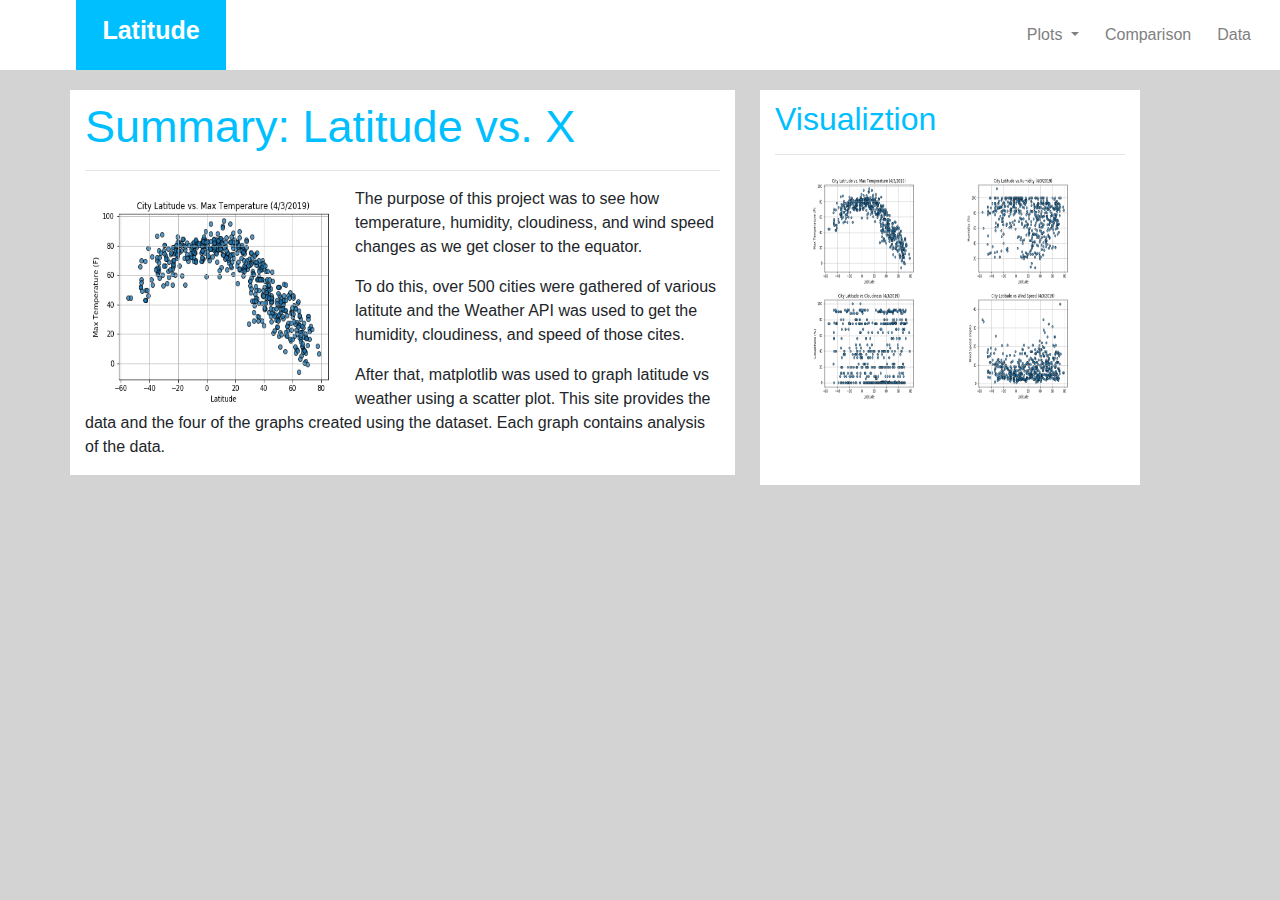
<file: index.html>
<!DOCTYPE html>
<html>
	<head>
		<meta charset="UTF-8">
		<title>Landing Page</title>
		<link rel="stylesheet" href="https://stackpath.bootstrapcdn.com/bootstrap/4.3.1/css/bootstrap.min.css" integrity="sha384-ggOyR0iXCbMQv3Xipma34MD+dH/1fQ784/j6cY/iJTQUOhcWr7x9JvoRxT2MZw1T" crossorigin="anonymous">
		<link rel="stylesheet" href="style.css">
	</head>

	<body>
		<nav class="navbar navbar-light" style="background-color: #fff;">
			<div class="box" style="cursor: pointer;" onclick="window.location='index.html';"> Latitude</div> 
			<div class="navbar-brand"></div>

			<div class="btn-group"  role="group" aria-label="Button group with nested dropdown">
  				<div class="btn-group" role="group">
    				<button id="btnGroupDrop1" type="button" class="btn btn-secondary dropdown-toggle" data-toggle="dropdown" aria-haspopup="true" aria-expanded="false">
     				 	Plots
   				 	</button>
   					 <div class="dropdown-menu" aria-labelledby="btnGroupDrop1">
      					<a class="dropdown-item" href="temperature.html">Max Temperature</a>
                <a class="dropdown-item" href="humidity.html">Humidity</a>
                <a class="dropdown-item" href="cloudiness.html">Cloudiness</a>
      					<a class="dropdown-item" href="wind_speed.html">Wind Speed</a>
    				</div>
  				</div>

  				<a href="comparison.html"> <button type="button" class="btn btn-secondary">Comparison</button> </a>  
  				<a href="data.html"> <button type="button" class="btn btn-secondary">Data</button> </a>
			</div>
		</nav>



		<div class="container">
      <div class="row" style="margin-top: 20px">
        <div class="col-md-7 col-sm-12" style="background-color: white ; margin-right: 25px; margin-bottom: 10px">

          <h1 style="color: deepskyblue; font-size: 45px; margin-top: 10px">Summary: Latitude vs. X</h1>
          <hr>
          <img class="mainImage" src="images/lat_vs_temperature.png" alt="Latitude vs Temperature">
          <p>
            The purpose of this project was to see how temperature, humidity, cloudiness, and wind speed changes as we get closer to the equator.
          </p>
          <p>
            To do this, over 500 cities were gathered of various latitute and the Weather API was used to get the humidity, cloudiness, and speed of those cites.
          </p>
          <p>
            After that, matplotlib was used to graph latitude vs weather using a scatter plot. This site provides the data and the four of the graphs created using the dataset. Each graph contains analysis of the data.
          </p>
        </div>

        <div class="col-md-4  col-sm-12" style="background-color: white">
          <h2 style="color: deepskyblue; margin-top: 10px">Visualiztion</h2>
          <hr>
          <a href="temperature.html"> <img class="sideImage" src="images/lat_vs_temperature.png" alt="Latitude vs Temperature"> </a>
          <a href="humidity.html"> <img class="sideImage" src="images/lat_vs_humidity.png" alt="Latitude vs Humidity"> </a>
          <a href="cloudiness.html"> <img class="sideImage" src="images/lat_vs_cloudiness.png" alt="Latitude vs Cloudiness"> </a>
          <a href="wind_speed.html"> <img class="sideImage" src="images/lat_vs_wind_speed.png" alt="Latitude vs Wind Speed"> </a>
        </div>
      </div>
    </div>


		<script src="https://code.jquery.com/jquery-3.2.1.slim.min.js" integrity="sha384-KJ3o2DKtIkvYIK3UENzmM7KCkRr/rE9/Qpg6aAZGJwFDMVNA/GpGFF93hXpG5KkN" crossorigin="anonymous"></script>
  		<script src="https://cdnjs.cloudflare.com/ajax/libs/popper.js/1.11.0/umd/popper.min.js" integrity="sha384-b/U6ypiBEHpOf/4+1nzFpr53nxSS+GLCkfwBdFNTxtclqqenISfwAzpKaMNFNmj4" crossorigin="anonymous"></script>
  	<script src="https://maxcdn.bootstrapcdn.com/bootstrap/4.0.0-beta/js/bootstrap.min.js" integrity="sha384-h0AbiXch4ZDo7tp9hKZ4TsHbi047NrKGLO3SEJAg45jXxnGIfYzk4Si90RDIqNm1" crossorigin="anonymous"></script>
	</body>
</html>
</file>
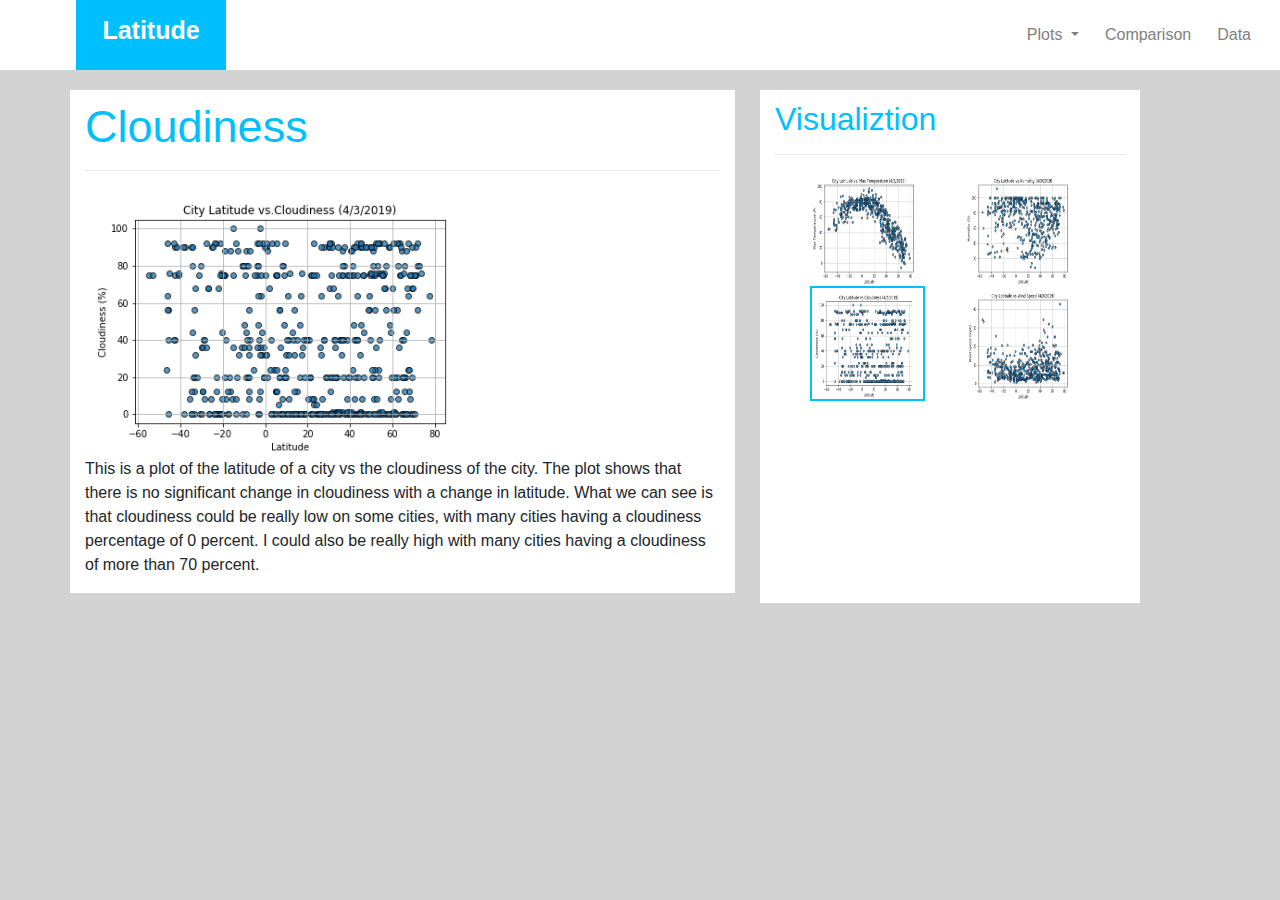
<file: cloudiness.html>
<!DOCTYPE html>
<html>
	<head>
		<meta charset="UTF-8">
		<title>Cloudiness</title>
		<link rel="stylesheet" href="https://stackpath.bootstrapcdn.com/bootstrap/4.3.1/css/bootstrap.min.css" integrity="sha384-ggOyR0iXCbMQv3Xipma34MD+dH/1fQ784/j6cY/iJTQUOhcWr7x9JvoRxT2MZw1T" crossorigin="anonymous">
		<link rel="stylesheet" href="style.css">
	</head>

	<body>
		<nav class="navbar navbar-light" style="background-color: #fff;">
			<div class="box" style="cursor: pointer;" onclick="window.location='index.html';"> Latitude </div>
			<div class="navbar-brand"></div>

			<div class="btn-group"  role="group" aria-label="Button group with nested dropdown">
  				<div class="btn-group" role="group">
    				<button id="btnGroupDrop1" type="button" class="btn btn-secondary dropdown-toggle" data-toggle="dropdown" aria-haspopup="true" aria-expanded="false">
     				 	Plots
   				 	</button>
   					 <div class="dropdown-menu" aria-labelledby="btnGroupDrop1">
      					<a class="dropdown-item" href="temperature.html">Max Temperature</a>
                <a class="dropdown-item" href="humidity.html">Humidity</a>
                <a class="dropdown-item" href="cloudiness.html">Cloudiness</a>
      					<a class="dropdown-item" href="wind_speed.html">Wind Speed</a>
    				</div>
  				</div>

  				<a href="comparison.html"> <button type="button" class="btn btn-secondary">Comparison</button> </a>
  				<a href="data.html"> <button type="button" class="btn btn-secondary">Data</button> </a>
			</div>
		</nav>



		<div class="container">
      <div class="row" style="margin-top: 20px">
        <div class="col-md-7 col-sm-12" style="background-color: white ; margin-right: 25px; margin-bottom: 10px">

          <h1 style="color: deepskyblue; font-size: 45px; margin-top: 10px">Cloudiness</h1>
          <hr>
          <img class="image-visual" src="images/lat_vs_cloudiness.png" alt="Cloudiness">
          <p>
            This is a plot of the latitude of a city vs the cloudiness of the city. The plot shows that there is no significant change in cloudiness with a change in latitude. What we can see is that cloudiness could be really low on some cities, with many cities having a cloudiness percentage of 0 percent. I could also be really high with many cities having a cloudiness of more than 70 percent.
          </p>
        </div>

        <div class="col-md-4  col-sm-12" style="background-color: white">
          <h2 style="color: deepskyblue; margin-top: 10px">Visualiztion</h2>
          <hr>
            <a href="temperature.html"> <img class="sideImage" src="images/lat_vs_temperature.png" alt="temperature"> </a>
            <a href="humidity.html"> <img class="sideImage" src="images/lat_vs_humidity.png" alt="humidity"> </a>
            <a href="cloudiness.html"> <img class="sideImage" src="images/lat_vs_cloudiness.png" style="border: 2px solid deepskyblue" alt="Cloudiness"> </a>
            <a href="wind_speed.html"> <img class="sideImage" src="images/lat_vs_wind_speed.png" alt="wind speed"> </a>
        </div>
      </div>
    </div>


		<script src="https://code.jquery.com/jquery-3.2.1.slim.min.js" integrity="sha384-KJ3o2DKtIkvYIK3UENzmM7KCkRr/rE9/Qpg6aAZGJwFDMVNA/GpGFF93hXpG5KkN" crossorigin="anonymous"></script>
  		<script src="https://cdnjs.cloudflare.com/ajax/libs/popper.js/1.11.0/umd/popper.min.js" integrity="sha384-b/U6ypiBEHpOf/4+1nzFpr53nxSS+GLCkfwBdFNTxtclqqenISfwAzpKaMNFNmj4" crossorigin="anonymous"></script>
  	<script src="https://maxcdn.bootstrapcdn.com/bootstrap/4.0.0-beta/js/bootstrap.min.js" integrity="sha384-h0AbiXch4ZDo7tp9hKZ4TsHbi047NrKGLO3SEJAg45jXxnGIfYzk4Si90RDIqNm1" crossorigin="anonymous"></script>
	</body>
</html>
</file>
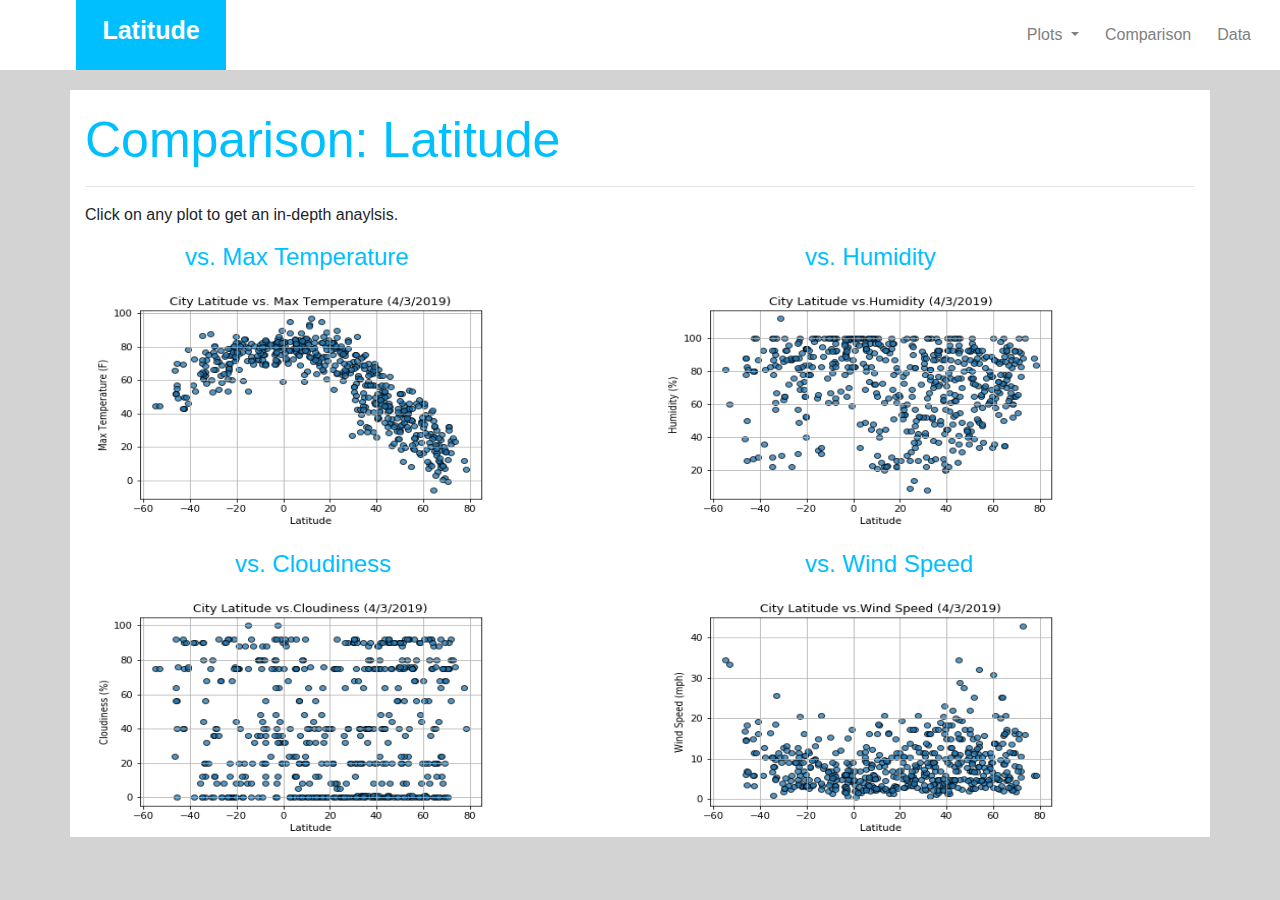
<file: comparison.html>
<!DOCTYPE html>
<html>
	<head>
		<meta charset="UTF-8">
		<title>Comparison</title>
		<link rel="stylesheet" href="https://stackpath.bootstrapcdn.com/bootstrap/4.3.1/css/bootstrap.min.css" integrity="sha384-ggOyR0iXCbMQv3Xipma34MD+dH/1fQ784/j6cY/iJTQUOhcWr7x9JvoRxT2MZw1T" crossorigin="anonymous">
		<link rel="stylesheet" href="style.css">
	</head>

	<body>
		<nav class="navbar navbar-light" style="background-color: #fff;">
			<div class="box" style="cursor: pointer;" onclick="window.location='index.html';">Latitude</div>
			<div class="navbar-brand"></div>

			<div class="btn-group"  role="group" aria-label="Button group with nested dropdown">
  				<div class="btn-group" role="group">
    				<button id="btnGroupDrop1" type="button" class="btn btn-secondary dropdown-toggle" data-toggle="dropdown" aria-haspopup="true" aria-expanded="false">
     				 	Plots
   				 	</button>
   					 <div class="dropdown-menu" aria-labelledby="btnGroupDrop1">
      					<a class="dropdown-item" href="temperature.html">Max Temperature</a>
                <a class="dropdown-item" href="humidity.html">Humidity</a>
                <a class="dropdown-item" href="cloudiness.html">Cloudiness</a>
      					<a class="dropdown-item" href="wind_speed.html">Wind Speed</a>
    				</div>
  				</div>

  				<a href="comparison.html"> <button type="button" class="btn btn-secondary">Comparison</button> </a>
  				 <a href="data.html"> <button type="button" class="btn btn-secondary">Data</button> </a>
			</div>
		</nav>



		<div class="container d-none d-sm-none d-md-block">
      <div class="row" style="margin-top: 20px">
        <div class="col-md-12" style="background-color: white">
          <h1 style="color: deepskyblue; margin-top: 20px; font-size: 50px"> Comparison: Latitude</h1>
          <hr>
          <p>Click on any plot to get an in-depth anaylsis.</p>
        </div>
      </div>

      <div class="row" style="background-color: white">
        <div class="col-md-6"> 
          <h4 style="color: deepskyblue; margin-left: 100px"> vs. Max Temperature </h4>
          <a href="temperature.html"> <img class="compImage" src="images/lat_vs_temperature.png" alt="Temperature"> </a>
        </div>

        <div class="col-md-6"> 
          <h4 style="color: deepskyblue; margin-left: 150px"> vs. Humidity </h4>
          <a href="humidity.html"> <img class="compImage" src="images/lat_vs_humidity.png" alt="Humidity"> </a>
        </div>
      </div>

      <div class="row" style="background-color: white">
        <div class="col-md-6" style="margin-top: 20px"> 
          <h4 style="color: deepskyblue; margin-left: 150px"> vs. Cloudiness </h4>
          <a href="cloudiness.html"> <img class="compImage" src="images/lat_vs_cloudiness.png" alt="Cloudiness"> </a>
        </div>

        <div class="col-md-6" style="margin-top: 20px"> 
          <h4 style="color: deepskyblue; margin-left: 150px"> vs. Wind Speed </h4>
          <a href="wind_speed.html"> <img class="compImage" src="images/lat_vs_wind_speed.png" alt="Wind Speed"> </a>
        </div>
      </div>
    </div>

    <div class="container d-sm-block d-md-none">
      <div class="row" style="margin-top: 20px">
        <div class="col-md-12" style="background-color: white">
          <h1 style="color: deepskyblue; margin-top: 20px; font-size: 40px; text-align: center"> Comparison: Latitude</h1>
          <hr>
          <p>Click on any plot to get an in-depth anaylsis.</p>
        </div>
      </div>

      <div class="row">
        <div class="col-md-12" style="background-color: white">
          <h4 style="color: deepskyblue; text-align: center"> vs. Max Temperature </h4>
          <a href="temperature.html"> <img class="comp-image-small" src="images/lat_vs_temperature.png" alt="Temperature"> </a>
          <hr>
        </div>
      </div>

      <div class="row">
        <div class="col-md-12" style="background-color: white">
          <h4 style="color: deepskyblue; text-align: center"> vs. Max Humidity </h4>
          <a href="humidity.html"> <img class="comp-image-small" src="images/lat_vs_humidity.png" alt="Humidity"> </a>
          <hr>
        </div>
      </div>

      <div class="row">
        <div class="col-md-12" style="background-color: white">
          <h4 style="color: deepskyblue; text-align: center"> vs. Cloudiness </h4>
          <a href="cloudiness.html"> <img class="comp-image-small" src="images/lat_vs_cloudiness.png" alt="Cloudiness"> </a>
          <hr>
        </div>
      </div>

      <div class="row">
        <div class="col-md-12" style="background-color: white">
          <h4 style="color: deepskyblue; text-align: center"> vs. Wind Speed </h4>
          <a href="wind_speed.html"> <img class="comp-image-small" src="images/lat_vs_wind_speed.png" alt="wind speed"> </a>
          <hr>
        </div>
      </div>
    </div> 

		<script src="https://code.jquery.com/jquery-3.2.1.slim.min.js" integrity="sha384-KJ3o2DKtIkvYIK3UENzmM7KCkRr/rE9/Qpg6aAZGJwFDMVNA/GpGFF93hXpG5KkN" crossorigin="anonymous"></script>
  		<script src="https://cdnjs.cloudflare.com/ajax/libs/popper.js/1.11.0/umd/popper.min.js" integrity="sha384-b/U6ypiBEHpOf/4+1nzFpr53nxSS+GLCkfwBdFNTxtclqqenISfwAzpKaMNFNmj4" crossorigin="anonymous"></script>
  	<script src="https://maxcdn.bootstrapcdn.com/bootstrap/4.0.0-beta/js/bootstrap.min.js" integrity="sha384-h0AbiXch4ZDo7tp9hKZ4TsHbi047NrKGLO3SEJAg45jXxnGIfYzk4Si90RDIqNm1" crossorigin="anonymous"></script>
	</body>
</html>
</file>
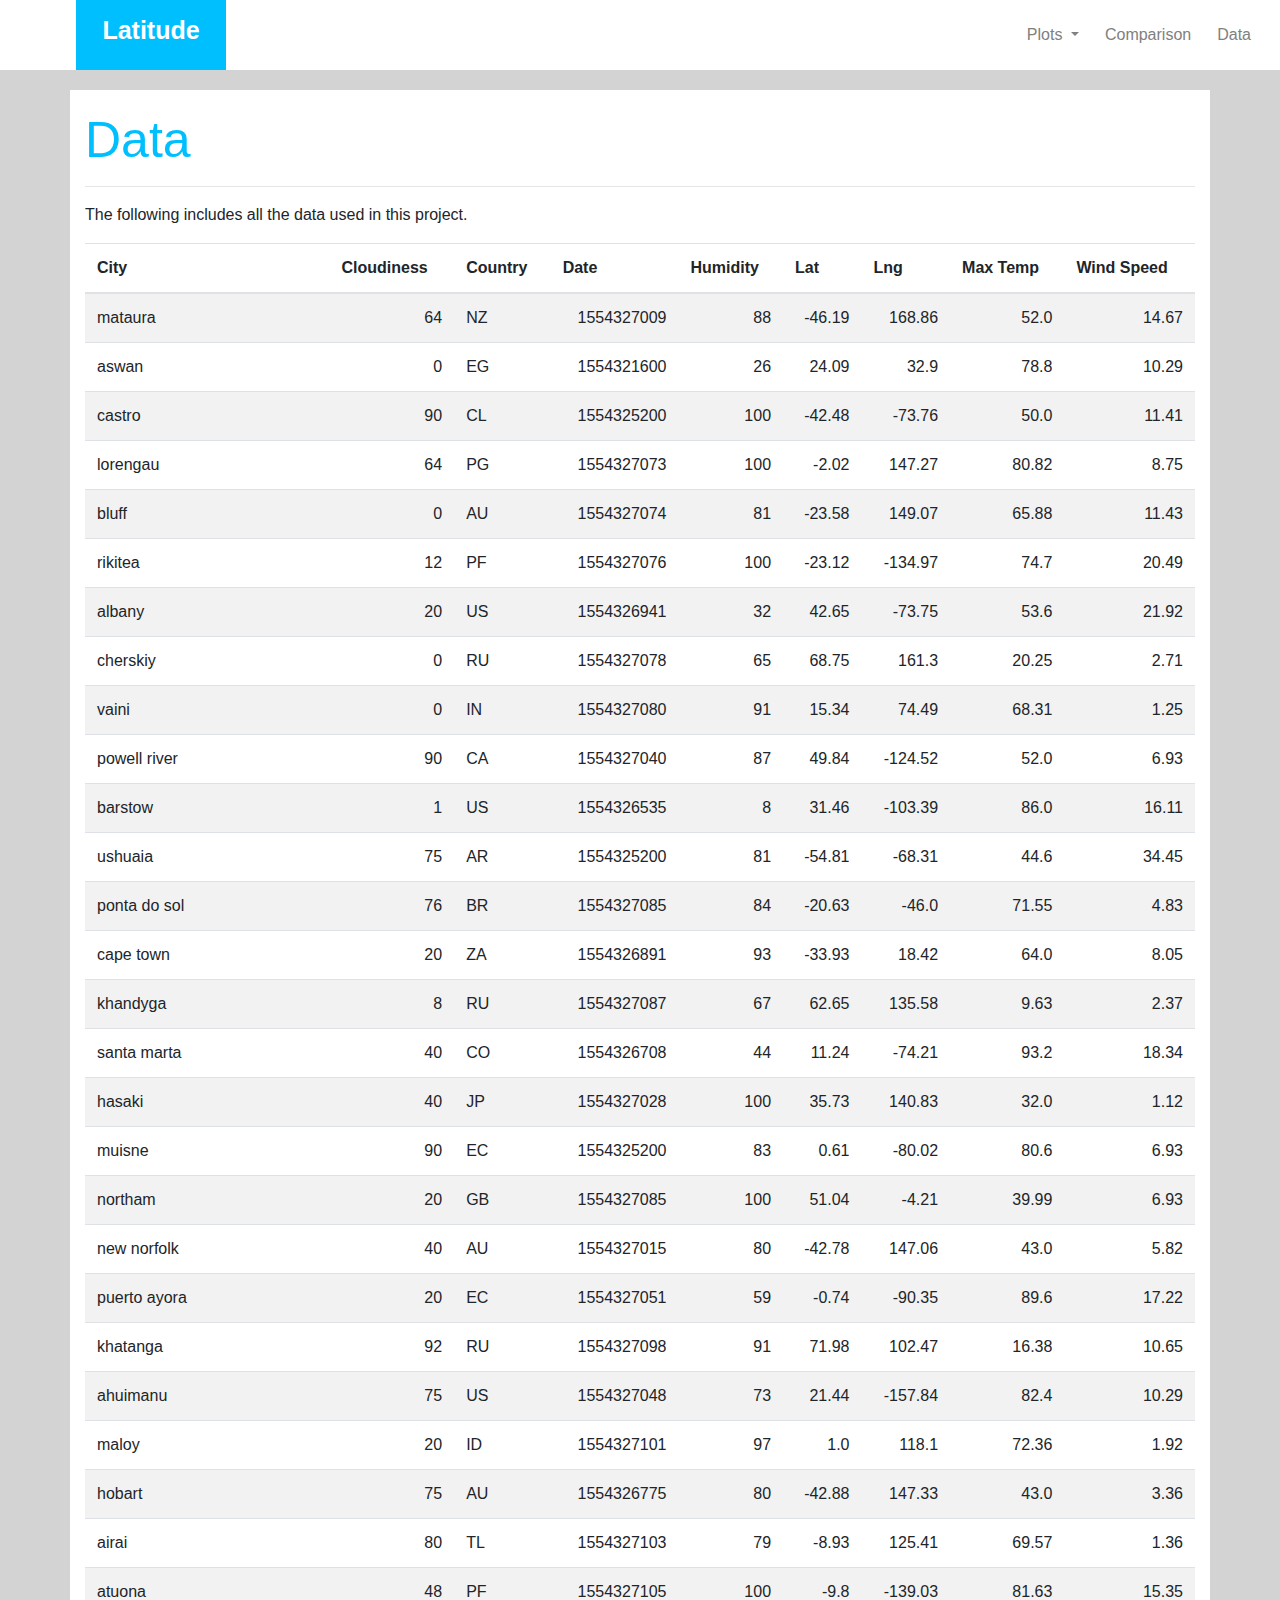
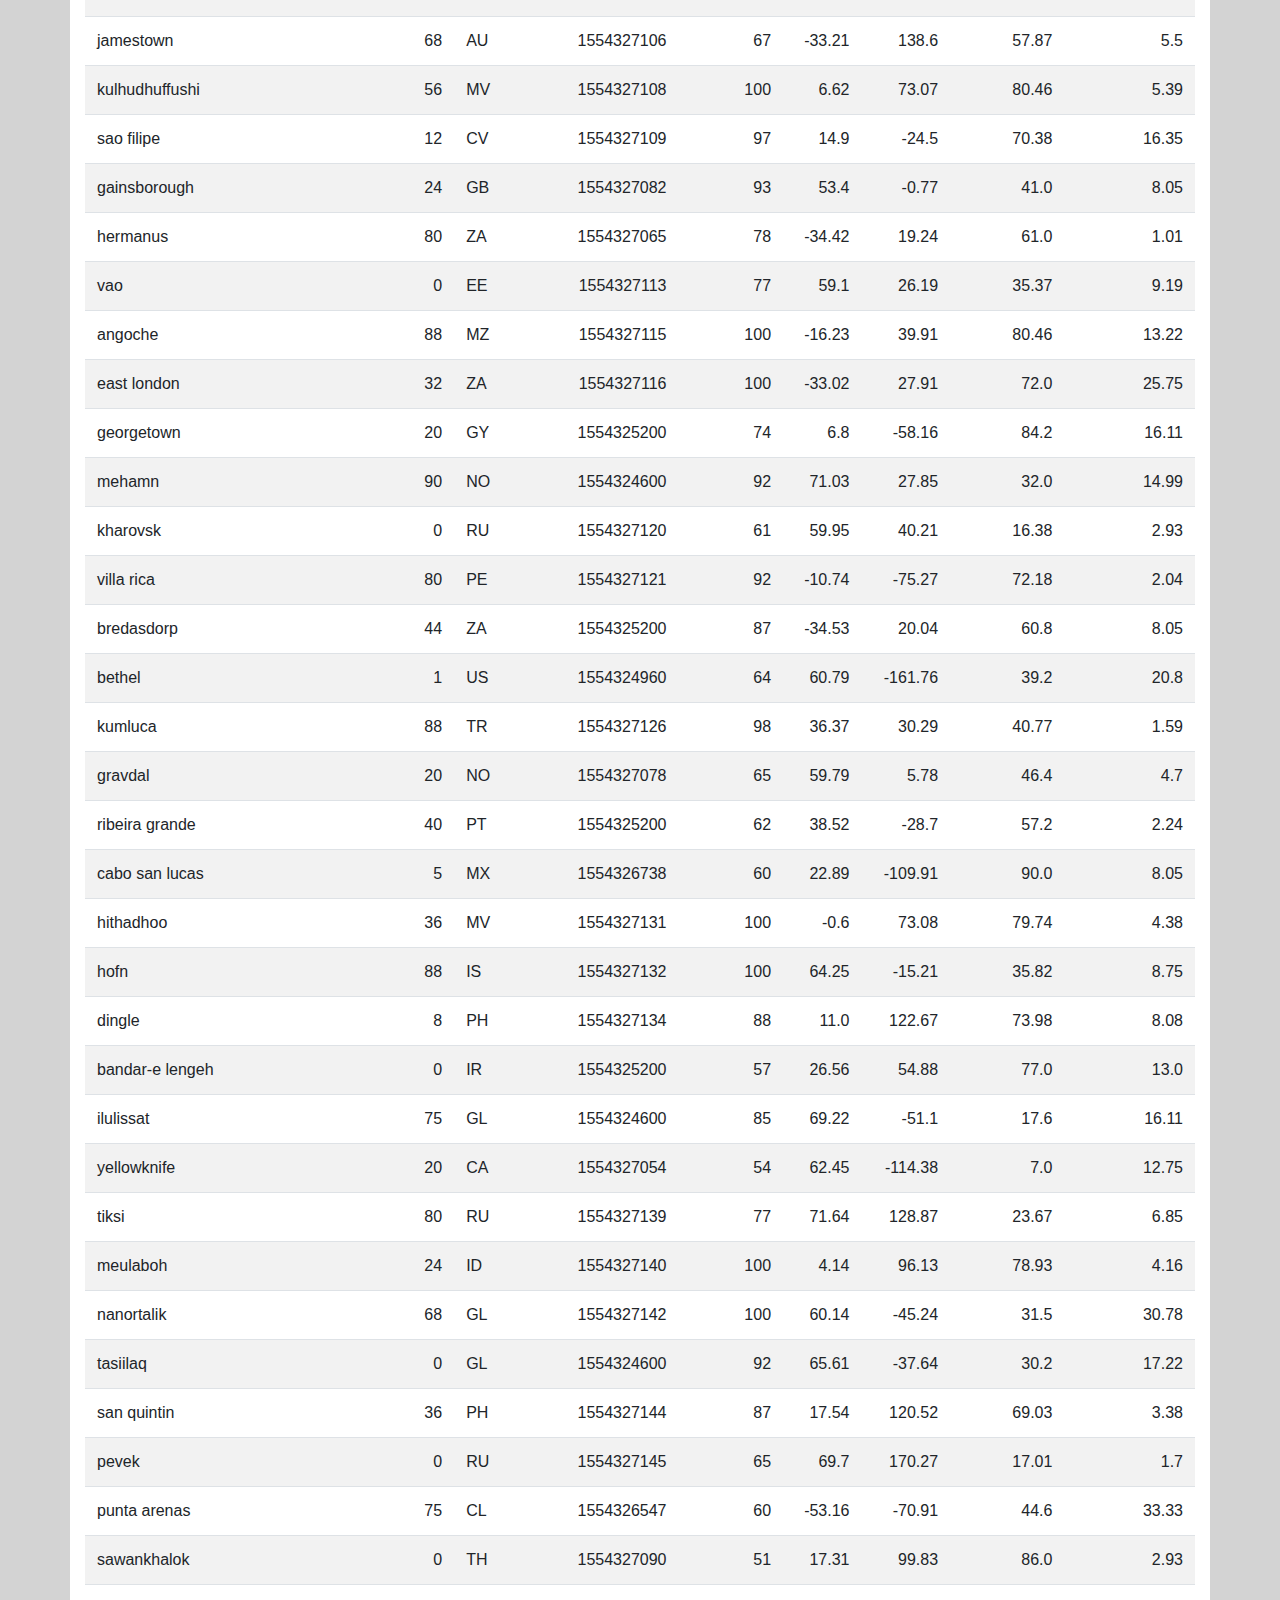
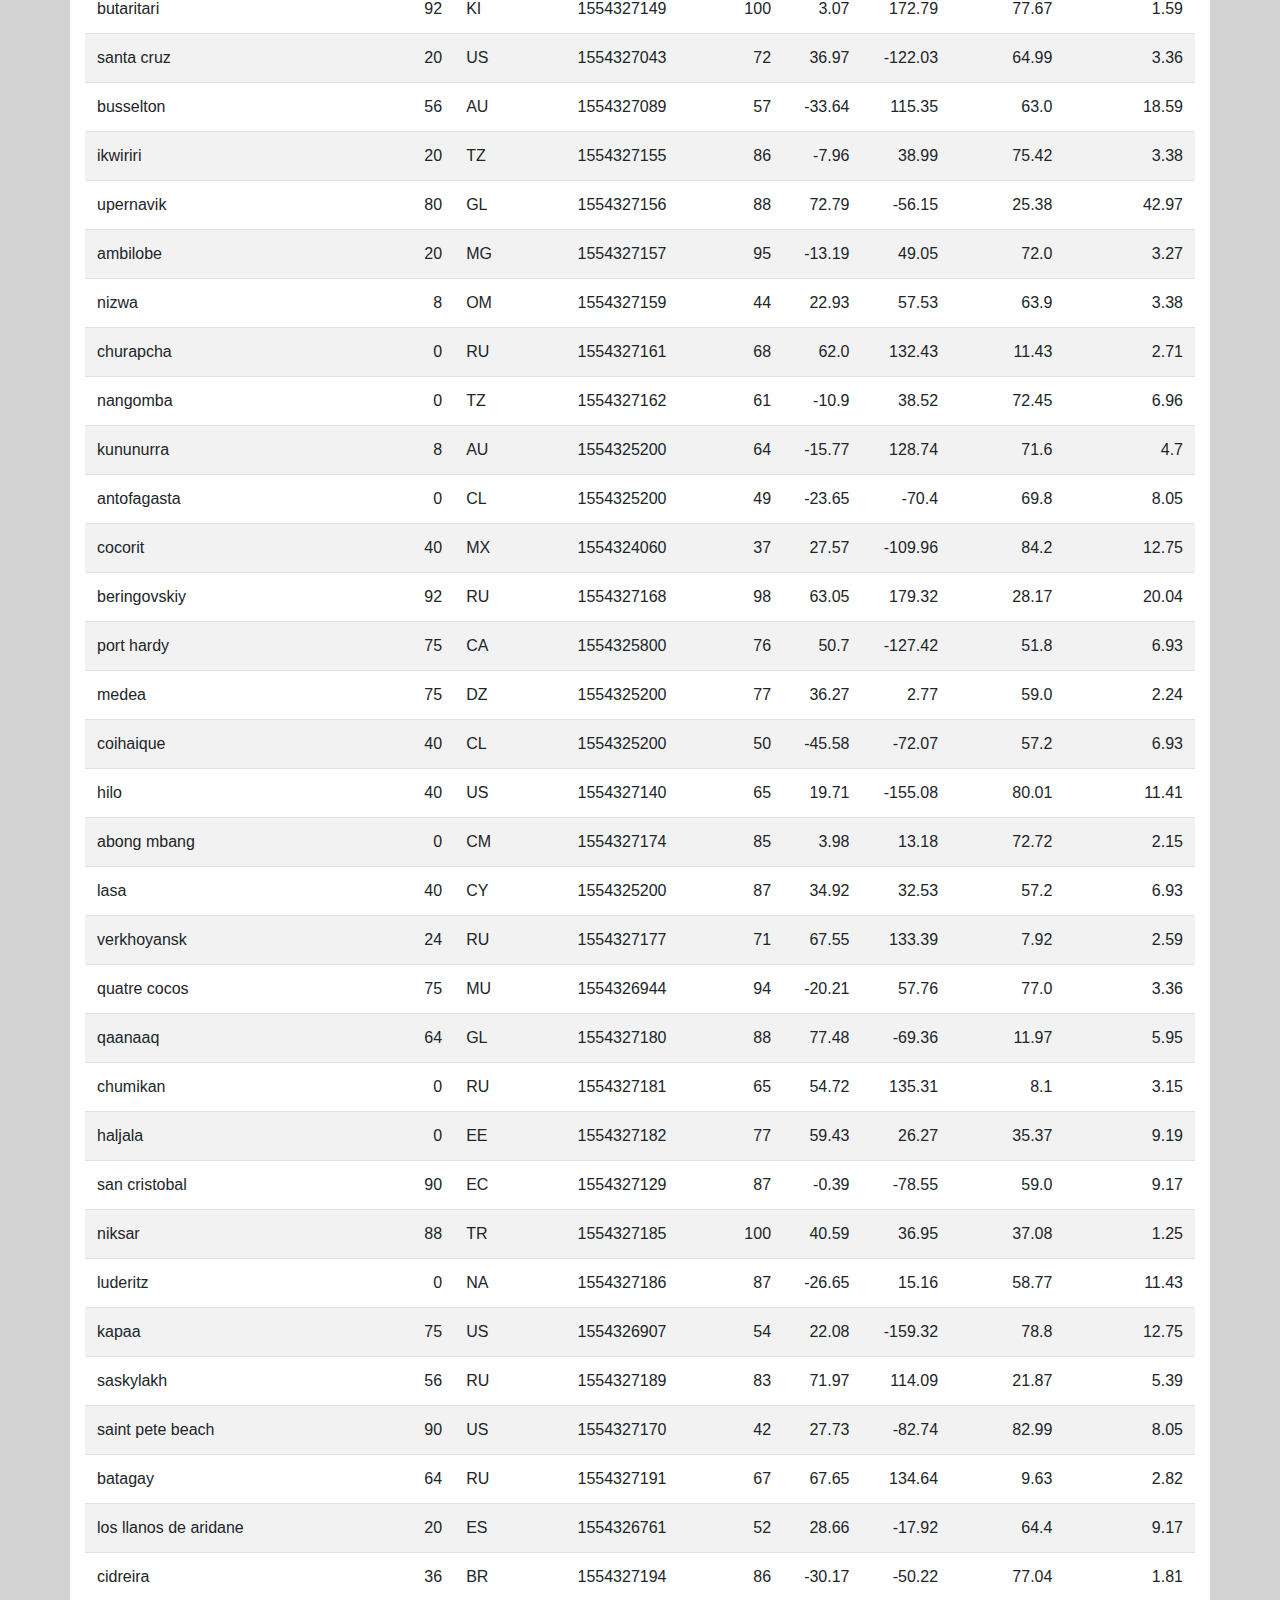
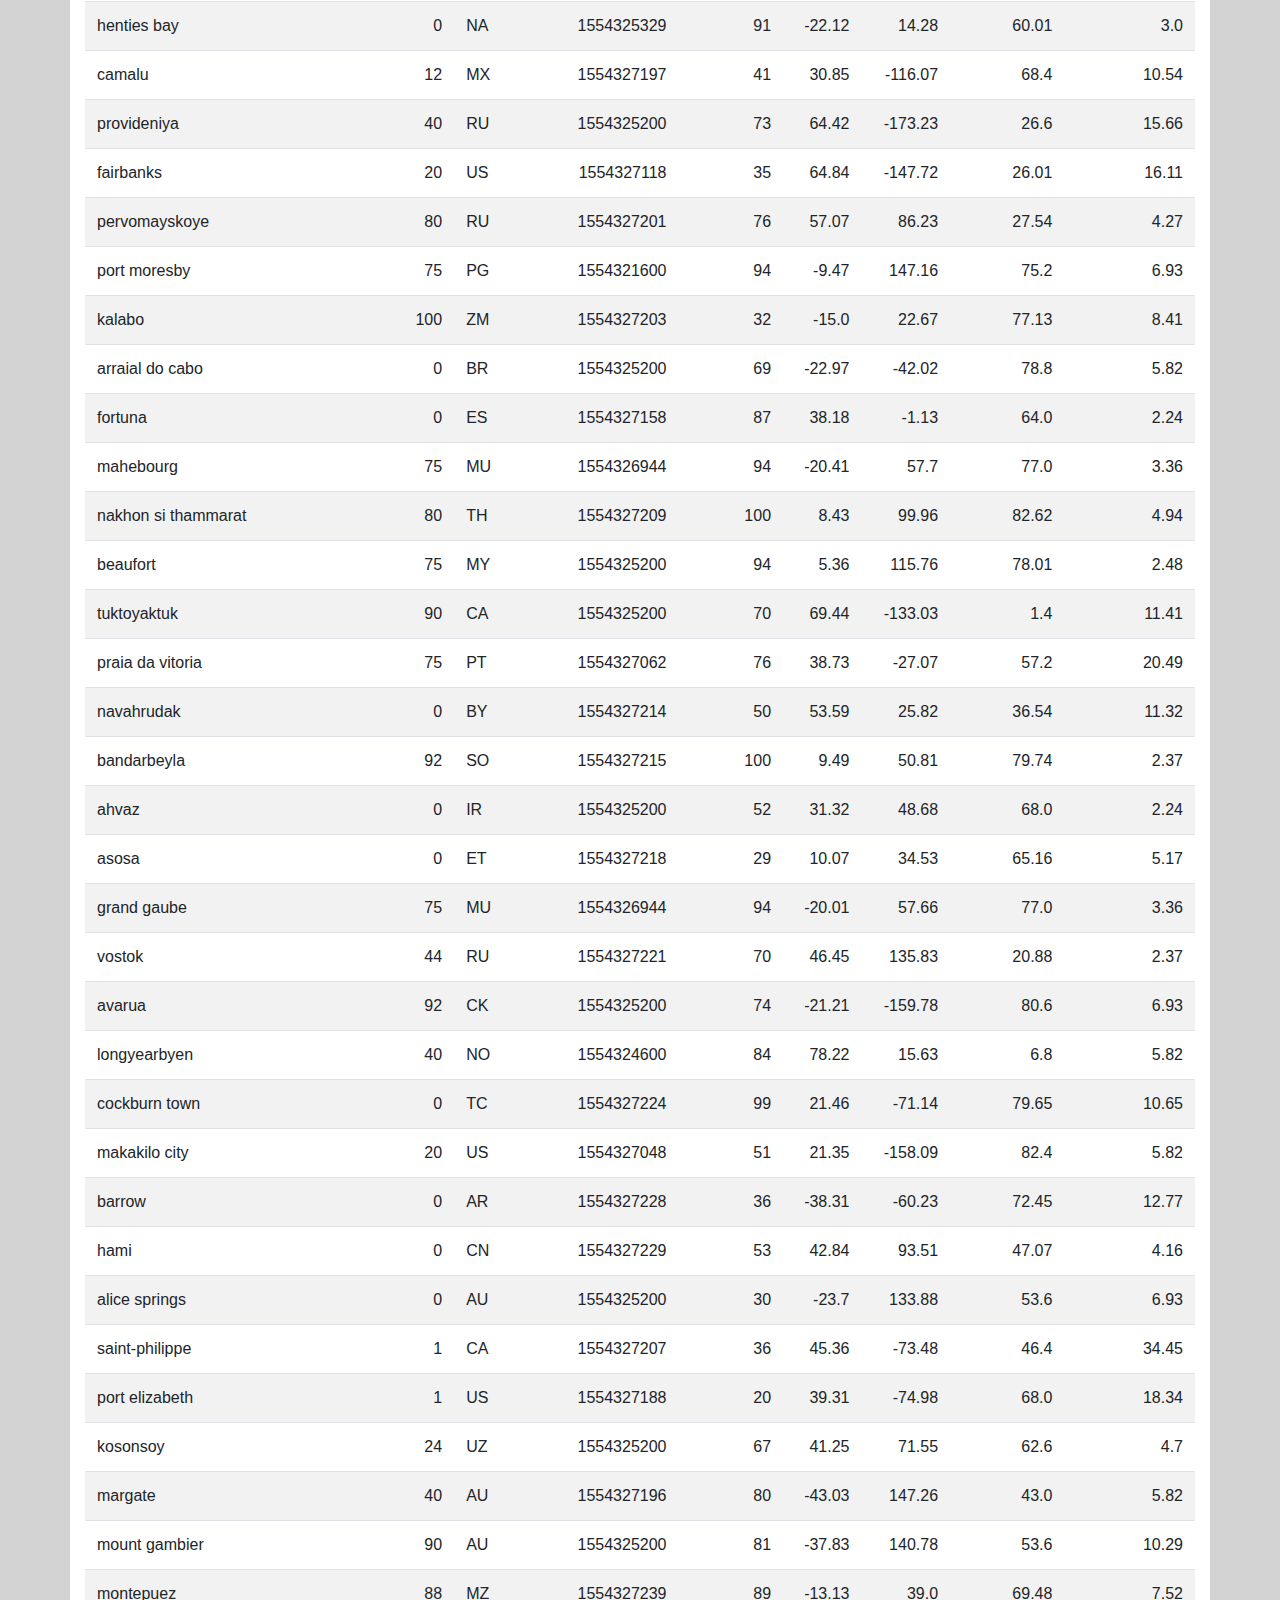
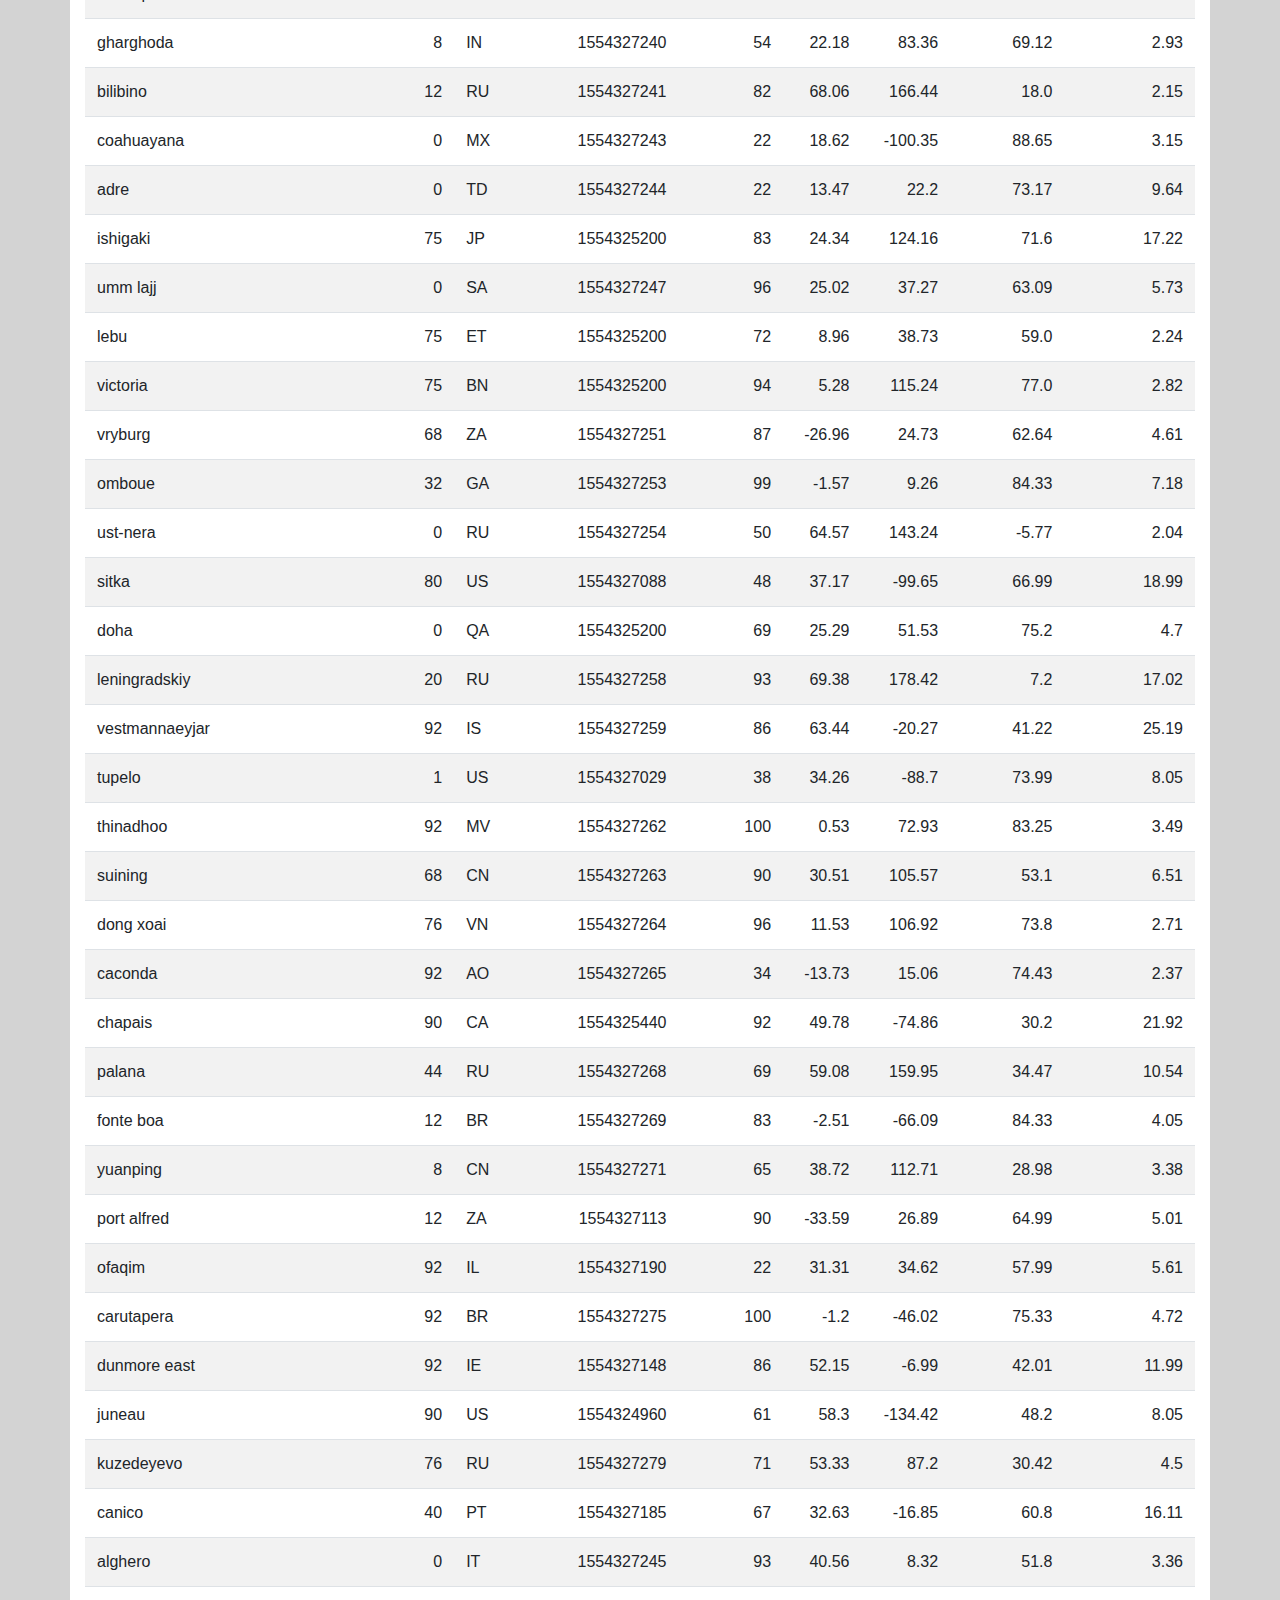
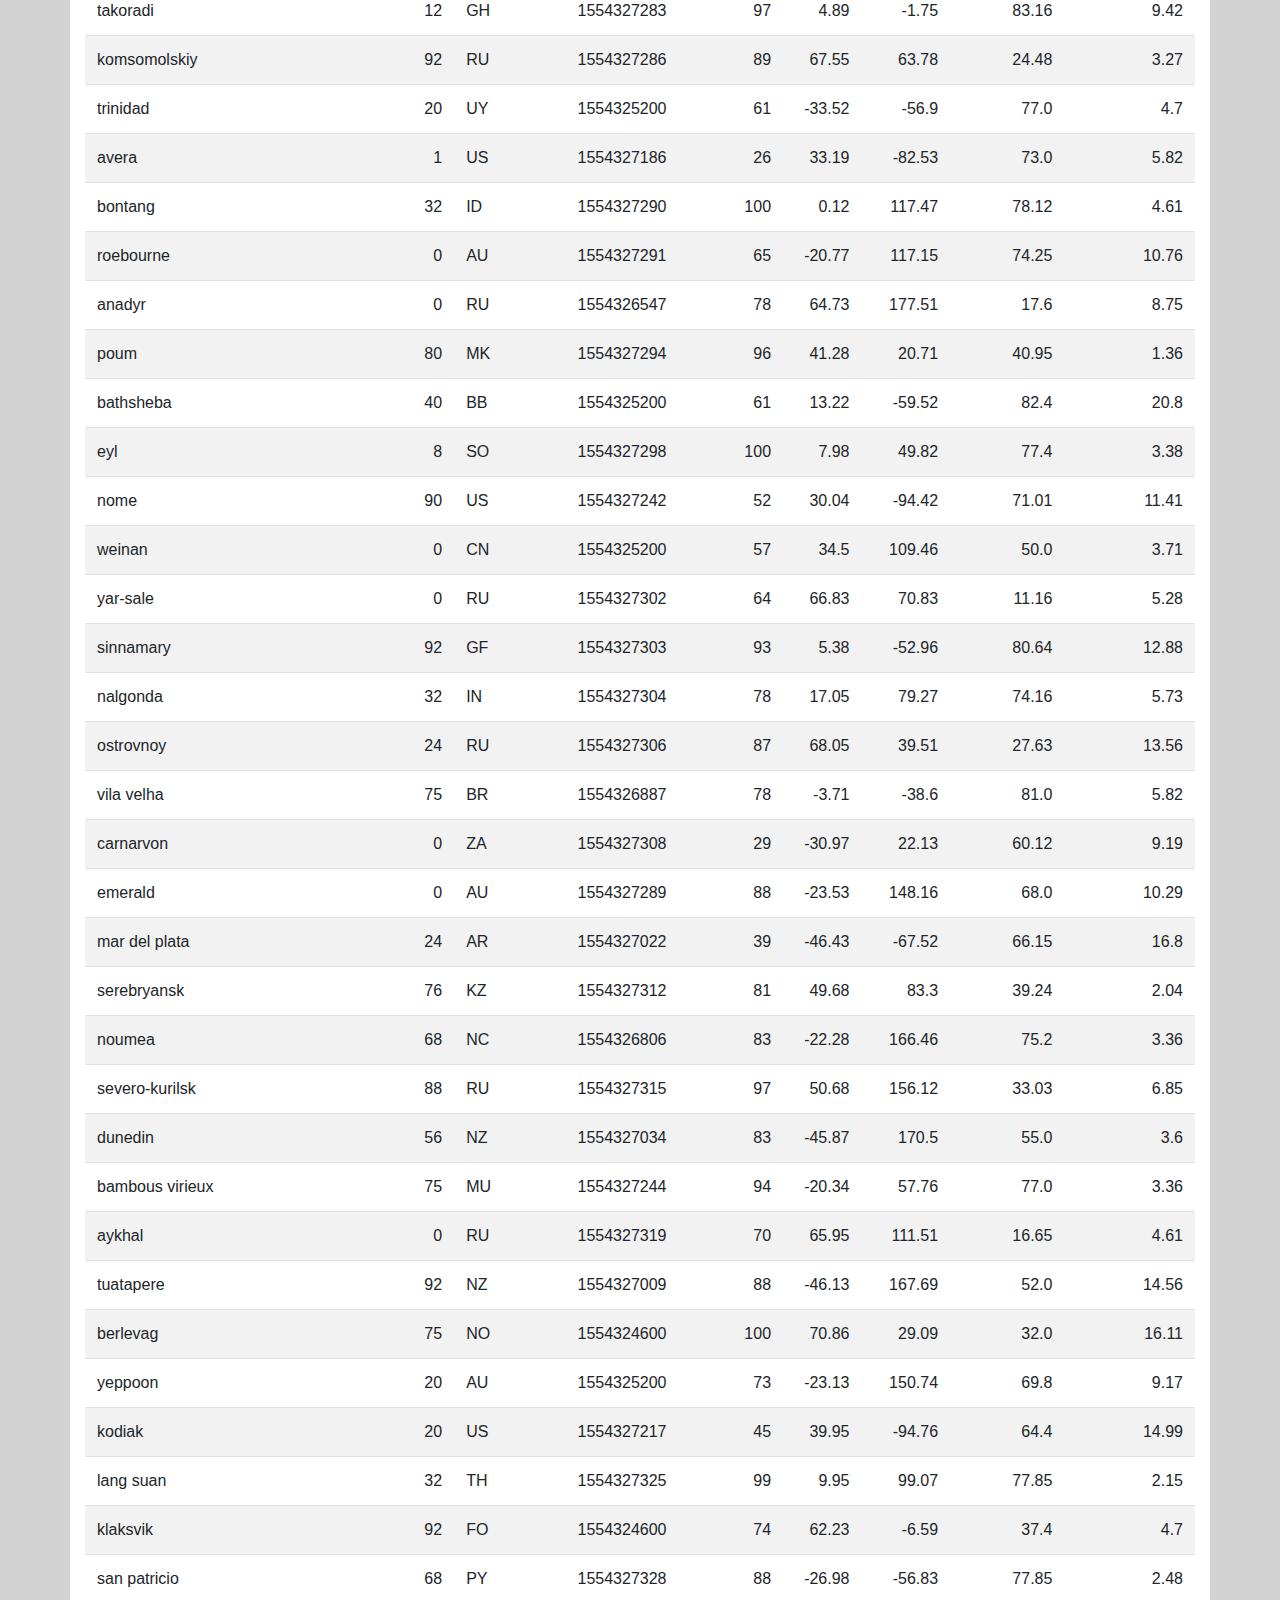
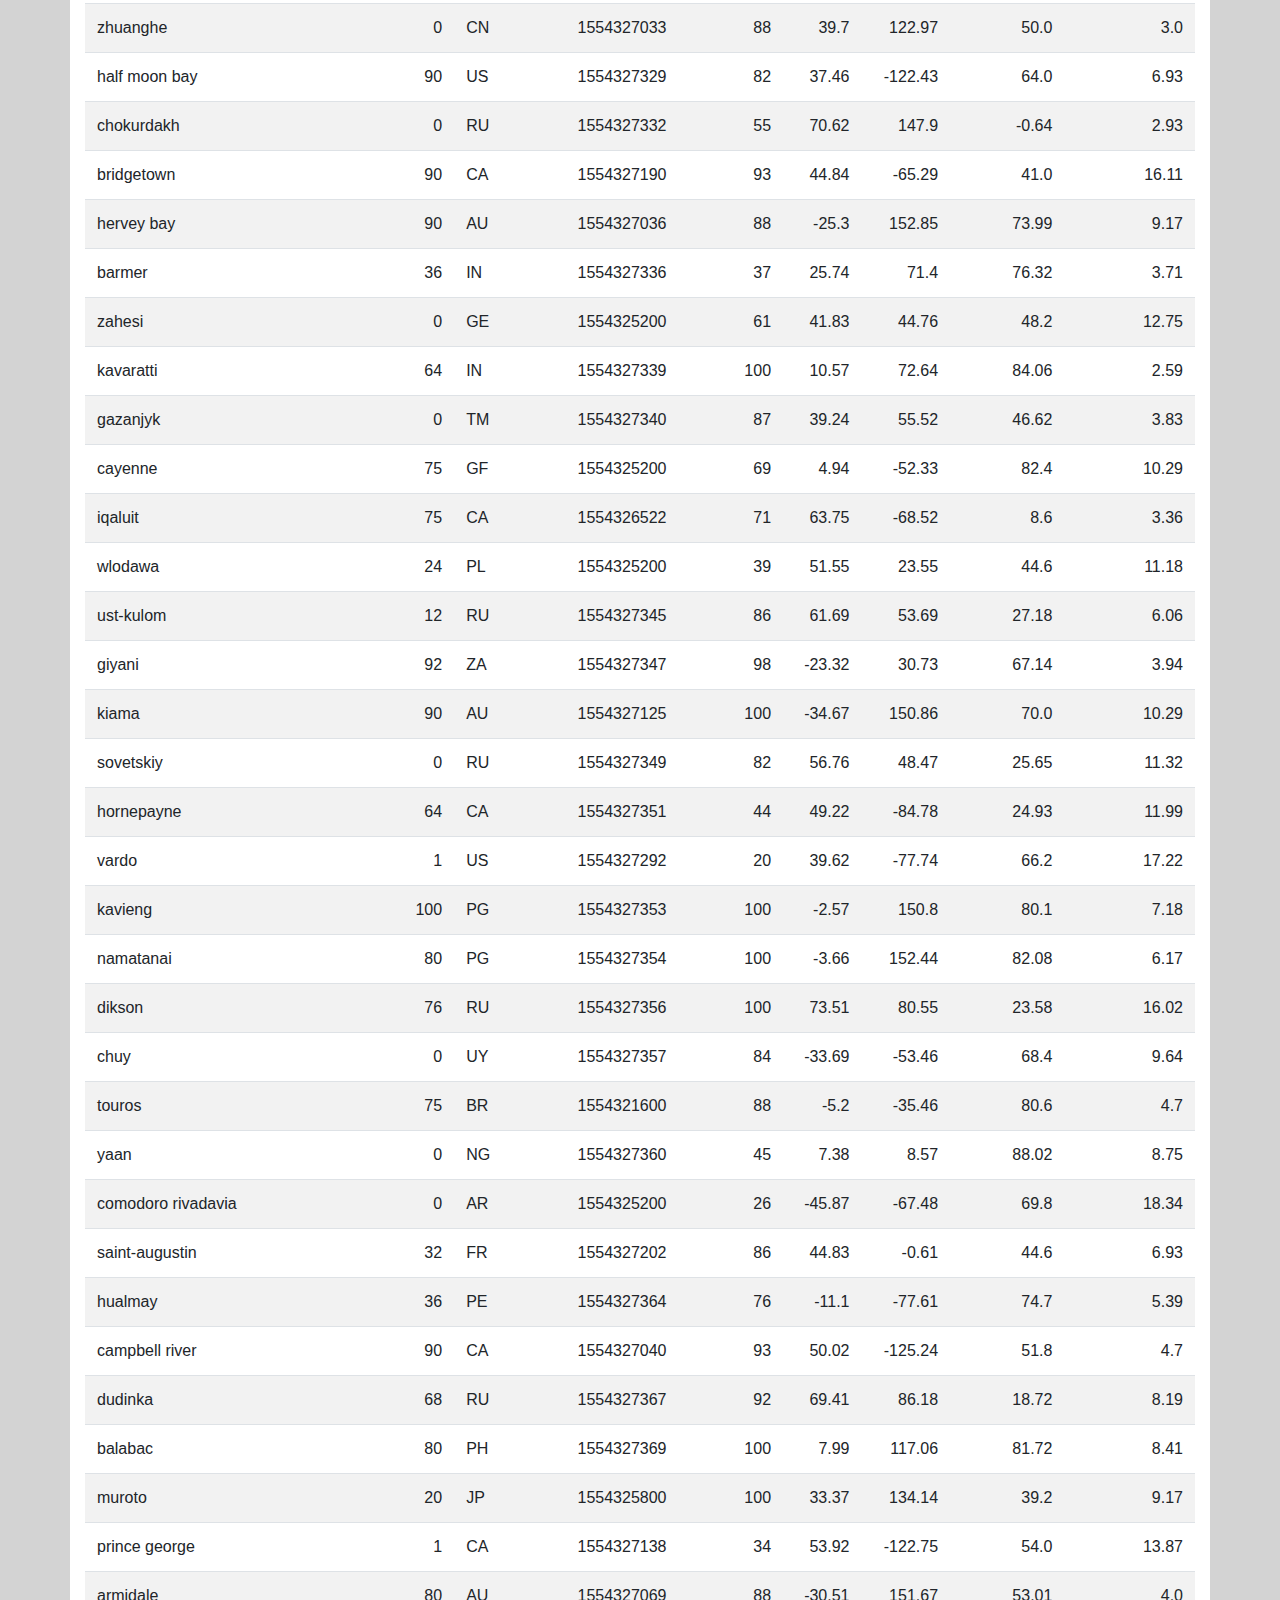
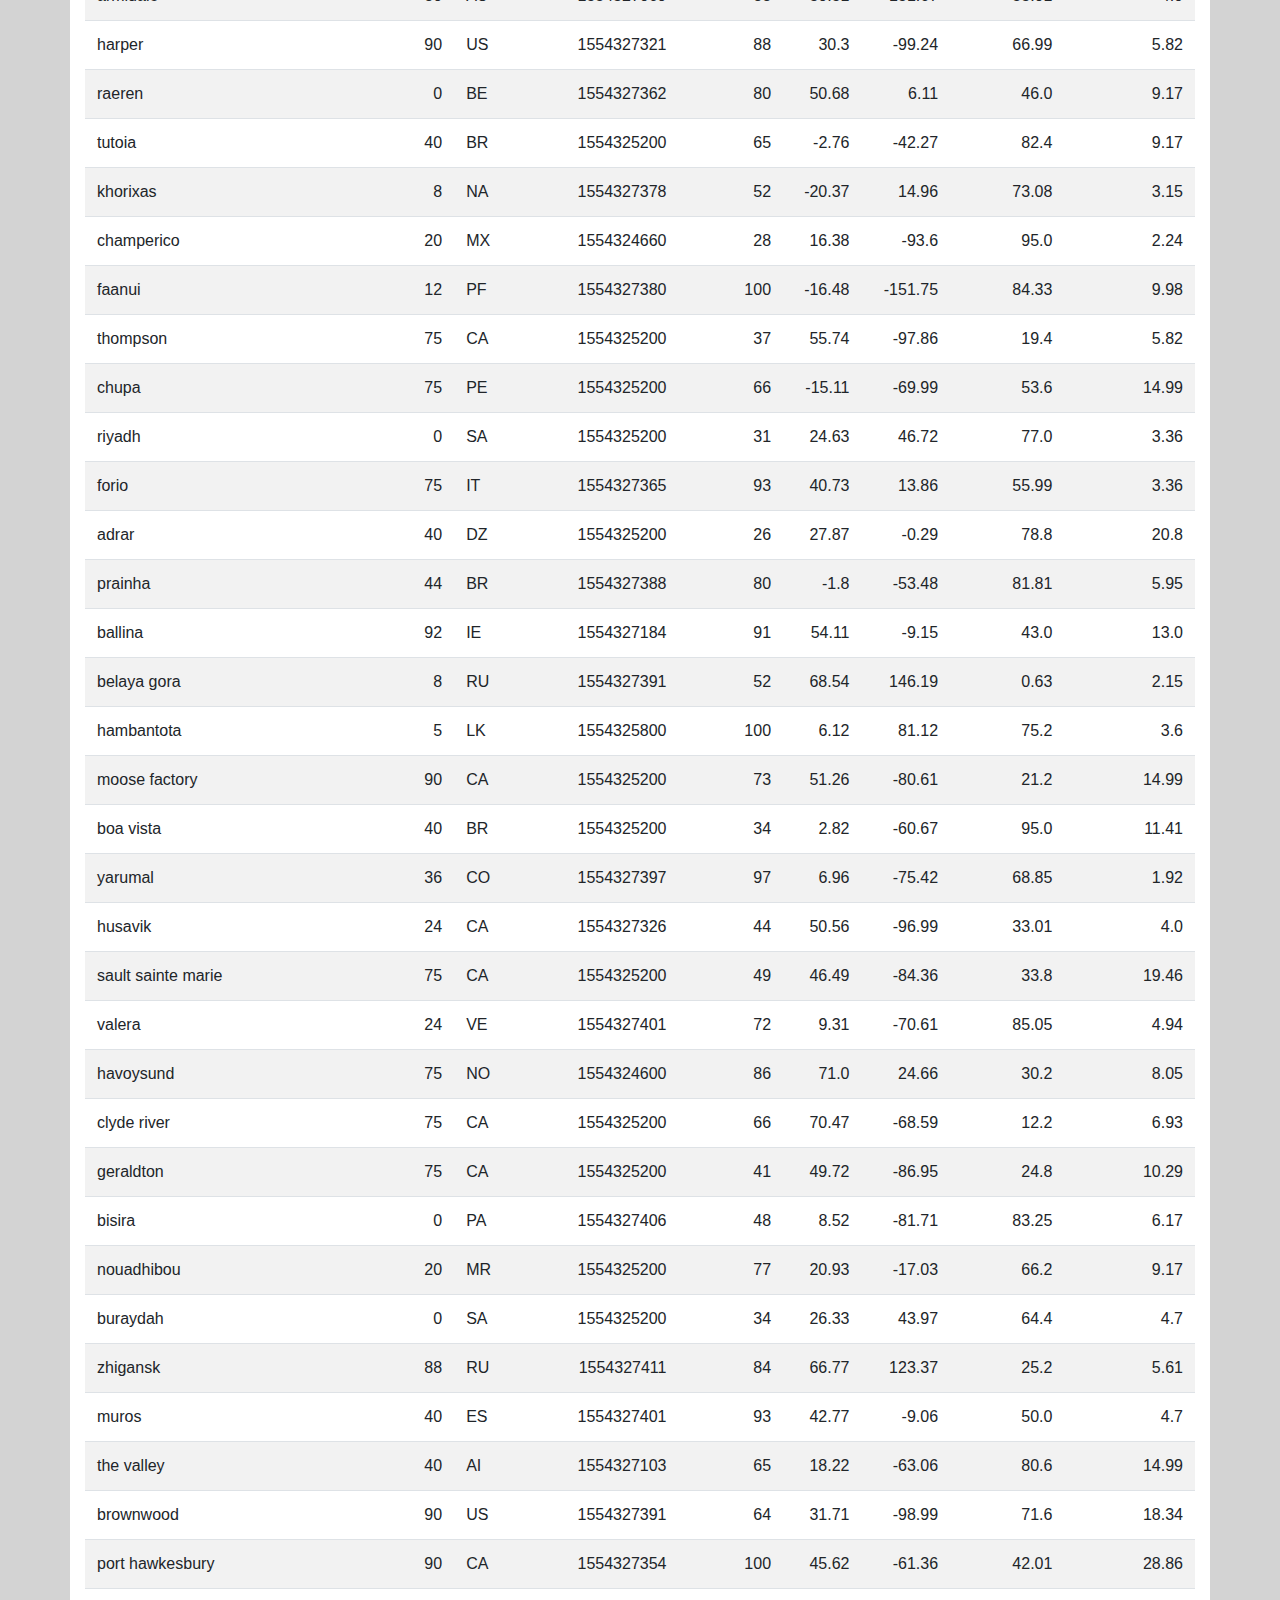
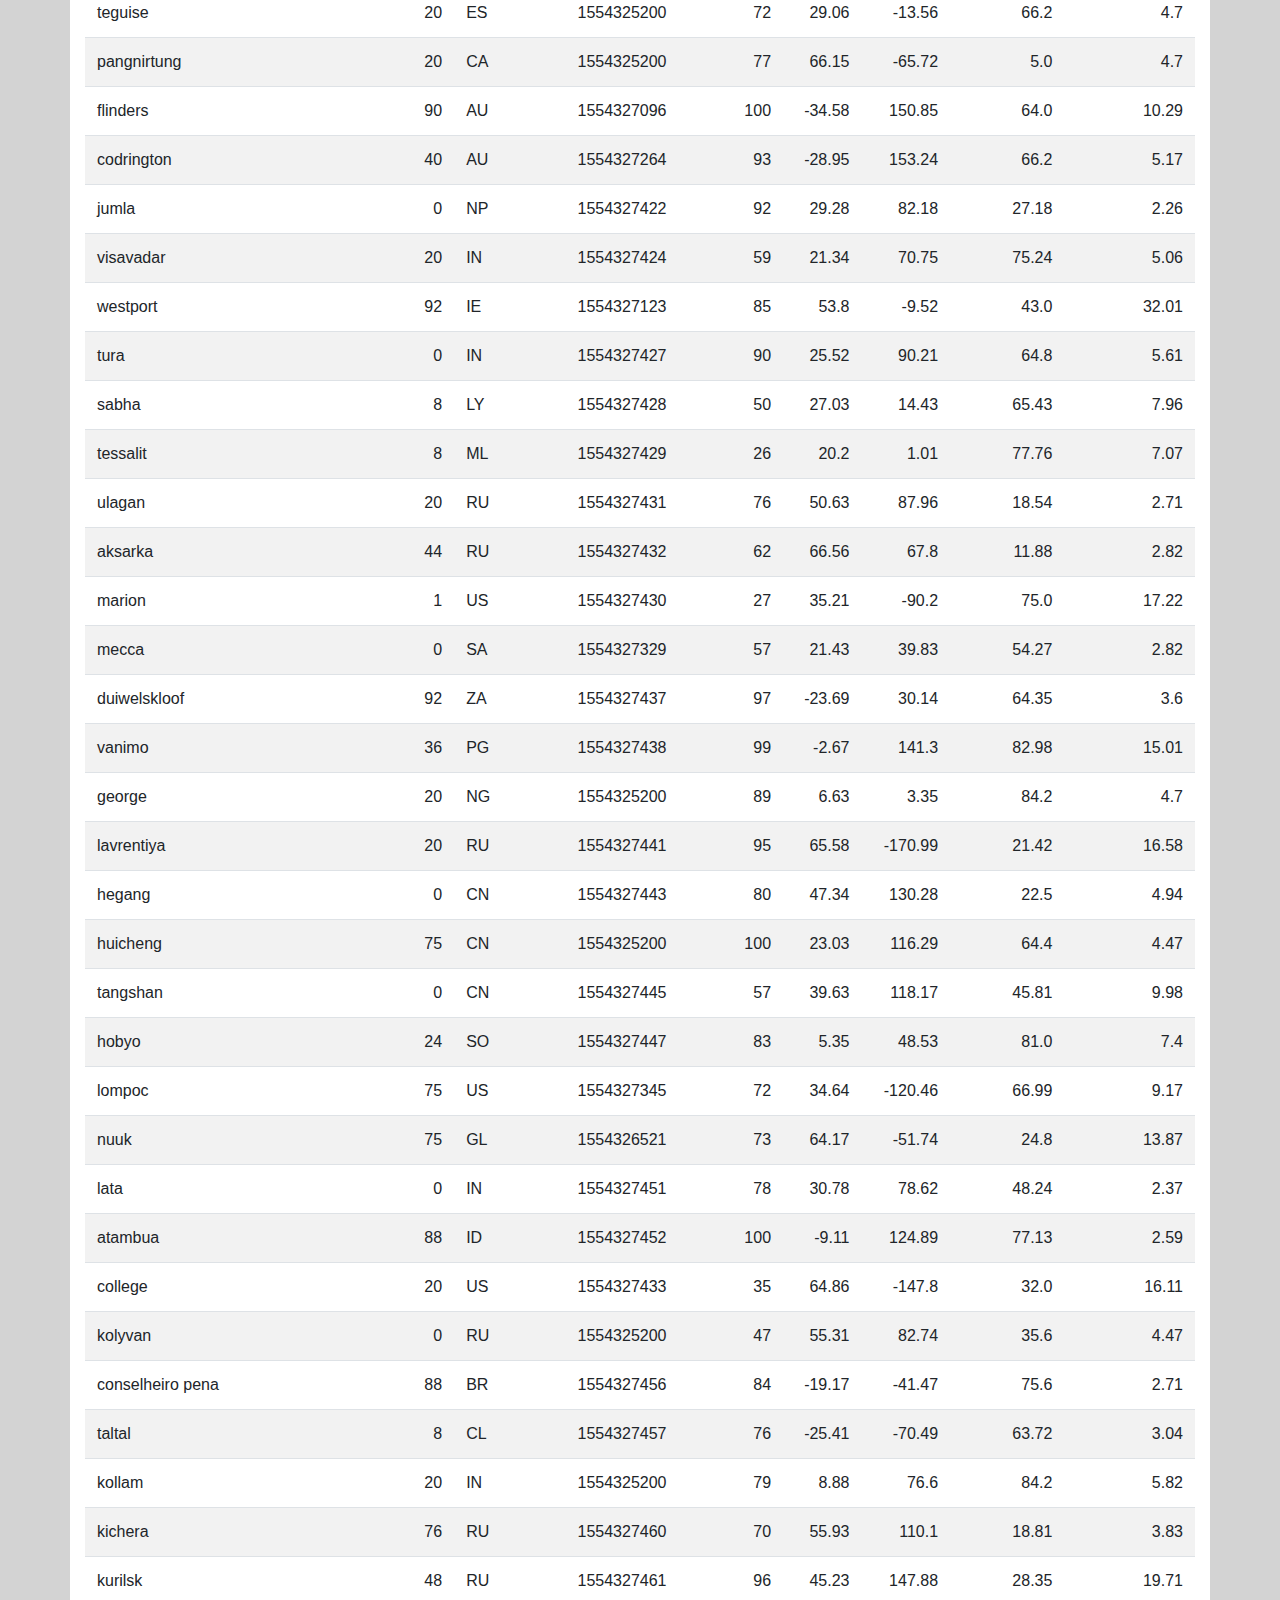
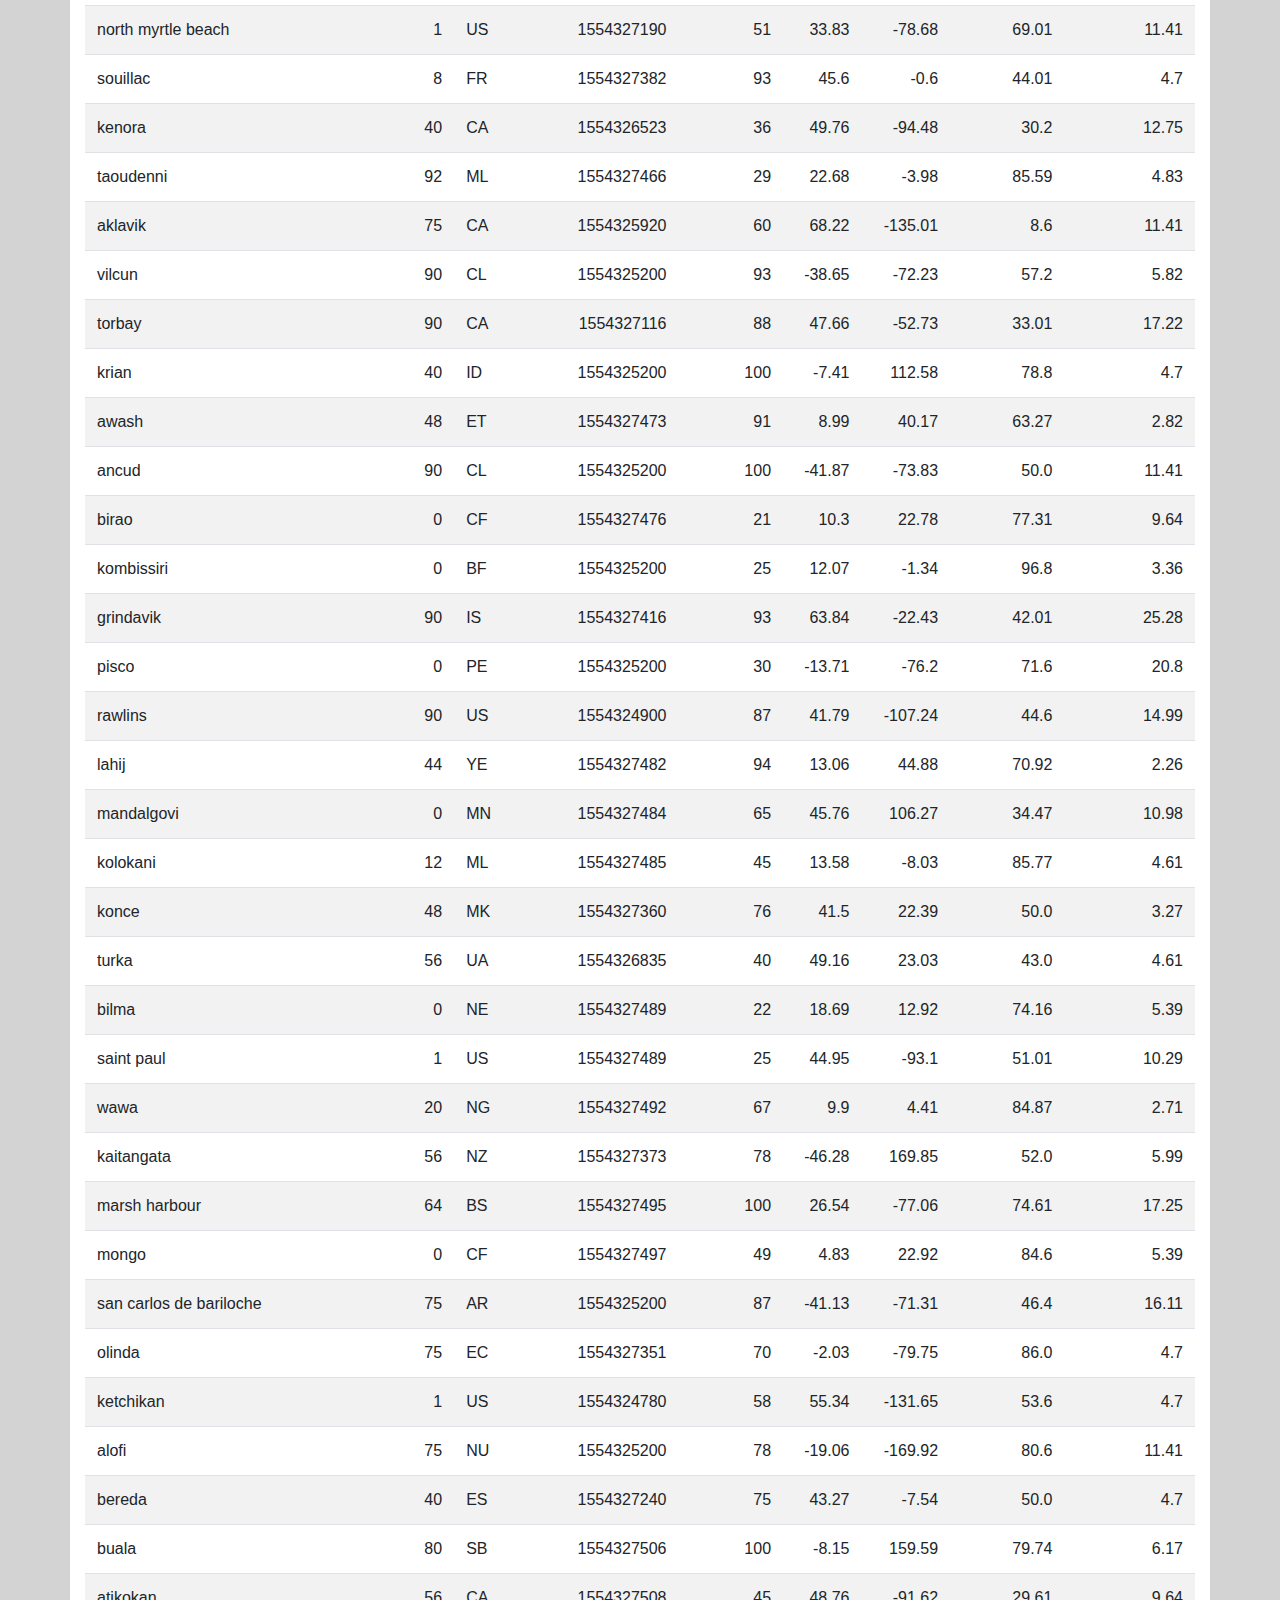
<file: data.html>
<!DOCTYPE html>
<html>
	<head>
		<meta charset="UTF-8">
		<title>Data</title>
		<link rel="stylesheet" href="https://stackpath.bootstrapcdn.com/bootstrap/4.3.1/css/bootstrap.min.css" integrity="sha384-ggOyR0iXCbMQv3Xipma34MD+dH/1fQ784/j6cY/iJTQUOhcWr7x9JvoRxT2MZw1T" crossorigin="anonymous">
		<link rel="stylesheet" href="style.css">
	</head>

	<body>
		<nav class="navbar navbar-light" style="background-color: #fff;">
			<div class="box" style="cursor: pointer;" onclick="window.location='index.html';">Latitude</div>
			<div class="navbar-brand"></div>

			<div class="btn-group"  role="group" aria-label="Button group with nested dropdown">
  				<div class="btn-group" role="group">
    				<button id="btnGroupDrop1" type="button" class="btn btn-secondary dropdown-toggle" data-toggle="dropdown" aria-haspopup="true" aria-expanded="false">
     				 	Plots
   				 	</button>
   					 <div class="dropdown-menu" aria-labelledby="btnGroupDrop1">
      					<a class="dropdown-item" href="temperature.html">Max Temperature</a>
                <a class="dropdown-item" href="humidity.html">Humidity</a>
                <a class="dropdown-item" href="cloudiness.html">Cloudiness</a>
      					<a class="dropdown-item" href="wind_speed.html">Wind Speed</a>
    				</div>
  				</div>

  				<a href="comparison.html"> <button type="button" class="btn btn-secondary">Comparison</button> </a>
  				<a href="data.html"> <button type="button" class="btn btn-secondary">Data</button> </a>
			</div>
		</nav>



		<div class="container">
      <div class="row" style="margin-top: 20px">
        <div class="col-md-12" style="background-color: white">
          <h1 style="color: deepskyblue; margin-top: 20px; font-size: 50px"> Data</h1>
          <hr>
          <p>The following includes all the data used in this project.</p>
        </div>
      </div>

      <div class="row">
        <div class="col-md-12" style="background-color: white">
          <table class="table table-striped">
<thead><tr><th title="Field #1">City</th>
<th title="Field #2">Cloudiness</th>
<th title="Field #3">Country</th>
<th title="Field #4">Date</th>
<th title="Field #5">Humidity</th>
<th title="Field #6">Lat</th>
<th title="Field #7">Lng</th>
<th title="Field #8">Max Temp</th>
<th title="Field #9">Wind Speed</th>
</tr></thead>
<tbody><tr>
<td>mataura</td>
<td align="right">64</td>
<td>NZ</td>
<td align="right">1554327009</td>
<td align="right">88</td>
<td align="right">-46.19</td>
<td align="right">168.86</td>
<td align="right">52.0</td>
<td align="right">14.67</td>
</tr>
<tr>
<td>aswan</td>
<td align="right">0</td>
<td>EG</td>
<td align="right">1554321600</td>
<td align="right">26</td>
<td align="right">24.09</td>
<td align="right">32.9</td>
<td align="right">78.8</td>
<td align="right">10.29</td>
</tr>
<tr>
<td>castro</td>
<td align="right">90</td>
<td>CL</td>
<td align="right">1554325200</td>
<td align="right">100</td>
<td align="right">-42.48</td>
<td align="right">-73.76</td>
<td align="right">50.0</td>
<td align="right">11.41</td>
</tr>
<tr>
<td>lorengau</td>
<td align="right">64</td>
<td>PG</td>
<td align="right">1554327073</td>
<td align="right">100</td>
<td align="right">-2.02</td>
<td align="right">147.27</td>
<td align="right">80.82</td>
<td align="right">8.75</td>
</tr>
<tr>
<td>bluff</td>
<td align="right">0</td>
<td>AU</td>
<td align="right">1554327074</td>
<td align="right">81</td>
<td align="right">-23.58</td>
<td align="right">149.07</td>
<td align="right">65.88</td>
<td align="right">11.43</td>
</tr>
<tr>
<td>rikitea</td>
<td align="right">12</td>
<td>PF</td>
<td align="right">1554327076</td>
<td align="right">100</td>
<td align="right">-23.12</td>
<td align="right">-134.97</td>
<td align="right">74.7</td>
<td align="right">20.49</td>
</tr>
<tr>
<td>albany</td>
<td align="right">20</td>
<td>US</td>
<td align="right">1554326941</td>
<td align="right">32</td>
<td align="right">42.65</td>
<td align="right">-73.75</td>
<td align="right">53.6</td>
<td align="right">21.92</td>
</tr>
<tr>
<td>cherskiy</td>
<td align="right">0</td>
<td>RU</td>
<td align="right">1554327078</td>
<td align="right">65</td>
<td align="right">68.75</td>
<td align="right">161.3</td>
<td align="right">20.25</td>
<td align="right">2.71</td>
</tr>
<tr>
<td>vaini</td>
<td align="right">0</td>
<td>IN</td>
<td align="right">1554327080</td>
<td align="right">91</td>
<td align="right">15.34</td>
<td align="right">74.49</td>
<td align="right">68.31</td>
<td align="right">1.25</td>
</tr>
<tr>
<td>powell river</td>
<td align="right">90</td>
<td>CA</td>
<td align="right">1554327040</td>
<td align="right">87</td>
<td align="right">49.84</td>
<td align="right">-124.52</td>
<td align="right">52.0</td>
<td align="right">6.93</td>
</tr>
<tr>
<td>barstow</td>
<td align="right">1</td>
<td>US</td>
<td align="right">1554326535</td>
<td align="right">8</td>
<td align="right">31.46</td>
<td align="right">-103.39</td>
<td align="right">86.0</td>
<td align="right">16.11</td>
</tr>
<tr>
<td>ushuaia</td>
<td align="right">75</td>
<td>AR</td>
<td align="right">1554325200</td>
<td align="right">81</td>
<td align="right">-54.81</td>
<td align="right">-68.31</td>
<td align="right">44.6</td>
<td align="right">34.45</td>
</tr>
<tr>
<td>ponta do sol</td>
<td align="right">76</td>
<td>BR</td>
<td align="right">1554327085</td>
<td align="right">84</td>
<td align="right">-20.63</td>
<td align="right">-46.0</td>
<td align="right">71.55</td>
<td align="right">4.83</td>
</tr>
<tr>
<td>cape town</td>
<td align="right">20</td>
<td>ZA</td>
<td align="right">1554326891</td>
<td align="right">93</td>
<td align="right">-33.93</td>
<td align="right">18.42</td>
<td align="right">64.0</td>
<td align="right">8.05</td>
</tr>
<tr>
<td>khandyga</td>
<td align="right">8</td>
<td>RU</td>
<td align="right">1554327087</td>
<td align="right">67</td>
<td align="right">62.65</td>
<td align="right">135.58</td>
<td align="right">9.63</td>
<td align="right">2.37</td>
</tr>
<tr>
<td>santa marta</td>
<td align="right">40</td>
<td>CO</td>
<td align="right">1554326708</td>
<td align="right">44</td>
<td align="right">11.24</td>
<td align="right">-74.21</td>
<td align="right">93.2</td>
<td align="right">18.34</td>
</tr>
<tr>
<td>hasaki</td>
<td align="right">40</td>
<td>JP</td>
<td align="right">1554327028</td>
<td align="right">100</td>
<td align="right">35.73</td>
<td align="right">140.83</td>
<td align="right">32.0</td>
<td align="right">1.12</td>
</tr>
<tr>
<td>muisne</td>
<td align="right">90</td>
<td>EC</td>
<td align="right">1554325200</td>
<td align="right">83</td>
<td align="right">0.61</td>
<td align="right">-80.02</td>
<td align="right">80.6</td>
<td align="right">6.93</td>
</tr>
<tr>
<td>northam</td>
<td align="right">20</td>
<td>GB</td>
<td align="right">1554327085</td>
<td align="right">100</td>
<td align="right">51.04</td>
<td align="right">-4.21</td>
<td align="right">39.99</td>
<td align="right">6.93</td>
</tr>
<tr>
<td>new norfolk</td>
<td align="right">40</td>
<td>AU</td>
<td align="right">1554327015</td>
<td align="right">80</td>
<td align="right">-42.78</td>
<td align="right">147.06</td>
<td align="right">43.0</td>
<td align="right">5.82</td>
</tr>
<tr>
<td>puerto ayora</td>
<td align="right">20</td>
<td>EC</td>
<td align="right">1554327051</td>
<td align="right">59</td>
<td align="right">-0.74</td>
<td align="right">-90.35</td>
<td align="right">89.6</td>
<td align="right">17.22</td>
</tr>
<tr>
<td>khatanga</td>
<td align="right">92</td>
<td>RU</td>
<td align="right">1554327098</td>
<td align="right">91</td>
<td align="right">71.98</td>
<td align="right">102.47</td>
<td align="right">16.38</td>
<td align="right">10.65</td>
</tr>
<tr>
<td>ahuimanu</td>
<td align="right">75</td>
<td>US</td>
<td align="right">1554327048</td>
<td align="right">73</td>
<td align="right">21.44</td>
<td align="right">-157.84</td>
<td align="right">82.4</td>
<td align="right">10.29</td>
</tr>
<tr>
<td>maloy</td>
<td align="right">20</td>
<td>ID</td>
<td align="right">1554327101</td>
<td align="right">97</td>
<td align="right">1.0</td>
<td align="right">118.1</td>
<td align="right">72.36</td>
<td align="right">1.92</td>
</tr>
<tr>
<td>hobart</td>
<td align="right">75</td>
<td>AU</td>
<td align="right">1554326775</td>
<td align="right">80</td>
<td align="right">-42.88</td>
<td align="right">147.33</td>
<td align="right">43.0</td>
<td align="right">3.36</td>
</tr>
<tr>
<td>airai</td>
<td align="right">80</td>
<td>TL</td>
<td align="right">1554327103</td>
<td align="right">79</td>
<td align="right">-8.93</td>
<td align="right">125.41</td>
<td align="right">69.57</td>
<td align="right">1.36</td>
</tr>
<tr>
<td>atuona</td>
<td align="right">48</td>
<td>PF</td>
<td align="right">1554327105</td>
<td align="right">100</td>
<td align="right">-9.8</td>
<td align="right">-139.03</td>
<td align="right">81.63</td>
<td align="right">15.35</td>
</tr>
<tr>
<td>jamestown</td>
<td align="right">68</td>
<td>AU</td>
<td align="right">1554327106</td>
<td align="right">67</td>
<td align="right">-33.21</td>
<td align="right">138.6</td>
<td align="right">57.87</td>
<td align="right">5.5</td>
</tr>
<tr>
<td>kulhudhuffushi</td>
<td align="right">56</td>
<td>MV</td>
<td align="right">1554327108</td>
<td align="right">100</td>
<td align="right">6.62</td>
<td align="right">73.07</td>
<td align="right">80.46</td>
<td align="right">5.39</td>
</tr>
<tr>
<td>sao filipe</td>
<td align="right">12</td>
<td>CV</td>
<td align="right">1554327109</td>
<td align="right">97</td>
<td align="right">14.9</td>
<td align="right">-24.5</td>
<td align="right">70.38</td>
<td align="right">16.35</td>
</tr>
<tr>
<td>gainsborough</td>
<td align="right">24</td>
<td>GB</td>
<td align="right">1554327082</td>
<td align="right">93</td>
<td align="right">53.4</td>
<td align="right">-0.77</td>
<td align="right">41.0</td>
<td align="right">8.05</td>
</tr>
<tr>
<td>hermanus</td>
<td align="right">80</td>
<td>ZA</td>
<td align="right">1554327065</td>
<td align="right">78</td>
<td align="right">-34.42</td>
<td align="right">19.24</td>
<td align="right">61.0</td>
<td align="right">1.01</td>
</tr>
<tr>
<td>vao</td>
<td align="right">0</td>
<td>EE</td>
<td align="right">1554327113</td>
<td align="right">77</td>
<td align="right">59.1</td>
<td align="right">26.19</td>
<td align="right">35.37</td>
<td align="right">9.19</td>
</tr>
<tr>
<td>angoche</td>
<td align="right">88</td>
<td>MZ</td>
<td align="right">1554327115</td>
<td align="right">100</td>
<td align="right">-16.23</td>
<td align="right">39.91</td>
<td align="right">80.46</td>
<td align="right">13.22</td>
</tr>
<tr>
<td>east london</td>
<td align="right">32</td>
<td>ZA</td>
<td align="right">1554327116</td>
<td align="right">100</td>
<td align="right">-33.02</td>
<td align="right">27.91</td>
<td align="right">72.0</td>
<td align="right">25.75</td>
</tr>
<tr>
<td>georgetown</td>
<td align="right">20</td>
<td>GY</td>
<td align="right">1554325200</td>
<td align="right">74</td>
<td align="right">6.8</td>
<td align="right">-58.16</td>
<td align="right">84.2</td>
<td align="right">16.11</td>
</tr>
<tr>
<td>mehamn</td>
<td align="right">90</td>
<td>NO</td>
<td align="right">1554324600</td>
<td align="right">92</td>
<td align="right">71.03</td>
<td align="right">27.85</td>
<td align="right">32.0</td>
<td align="right">14.99</td>
</tr>
<tr>
<td>kharovsk</td>
<td align="right">0</td>
<td>RU</td>
<td align="right">1554327120</td>
<td align="right">61</td>
<td align="right">59.95</td>
<td align="right">40.21</td>
<td align="right">16.38</td>
<td align="right">2.93</td>
</tr>
<tr>
<td>villa rica</td>
<td align="right">80</td>
<td>PE</td>
<td align="right">1554327121</td>
<td align="right">92</td>
<td align="right">-10.74</td>
<td align="right">-75.27</td>
<td align="right">72.18</td>
<td align="right">2.04</td>
</tr>
<tr>
<td>bredasdorp</td>
<td align="right">44</td>
<td>ZA</td>
<td align="right">1554325200</td>
<td align="right">87</td>
<td align="right">-34.53</td>
<td align="right">20.04</td>
<td align="right">60.8</td>
<td align="right">8.05</td>
</tr>
<tr>
<td>bethel</td>
<td align="right">1</td>
<td>US</td>
<td align="right">1554324960</td>
<td align="right">64</td>
<td align="right">60.79</td>
<td align="right">-161.76</td>
<td align="right">39.2</td>
<td align="right">20.8</td>
</tr>
<tr>
<td>kumluca</td>
<td align="right">88</td>
<td>TR</td>
<td align="right">1554327126</td>
<td align="right">98</td>
<td align="right">36.37</td>
<td align="right">30.29</td>
<td align="right">40.77</td>
<td align="right">1.59</td>
</tr>
<tr>
<td>gravdal</td>
<td align="right">20</td>
<td>NO</td>
<td align="right">1554327078</td>
<td align="right">65</td>
<td align="right">59.79</td>
<td align="right">5.78</td>
<td align="right">46.4</td>
<td align="right">4.7</td>
</tr>
<tr>
<td>ribeira grande</td>
<td align="right">40</td>
<td>PT</td>
<td align="right">1554325200</td>
<td align="right">62</td>
<td align="right">38.52</td>
<td align="right">-28.7</td>
<td align="right">57.2</td>
<td align="right">2.24</td>
</tr>
<tr>
<td>cabo san lucas</td>
<td align="right">5</td>
<td>MX</td>
<td align="right">1554326738</td>
<td align="right">60</td>
<td align="right">22.89</td>
<td align="right">-109.91</td>
<td align="right">90.0</td>
<td align="right">8.05</td>
</tr>
<tr>
<td>hithadhoo</td>
<td align="right">36</td>
<td>MV</td>
<td align="right">1554327131</td>
<td align="right">100</td>
<td align="right">-0.6</td>
<td align="right">73.08</td>
<td align="right">79.74</td>
<td align="right">4.38</td>
</tr>
<tr>
<td>hofn</td>
<td align="right">88</td>
<td>IS</td>
<td align="right">1554327132</td>
<td align="right">100</td>
<td align="right">64.25</td>
<td align="right">-15.21</td>
<td align="right">35.82</td>
<td align="right">8.75</td>
</tr>
<tr>
<td>dingle</td>
<td align="right">8</td>
<td>PH</td>
<td align="right">1554327134</td>
<td align="right">88</td>
<td align="right">11.0</td>
<td align="right">122.67</td>
<td align="right">73.98</td>
<td align="right">8.08</td>
</tr>
<tr>
<td>bandar-e lengeh</td>
<td align="right">0</td>
<td>IR</td>
<td align="right">1554325200</td>
<td align="right">57</td>
<td align="right">26.56</td>
<td align="right">54.88</td>
<td align="right">77.0</td>
<td align="right">13.0</td>
</tr>
<tr>
<td>ilulissat</td>
<td align="right">75</td>
<td>GL</td>
<td align="right">1554324600</td>
<td align="right">85</td>
<td align="right">69.22</td>
<td align="right">-51.1</td>
<td align="right">17.6</td>
<td align="right">16.11</td>
</tr>
<tr>
<td>yellowknife</td>
<td align="right">20</td>
<td>CA</td>
<td align="right">1554327054</td>
<td align="right">54</td>
<td align="right">62.45</td>
<td align="right">-114.38</td>
<td align="right">7.0</td>
<td align="right">12.75</td>
</tr>
<tr>
<td>tiksi</td>
<td align="right">80</td>
<td>RU</td>
<td align="right">1554327139</td>
<td align="right">77</td>
<td align="right">71.64</td>
<td align="right">128.87</td>
<td align="right">23.67</td>
<td align="right">6.85</td>
</tr>
<tr>
<td>meulaboh</td>
<td align="right">24</td>
<td>ID</td>
<td align="right">1554327140</td>
<td align="right">100</td>
<td align="right">4.14</td>
<td align="right">96.13</td>
<td align="right">78.93</td>
<td align="right">4.16</td>
</tr>
<tr>
<td>nanortalik</td>
<td align="right">68</td>
<td>GL</td>
<td align="right">1554327142</td>
<td align="right">100</td>
<td align="right">60.14</td>
<td align="right">-45.24</td>
<td align="right">31.5</td>
<td align="right">30.78</td>
</tr>
<tr>
<td>tasiilaq</td>
<td align="right">0</td>
<td>GL</td>
<td align="right">1554324600</td>
<td align="right">92</td>
<td align="right">65.61</td>
<td align="right">-37.64</td>
<td align="right">30.2</td>
<td align="right">17.22</td>
</tr>
<tr>
<td>san quintin</td>
<td align="right">36</td>
<td>PH</td>
<td align="right">1554327144</td>
<td align="right">87</td>
<td align="right">17.54</td>
<td align="right">120.52</td>
<td align="right">69.03</td>
<td align="right">3.38</td>
</tr>
<tr>
<td>pevek</td>
<td align="right">0</td>
<td>RU</td>
<td align="right">1554327145</td>
<td align="right">65</td>
<td align="right">69.7</td>
<td align="right">170.27</td>
<td align="right">17.01</td>
<td align="right">1.7</td>
</tr>
<tr>
<td>punta arenas</td>
<td align="right">75</td>
<td>CL</td>
<td align="right">1554326547</td>
<td align="right">60</td>
<td align="right">-53.16</td>
<td align="right">-70.91</td>
<td align="right">44.6</td>
<td align="right">33.33</td>
</tr>
<tr>
<td>sawankhalok</td>
<td align="right">0</td>
<td>TH</td>
<td align="right">1554327090</td>
<td align="right">51</td>
<td align="right">17.31</td>
<td align="right">99.83</td>
<td align="right">86.0</td>
<td align="right">2.93</td>
</tr>
<tr>
<td>butaritari</td>
<td align="right">92</td>
<td>KI</td>
<td align="right">1554327149</td>
<td align="right">100</td>
<td align="right">3.07</td>
<td align="right">172.79</td>
<td align="right">77.67</td>
<td align="right">1.59</td>
</tr>
<tr>
<td>santa cruz</td>
<td align="right">20</td>
<td>US</td>
<td align="right">1554327043</td>
<td align="right">72</td>
<td align="right">36.97</td>
<td align="right">-122.03</td>
<td align="right">64.99</td>
<td align="right">3.36</td>
</tr>
<tr>
<td>busselton</td>
<td align="right">56</td>
<td>AU</td>
<td align="right">1554327089</td>
<td align="right">57</td>
<td align="right">-33.64</td>
<td align="right">115.35</td>
<td align="right">63.0</td>
<td align="right">18.59</td>
</tr>
<tr>
<td>ikwiriri</td>
<td align="right">20</td>
<td>TZ</td>
<td align="right">1554327155</td>
<td align="right">86</td>
<td align="right">-7.96</td>
<td align="right">38.99</td>
<td align="right">75.42</td>
<td align="right">3.38</td>
</tr>
<tr>
<td>upernavik</td>
<td align="right">80</td>
<td>GL</td>
<td align="right">1554327156</td>
<td align="right">88</td>
<td align="right">72.79</td>
<td align="right">-56.15</td>
<td align="right">25.38</td>
<td align="right">42.97</td>
</tr>
<tr>
<td>ambilobe</td>
<td align="right">20</td>
<td>MG</td>
<td align="right">1554327157</td>
<td align="right">95</td>
<td align="right">-13.19</td>
<td align="right">49.05</td>
<td align="right">72.0</td>
<td align="right">3.27</td>
</tr>
<tr>
<td>nizwa</td>
<td align="right">8</td>
<td>OM</td>
<td align="right">1554327159</td>
<td align="right">44</td>
<td align="right">22.93</td>
<td align="right">57.53</td>
<td align="right">63.9</td>
<td align="right">3.38</td>
</tr>
<tr>
<td>churapcha</td>
<td align="right">0</td>
<td>RU</td>
<td align="right">1554327161</td>
<td align="right">68</td>
<td align="right">62.0</td>
<td align="right">132.43</td>
<td align="right">11.43</td>
<td align="right">2.71</td>
</tr>
<tr>
<td>nangomba</td>
<td align="right">0</td>
<td>TZ</td>
<td align="right">1554327162</td>
<td align="right">61</td>
<td align="right">-10.9</td>
<td align="right">38.52</td>
<td align="right">72.45</td>
<td align="right">6.96</td>
</tr>
<tr>
<td>kununurra</td>
<td align="right">8</td>
<td>AU</td>
<td align="right">1554325200</td>
<td align="right">64</td>
<td align="right">-15.77</td>
<td align="right">128.74</td>
<td align="right">71.6</td>
<td align="right">4.7</td>
</tr>
<tr>
<td>antofagasta</td>
<td align="right">0</td>
<td>CL</td>
<td align="right">1554325200</td>
<td align="right">49</td>
<td align="right">-23.65</td>
<td align="right">-70.4</td>
<td align="right">69.8</td>
<td align="right">8.05</td>
</tr>
<tr>
<td>cocorit</td>
<td align="right">40</td>
<td>MX</td>
<td align="right">1554324060</td>
<td align="right">37</td>
<td align="right">27.57</td>
<td align="right">-109.96</td>
<td align="right">84.2</td>
<td align="right">12.75</td>
</tr>
<tr>
<td>beringovskiy</td>
<td align="right">92</td>
<td>RU</td>
<td align="right">1554327168</td>
<td align="right">98</td>
<td align="right">63.05</td>
<td align="right">179.32</td>
<td align="right">28.17</td>
<td align="right">20.04</td>
</tr>
<tr>
<td>port hardy</td>
<td align="right">75</td>
<td>CA</td>
<td align="right">1554325800</td>
<td align="right">76</td>
<td align="right">50.7</td>
<td align="right">-127.42</td>
<td align="right">51.8</td>
<td align="right">6.93</td>
</tr>
<tr>
<td>medea</td>
<td align="right">75</td>
<td>DZ</td>
<td align="right">1554325200</td>
<td align="right">77</td>
<td align="right">36.27</td>
<td align="right">2.77</td>
<td align="right">59.0</td>
<td align="right">2.24</td>
</tr>
<tr>
<td>coihaique</td>
<td align="right">40</td>
<td>CL</td>
<td align="right">1554325200</td>
<td align="right">50</td>
<td align="right">-45.58</td>
<td align="right">-72.07</td>
<td align="right">57.2</td>
<td align="right">6.93</td>
</tr>
<tr>
<td>hilo</td>
<td align="right">40</td>
<td>US</td>
<td align="right">1554327140</td>
<td align="right">65</td>
<td align="right">19.71</td>
<td align="right">-155.08</td>
<td align="right">80.01</td>
<td align="right">11.41</td>
</tr>
<tr>
<td>abong mbang</td>
<td align="right">0</td>
<td>CM</td>
<td align="right">1554327174</td>
<td align="right">85</td>
<td align="right">3.98</td>
<td align="right">13.18</td>
<td align="right">72.72</td>
<td align="right">2.15</td>
</tr>
<tr>
<td>lasa</td>
<td align="right">40</td>
<td>CY</td>
<td align="right">1554325200</td>
<td align="right">87</td>
<td align="right">34.92</td>
<td align="right">32.53</td>
<td align="right">57.2</td>
<td align="right">6.93</td>
</tr>
<tr>
<td>verkhoyansk</td>
<td align="right">24</td>
<td>RU</td>
<td align="right">1554327177</td>
<td align="right">71</td>
<td align="right">67.55</td>
<td align="right">133.39</td>
<td align="right">7.92</td>
<td align="right">2.59</td>
</tr>
<tr>
<td>quatre cocos</td>
<td align="right">75</td>
<td>MU</td>
<td align="right">1554326944</td>
<td align="right">94</td>
<td align="right">-20.21</td>
<td align="right">57.76</td>
<td align="right">77.0</td>
<td align="right">3.36</td>
</tr>
<tr>
<td>qaanaaq</td>
<td align="right">64</td>
<td>GL</td>
<td align="right">1554327180</td>
<td align="right">88</td>
<td align="right">77.48</td>
<td align="right">-69.36</td>
<td align="right">11.97</td>
<td align="right">5.95</td>
</tr>
<tr>
<td>chumikan</td>
<td align="right">0</td>
<td>RU</td>
<td align="right">1554327181</td>
<td align="right">65</td>
<td align="right">54.72</td>
<td align="right">135.31</td>
<td align="right">8.1</td>
<td align="right">3.15</td>
</tr>
<tr>
<td>haljala</td>
<td align="right">0</td>
<td>EE</td>
<td align="right">1554327182</td>
<td align="right">77</td>
<td align="right">59.43</td>
<td align="right">26.27</td>
<td align="right">35.37</td>
<td align="right">9.19</td>
</tr>
<tr>
<td>san cristobal</td>
<td align="right">90</td>
<td>EC</td>
<td align="right">1554327129</td>
<td align="right">87</td>
<td align="right">-0.39</td>
<td align="right">-78.55</td>
<td align="right">59.0</td>
<td align="right">9.17</td>
</tr>
<tr>
<td>niksar</td>
<td align="right">88</td>
<td>TR</td>
<td align="right">1554327185</td>
<td align="right">100</td>
<td align="right">40.59</td>
<td align="right">36.95</td>
<td align="right">37.08</td>
<td align="right">1.25</td>
</tr>
<tr>
<td>luderitz</td>
<td align="right">0</td>
<td>NA</td>
<td align="right">1554327186</td>
<td align="right">87</td>
<td align="right">-26.65</td>
<td align="right">15.16</td>
<td align="right">58.77</td>
<td align="right">11.43</td>
</tr>
<tr>
<td>kapaa</td>
<td align="right">75</td>
<td>US</td>
<td align="right">1554326907</td>
<td align="right">54</td>
<td align="right">22.08</td>
<td align="right">-159.32</td>
<td align="right">78.8</td>
<td align="right">12.75</td>
</tr>
<tr>
<td>saskylakh</td>
<td align="right">56</td>
<td>RU</td>
<td align="right">1554327189</td>
<td align="right">83</td>
<td align="right">71.97</td>
<td align="right">114.09</td>
<td align="right">21.87</td>
<td align="right">5.39</td>
</tr>
<tr>
<td>saint pete beach</td>
<td align="right">90</td>
<td>US</td>
<td align="right">1554327170</td>
<td align="right">42</td>
<td align="right">27.73</td>
<td align="right">-82.74</td>
<td align="right">82.99</td>
<td align="right">8.05</td>
</tr>
<tr>
<td>batagay</td>
<td align="right">64</td>
<td>RU</td>
<td align="right">1554327191</td>
<td align="right">67</td>
<td align="right">67.65</td>
<td align="right">134.64</td>
<td align="right">9.63</td>
<td align="right">2.82</td>
</tr>
<tr>
<td>los llanos de aridane</td>
<td align="right">20</td>
<td>ES</td>
<td align="right">1554326761</td>
<td align="right">52</td>
<td align="right">28.66</td>
<td align="right">-17.92</td>
<td align="right">64.4</td>
<td align="right">9.17</td>
</tr>
<tr>
<td>cidreira</td>
<td align="right">36</td>
<td>BR</td>
<td align="right">1554327194</td>
<td align="right">86</td>
<td align="right">-30.17</td>
<td align="right">-50.22</td>
<td align="right">77.04</td>
<td align="right">1.81</td>
</tr>
<tr>
<td>henties bay</td>
<td align="right">0</td>
<td>NA</td>
<td align="right">1554325329</td>
<td align="right">91</td>
<td align="right">-22.12</td>
<td align="right">14.28</td>
<td align="right">60.01</td>
<td align="right">3.0</td>
</tr>
<tr>
<td>camalu</td>
<td align="right">12</td>
<td>MX</td>
<td align="right">1554327197</td>
<td align="right">41</td>
<td align="right">30.85</td>
<td align="right">-116.07</td>
<td align="right">68.4</td>
<td align="right">10.54</td>
</tr>
<tr>
<td>provideniya</td>
<td align="right">40</td>
<td>RU</td>
<td align="right">1554325200</td>
<td align="right">73</td>
<td align="right">64.42</td>
<td align="right">-173.23</td>
<td align="right">26.6</td>
<td align="right">15.66</td>
</tr>
<tr>
<td>fairbanks</td>
<td align="right">20</td>
<td>US</td>
<td align="right">1554327118</td>
<td align="right">35</td>
<td align="right">64.84</td>
<td align="right">-147.72</td>
<td align="right">26.01</td>
<td align="right">16.11</td>
</tr>
<tr>
<td>pervomayskoye</td>
<td align="right">80</td>
<td>RU</td>
<td align="right">1554327201</td>
<td align="right">76</td>
<td align="right">57.07</td>
<td align="right">86.23</td>
<td align="right">27.54</td>
<td align="right">4.27</td>
</tr>
<tr>
<td>port moresby</td>
<td align="right">75</td>
<td>PG</td>
<td align="right">1554321600</td>
<td align="right">94</td>
<td align="right">-9.47</td>
<td align="right">147.16</td>
<td align="right">75.2</td>
<td align="right">6.93</td>
</tr>
<tr>
<td>kalabo</td>
<td align="right">100</td>
<td>ZM</td>
<td align="right">1554327203</td>
<td align="right">32</td>
<td align="right">-15.0</td>
<td align="right">22.67</td>
<td align="right">77.13</td>
<td align="right">8.41</td>
</tr>
<tr>
<td>arraial do cabo</td>
<td align="right">0</td>
<td>BR</td>
<td align="right">1554325200</td>
<td align="right">69</td>
<td align="right">-22.97</td>
<td align="right">-42.02</td>
<td align="right">78.8</td>
<td align="right">5.82</td>
</tr>
<tr>
<td>fortuna</td>
<td align="right">0</td>
<td>ES</td>
<td align="right">1554327158</td>
<td align="right">87</td>
<td align="right">38.18</td>
<td align="right">-1.13</td>
<td align="right">64.0</td>
<td align="right">2.24</td>
</tr>
<tr>
<td>mahebourg</td>
<td align="right">75</td>
<td>MU</td>
<td align="right">1554326944</td>
<td align="right">94</td>
<td align="right">-20.41</td>
<td align="right">57.7</td>
<td align="right">77.0</td>
<td align="right">3.36</td>
</tr>
<tr>
<td>nakhon si thammarat</td>
<td align="right">80</td>
<td>TH</td>
<td align="right">1554327209</td>
<td align="right">100</td>
<td align="right">8.43</td>
<td align="right">99.96</td>
<td align="right">82.62</td>
<td align="right">4.94</td>
</tr>
<tr>
<td>beaufort</td>
<td align="right">75</td>
<td>MY</td>
<td align="right">1554325200</td>
<td align="right">94</td>
<td align="right">5.36</td>
<td align="right">115.76</td>
<td align="right">78.01</td>
<td align="right">2.48</td>
</tr>
<tr>
<td>tuktoyaktuk</td>
<td align="right">90</td>
<td>CA</td>
<td align="right">1554325200</td>
<td align="right">70</td>
<td align="right">69.44</td>
<td align="right">-133.03</td>
<td align="right">1.4</td>
<td align="right">11.41</td>
</tr>
<tr>
<td>praia da vitoria</td>
<td align="right">75</td>
<td>PT</td>
<td align="right">1554327062</td>
<td align="right">76</td>
<td align="right">38.73</td>
<td align="right">-27.07</td>
<td align="right">57.2</td>
<td align="right">20.49</td>
</tr>
<tr>
<td>navahrudak</td>
<td align="right">0</td>
<td>BY</td>
<td align="right">1554327214</td>
<td align="right">50</td>
<td align="right">53.59</td>
<td align="right">25.82</td>
<td align="right">36.54</td>
<td align="right">11.32</td>
</tr>
<tr>
<td>bandarbeyla</td>
<td align="right">92</td>
<td>SO</td>
<td align="right">1554327215</td>
<td align="right">100</td>
<td align="right">9.49</td>
<td align="right">50.81</td>
<td align="right">79.74</td>
<td align="right">2.37</td>
</tr>
<tr>
<td>ahvaz</td>
<td align="right">0</td>
<td>IR</td>
<td align="right">1554325200</td>
<td align="right">52</td>
<td align="right">31.32</td>
<td align="right">48.68</td>
<td align="right">68.0</td>
<td align="right">2.24</td>
</tr>
<tr>
<td>asosa</td>
<td align="right">0</td>
<td>ET</td>
<td align="right">1554327218</td>
<td align="right">29</td>
<td align="right">10.07</td>
<td align="right">34.53</td>
<td align="right">65.16</td>
<td align="right">5.17</td>
</tr>
<tr>
<td>grand gaube</td>
<td align="right">75</td>
<td>MU</td>
<td align="right">1554326944</td>
<td align="right">94</td>
<td align="right">-20.01</td>
<td align="right">57.66</td>
<td align="right">77.0</td>
<td align="right">3.36</td>
</tr>
<tr>
<td>vostok</td>
<td align="right">44</td>
<td>RU</td>
<td align="right">1554327221</td>
<td align="right">70</td>
<td align="right">46.45</td>
<td align="right">135.83</td>
<td align="right">20.88</td>
<td align="right">2.37</td>
</tr>
<tr>
<td>avarua</td>
<td align="right">92</td>
<td>CK</td>
<td align="right">1554325200</td>
<td align="right">74</td>
<td align="right">-21.21</td>
<td align="right">-159.78</td>
<td align="right">80.6</td>
<td align="right">6.93</td>
</tr>
<tr>
<td>longyearbyen</td>
<td align="right">40</td>
<td>NO</td>
<td align="right">1554324600</td>
<td align="right">84</td>
<td align="right">78.22</td>
<td align="right">15.63</td>
<td align="right">6.8</td>
<td align="right">5.82</td>
</tr>
<tr>
<td>cockburn town</td>
<td align="right">0</td>
<td>TC</td>
<td align="right">1554327224</td>
<td align="right">99</td>
<td align="right">21.46</td>
<td align="right">-71.14</td>
<td align="right">79.65</td>
<td align="right">10.65</td>
</tr>
<tr>
<td>makakilo city</td>
<td align="right">20</td>
<td>US</td>
<td align="right">1554327048</td>
<td align="right">51</td>
<td align="right">21.35</td>
<td align="right">-158.09</td>
<td align="right">82.4</td>
<td align="right">5.82</td>
</tr>
<tr>
<td>barrow</td>
<td align="right">0</td>
<td>AR</td>
<td align="right">1554327228</td>
<td align="right">36</td>
<td align="right">-38.31</td>
<td align="right">-60.23</td>
<td align="right">72.45</td>
<td align="right">12.77</td>
</tr>
<tr>
<td>hami</td>
<td align="right">0</td>
<td>CN</td>
<td align="right">1554327229</td>
<td align="right">53</td>
<td align="right">42.84</td>
<td align="right">93.51</td>
<td align="right">47.07</td>
<td align="right">4.16</td>
</tr>
<tr>
<td>alice springs</td>
<td align="right">0</td>
<td>AU</td>
<td align="right">1554325200</td>
<td align="right">30</td>
<td align="right">-23.7</td>
<td align="right">133.88</td>
<td align="right">53.6</td>
<td align="right">6.93</td>
</tr>
<tr>
<td>saint-philippe</td>
<td align="right">1</td>
<td>CA</td>
<td align="right">1554327207</td>
<td align="right">36</td>
<td align="right">45.36</td>
<td align="right">-73.48</td>
<td align="right">46.4</td>
<td align="right">34.45</td>
</tr>
<tr>
<td>port elizabeth</td>
<td align="right">1</td>
<td>US</td>
<td align="right">1554327188</td>
<td align="right">20</td>
<td align="right">39.31</td>
<td align="right">-74.98</td>
<td align="right">68.0</td>
<td align="right">18.34</td>
</tr>
<tr>
<td>kosonsoy</td>
<td align="right">24</td>
<td>UZ</td>
<td align="right">1554325200</td>
<td align="right">67</td>
<td align="right">41.25</td>
<td align="right">71.55</td>
<td align="right">62.6</td>
<td align="right">4.7</td>
</tr>
<tr>
<td>margate</td>
<td align="right">40</td>
<td>AU</td>
<td align="right">1554327196</td>
<td align="right">80</td>
<td align="right">-43.03</td>
<td align="right">147.26</td>
<td align="right">43.0</td>
<td align="right">5.82</td>
</tr>
<tr>
<td>mount gambier</td>
<td align="right">90</td>
<td>AU</td>
<td align="right">1554325200</td>
<td align="right">81</td>
<td align="right">-37.83</td>
<td align="right">140.78</td>
<td align="right">53.6</td>
<td align="right">10.29</td>
</tr>
<tr>
<td>montepuez</td>
<td align="right">88</td>
<td>MZ</td>
<td align="right">1554327239</td>
<td align="right">89</td>
<td align="right">-13.13</td>
<td align="right">39.0</td>
<td align="right">69.48</td>
<td align="right">7.52</td>
</tr>
<tr>
<td>gharghoda</td>
<td align="right">8</td>
<td>IN</td>
<td align="right">1554327240</td>
<td align="right">54</td>
<td align="right">22.18</td>
<td align="right">83.36</td>
<td align="right">69.12</td>
<td align="right">2.93</td>
</tr>
<tr>
<td>bilibino</td>
<td align="right">12</td>
<td>RU</td>
<td align="right">1554327241</td>
<td align="right">82</td>
<td align="right">68.06</td>
<td align="right">166.44</td>
<td align="right">18.0</td>
<td align="right">2.15</td>
</tr>
<tr>
<td>coahuayana</td>
<td align="right">0</td>
<td>MX</td>
<td align="right">1554327243</td>
<td align="right">22</td>
<td align="right">18.62</td>
<td align="right">-100.35</td>
<td align="right">88.65</td>
<td align="right">3.15</td>
</tr>
<tr>
<td>adre</td>
<td align="right">0</td>
<td>TD</td>
<td align="right">1554327244</td>
<td align="right">22</td>
<td align="right">13.47</td>
<td align="right">22.2</td>
<td align="right">73.17</td>
<td align="right">9.64</td>
</tr>
<tr>
<td>ishigaki</td>
<td align="right">75</td>
<td>JP</td>
<td align="right">1554325200</td>
<td align="right">83</td>
<td align="right">24.34</td>
<td align="right">124.16</td>
<td align="right">71.6</td>
<td align="right">17.22</td>
</tr>
<tr>
<td>umm lajj</td>
<td align="right">0</td>
<td>SA</td>
<td align="right">1554327247</td>
<td align="right">96</td>
<td align="right">25.02</td>
<td align="right">37.27</td>
<td align="right">63.09</td>
<td align="right">5.73</td>
</tr>
<tr>
<td>lebu</td>
<td align="right">75</td>
<td>ET</td>
<td align="right">1554325200</td>
<td align="right">72</td>
<td align="right">8.96</td>
<td align="right">38.73</td>
<td align="right">59.0</td>
<td align="right">2.24</td>
</tr>
<tr>
<td>victoria</td>
<td align="right">75</td>
<td>BN</td>
<td align="right">1554325200</td>
<td align="right">94</td>
<td align="right">5.28</td>
<td align="right">115.24</td>
<td align="right">77.0</td>
<td align="right">2.82</td>
</tr>
<tr>
<td>vryburg</td>
<td align="right">68</td>
<td>ZA</td>
<td align="right">1554327251</td>
<td align="right">87</td>
<td align="right">-26.96</td>
<td align="right">24.73</td>
<td align="right">62.64</td>
<td align="right">4.61</td>
</tr>
<tr>
<td>omboue</td>
<td align="right">32</td>
<td>GA</td>
<td align="right">1554327253</td>
<td align="right">99</td>
<td align="right">-1.57</td>
<td align="right">9.26</td>
<td align="right">84.33</td>
<td align="right">7.18</td>
</tr>
<tr>
<td>ust-nera</td>
<td align="right">0</td>
<td>RU</td>
<td align="right">1554327254</td>
<td align="right">50</td>
<td align="right">64.57</td>
<td align="right">143.24</td>
<td align="right">-5.77</td>
<td align="right">2.04</td>
</tr>
<tr>
<td>sitka</td>
<td align="right">80</td>
<td>US</td>
<td align="right">1554327088</td>
<td align="right">48</td>
<td align="right">37.17</td>
<td align="right">-99.65</td>
<td align="right">66.99</td>
<td align="right">18.99</td>
</tr>
<tr>
<td>doha</td>
<td align="right">0</td>
<td>QA</td>
<td align="right">1554325200</td>
<td align="right">69</td>
<td align="right">25.29</td>
<td align="right">51.53</td>
<td align="right">75.2</td>
<td align="right">4.7</td>
</tr>
<tr>
<td>leningradskiy</td>
<td align="right">20</td>
<td>RU</td>
<td align="right">1554327258</td>
<td align="right">93</td>
<td align="right">69.38</td>
<td align="right">178.42</td>
<td align="right">7.2</td>
<td align="right">17.02</td>
</tr>
<tr>
<td>vestmannaeyjar</td>
<td align="right">92</td>
<td>IS</td>
<td align="right">1554327259</td>
<td align="right">86</td>
<td align="right">63.44</td>
<td align="right">-20.27</td>
<td align="right">41.22</td>
<td align="right">25.19</td>
</tr>
<tr>
<td>tupelo</td>
<td align="right">1</td>
<td>US</td>
<td align="right">1554327029</td>
<td align="right">38</td>
<td align="right">34.26</td>
<td align="right">-88.7</td>
<td align="right">73.99</td>
<td align="right">8.05</td>
</tr>
<tr>
<td>thinadhoo</td>
<td align="right">92</td>
<td>MV</td>
<td align="right">1554327262</td>
<td align="right">100</td>
<td align="right">0.53</td>
<td align="right">72.93</td>
<td align="right">83.25</td>
<td align="right">3.49</td>
</tr>
<tr>
<td>suining</td>
<td align="right">68</td>
<td>CN</td>
<td align="right">1554327263</td>
<td align="right">90</td>
<td align="right">30.51</td>
<td align="right">105.57</td>
<td align="right">53.1</td>
<td align="right">6.51</td>
</tr>
<tr>
<td>dong xoai</td>
<td align="right">76</td>
<td>VN</td>
<td align="right">1554327264</td>
<td align="right">96</td>
<td align="right">11.53</td>
<td align="right">106.92</td>
<td align="right">73.8</td>
<td align="right">2.71</td>
</tr>
<tr>
<td>caconda</td>
<td align="right">92</td>
<td>AO</td>
<td align="right">1554327265</td>
<td align="right">34</td>
<td align="right">-13.73</td>
<td align="right">15.06</td>
<td align="right">74.43</td>
<td align="right">2.37</td>
</tr>
<tr>
<td>chapais</td>
<td align="right">90</td>
<td>CA</td>
<td align="right">1554325440</td>
<td align="right">92</td>
<td align="right">49.78</td>
<td align="right">-74.86</td>
<td align="right">30.2</td>
<td align="right">21.92</td>
</tr>
<tr>
<td>palana</td>
<td align="right">44</td>
<td>RU</td>
<td align="right">1554327268</td>
<td align="right">69</td>
<td align="right">59.08</td>
<td align="right">159.95</td>
<td align="right">34.47</td>
<td align="right">10.54</td>
</tr>
<tr>
<td>fonte boa</td>
<td align="right">12</td>
<td>BR</td>
<td align="right">1554327269</td>
<td align="right">83</td>
<td align="right">-2.51</td>
<td align="right">-66.09</td>
<td align="right">84.33</td>
<td align="right">4.05</td>
</tr>
<tr>
<td>yuanping</td>
<td align="right">8</td>
<td>CN</td>
<td align="right">1554327271</td>
<td align="right">65</td>
<td align="right">38.72</td>
<td align="right">112.71</td>
<td align="right">28.98</td>
<td align="right">3.38</td>
</tr>
<tr>
<td>port alfred</td>
<td align="right">12</td>
<td>ZA</td>
<td align="right">1554327113</td>
<td align="right">90</td>
<td align="right">-33.59</td>
<td align="right">26.89</td>
<td align="right">64.99</td>
<td align="right">5.01</td>
</tr>
<tr>
<td>ofaqim</td>
<td align="right">92</td>
<td>IL</td>
<td align="right">1554327190</td>
<td align="right">22</td>
<td align="right">31.31</td>
<td align="right">34.62</td>
<td align="right">57.99</td>
<td align="right">5.61</td>
</tr>
<tr>
<td>carutapera</td>
<td align="right">92</td>
<td>BR</td>
<td align="right">1554327275</td>
<td align="right">100</td>
<td align="right">-1.2</td>
<td align="right">-46.02</td>
<td align="right">75.33</td>
<td align="right">4.72</td>
</tr>
<tr>
<td>dunmore east</td>
<td align="right">92</td>
<td>IE</td>
<td align="right">1554327148</td>
<td align="right">86</td>
<td align="right">52.15</td>
<td align="right">-6.99</td>
<td align="right">42.01</td>
<td align="right">11.99</td>
</tr>
<tr>
<td>juneau</td>
<td align="right">90</td>
<td>US</td>
<td align="right">1554324960</td>
<td align="right">61</td>
<td align="right">58.3</td>
<td align="right">-134.42</td>
<td align="right">48.2</td>
<td align="right">8.05</td>
</tr>
<tr>
<td>kuzedeyevo</td>
<td align="right">76</td>
<td>RU</td>
<td align="right">1554327279</td>
<td align="right">71</td>
<td align="right">53.33</td>
<td align="right">87.2</td>
<td align="right">30.42</td>
<td align="right">4.5</td>
</tr>
<tr>
<td>canico</td>
<td align="right">40</td>
<td>PT</td>
<td align="right">1554327185</td>
<td align="right">67</td>
<td align="right">32.63</td>
<td align="right">-16.85</td>
<td align="right">60.8</td>
<td align="right">16.11</td>
</tr>
<tr>
<td>alghero</td>
<td align="right">0</td>
<td>IT</td>
<td align="right">1554327245</td>
<td align="right">93</td>
<td align="right">40.56</td>
<td align="right">8.32</td>
<td align="right">51.8</td>
<td align="right">3.36</td>
</tr>
<tr>
<td>takoradi</td>
<td align="right">12</td>
<td>GH</td>
<td align="right">1554327283</td>
<td align="right">97</td>
<td align="right">4.89</td>
<td align="right">-1.75</td>
<td align="right">83.16</td>
<td align="right">9.42</td>
</tr>
<tr>
<td>komsomolskiy</td>
<td align="right">92</td>
<td>RU</td>
<td align="right">1554327286</td>
<td align="right">89</td>
<td align="right">67.55</td>
<td align="right">63.78</td>
<td align="right">24.48</td>
<td align="right">3.27</td>
</tr>
<tr>
<td>trinidad</td>
<td align="right">20</td>
<td>UY</td>
<td align="right">1554325200</td>
<td align="right">61</td>
<td align="right">-33.52</td>
<td align="right">-56.9</td>
<td align="right">77.0</td>
<td align="right">4.7</td>
</tr>
<tr>
<td>avera</td>
<td align="right">1</td>
<td>US</td>
<td align="right">1554327186</td>
<td align="right">26</td>
<td align="right">33.19</td>
<td align="right">-82.53</td>
<td align="right">73.0</td>
<td align="right">5.82</td>
</tr>
<tr>
<td>bontang</td>
<td align="right">32</td>
<td>ID</td>
<td align="right">1554327290</td>
<td align="right">100</td>
<td align="right">0.12</td>
<td align="right">117.47</td>
<td align="right">78.12</td>
<td align="right">4.61</td>
</tr>
<tr>
<td>roebourne</td>
<td align="right">0</td>
<td>AU</td>
<td align="right">1554327291</td>
<td align="right">65</td>
<td align="right">-20.77</td>
<td align="right">117.15</td>
<td align="right">74.25</td>
<td align="right">10.76</td>
</tr>
<tr>
<td>anadyr</td>
<td align="right">0</td>
<td>RU</td>
<td align="right">1554326547</td>
<td align="right">78</td>
<td align="right">64.73</td>
<td align="right">177.51</td>
<td align="right">17.6</td>
<td align="right">8.75</td>
</tr>
<tr>
<td>poum</td>
<td align="right">80</td>
<td>MK</td>
<td align="right">1554327294</td>
<td align="right">96</td>
<td align="right">41.28</td>
<td align="right">20.71</td>
<td align="right">40.95</td>
<td align="right">1.36</td>
</tr>
<tr>
<td>bathsheba</td>
<td align="right">40</td>
<td>BB</td>
<td align="right">1554325200</td>
<td align="right">61</td>
<td align="right">13.22</td>
<td align="right">-59.52</td>
<td align="right">82.4</td>
<td align="right">20.8</td>
</tr>
<tr>
<td>eyl</td>
<td align="right">8</td>
<td>SO</td>
<td align="right">1554327298</td>
<td align="right">100</td>
<td align="right">7.98</td>
<td align="right">49.82</td>
<td align="right">77.4</td>
<td align="right">3.38</td>
</tr>
<tr>
<td>nome</td>
<td align="right">90</td>
<td>US</td>
<td align="right">1554327242</td>
<td align="right">52</td>
<td align="right">30.04</td>
<td align="right">-94.42</td>
<td align="right">71.01</td>
<td align="right">11.41</td>
</tr>
<tr>
<td>weinan</td>
<td align="right">0</td>
<td>CN</td>
<td align="right">1554325200</td>
<td align="right">57</td>
<td align="right">34.5</td>
<td align="right">109.46</td>
<td align="right">50.0</td>
<td align="right">3.71</td>
</tr>
<tr>
<td>yar-sale</td>
<td align="right">0</td>
<td>RU</td>
<td align="right">1554327302</td>
<td align="right">64</td>
<td align="right">66.83</td>
<td align="right">70.83</td>
<td align="right">11.16</td>
<td align="right">5.28</td>
</tr>
<tr>
<td>sinnamary</td>
<td align="right">92</td>
<td>GF</td>
<td align="right">1554327303</td>
<td align="right">93</td>
<td align="right">5.38</td>
<td align="right">-52.96</td>
<td align="right">80.64</td>
<td align="right">12.88</td>
</tr>
<tr>
<td>nalgonda</td>
<td align="right">32</td>
<td>IN</td>
<td align="right">1554327304</td>
<td align="right">78</td>
<td align="right">17.05</td>
<td align="right">79.27</td>
<td align="right">74.16</td>
<td align="right">5.73</td>
</tr>
<tr>
<td>ostrovnoy</td>
<td align="right">24</td>
<td>RU</td>
<td align="right">1554327306</td>
<td align="right">87</td>
<td align="right">68.05</td>
<td align="right">39.51</td>
<td align="right">27.63</td>
<td align="right">13.56</td>
</tr>
<tr>
<td>vila velha</td>
<td align="right">75</td>
<td>BR</td>
<td align="right">1554326887</td>
<td align="right">78</td>
<td align="right">-3.71</td>
<td align="right">-38.6</td>
<td align="right">81.0</td>
<td align="right">5.82</td>
</tr>
<tr>
<td>carnarvon</td>
<td align="right">0</td>
<td>ZA</td>
<td align="right">1554327308</td>
<td align="right">29</td>
<td align="right">-30.97</td>
<td align="right">22.13</td>
<td align="right">60.12</td>
<td align="right">9.19</td>
</tr>
<tr>
<td>emerald</td>
<td align="right">0</td>
<td>AU</td>
<td align="right">1554327289</td>
<td align="right">88</td>
<td align="right">-23.53</td>
<td align="right">148.16</td>
<td align="right">68.0</td>
<td align="right">10.29</td>
</tr>
<tr>
<td>mar del plata</td>
<td align="right">24</td>
<td>AR</td>
<td align="right">1554327022</td>
<td align="right">39</td>
<td align="right">-46.43</td>
<td align="right">-67.52</td>
<td align="right">66.15</td>
<td align="right">16.8</td>
</tr>
<tr>
<td>serebryansk</td>
<td align="right">76</td>
<td>KZ</td>
<td align="right">1554327312</td>
<td align="right">81</td>
<td align="right">49.68</td>
<td align="right">83.3</td>
<td align="right">39.24</td>
<td align="right">2.04</td>
</tr>
<tr>
<td>noumea</td>
<td align="right">68</td>
<td>NC</td>
<td align="right">1554326806</td>
<td align="right">83</td>
<td align="right">-22.28</td>
<td align="right">166.46</td>
<td align="right">75.2</td>
<td align="right">3.36</td>
</tr>
<tr>
<td>severo-kurilsk</td>
<td align="right">88</td>
<td>RU</td>
<td align="right">1554327315</td>
<td align="right">97</td>
<td align="right">50.68</td>
<td align="right">156.12</td>
<td align="right">33.03</td>
<td align="right">6.85</td>
</tr>
<tr>
<td>dunedin</td>
<td align="right">56</td>
<td>NZ</td>
<td align="right">1554327034</td>
<td align="right">83</td>
<td align="right">-45.87</td>
<td align="right">170.5</td>
<td align="right">55.0</td>
<td align="right">3.6</td>
</tr>
<tr>
<td>bambous virieux</td>
<td align="right">75</td>
<td>MU</td>
<td align="right">1554327244</td>
<td align="right">94</td>
<td align="right">-20.34</td>
<td align="right">57.76</td>
<td align="right">77.0</td>
<td align="right">3.36</td>
</tr>
<tr>
<td>aykhal</td>
<td align="right">0</td>
<td>RU</td>
<td align="right">1554327319</td>
<td align="right">70</td>
<td align="right">65.95</td>
<td align="right">111.51</td>
<td align="right">16.65</td>
<td align="right">4.61</td>
</tr>
<tr>
<td>tuatapere</td>
<td align="right">92</td>
<td>NZ</td>
<td align="right">1554327009</td>
<td align="right">88</td>
<td align="right">-46.13</td>
<td align="right">167.69</td>
<td align="right">52.0</td>
<td align="right">14.56</td>
</tr>
<tr>
<td>berlevag</td>
<td align="right">75</td>
<td>NO</td>
<td align="right">1554324600</td>
<td align="right">100</td>
<td align="right">70.86</td>
<td align="right">29.09</td>
<td align="right">32.0</td>
<td align="right">16.11</td>
</tr>
<tr>
<td>yeppoon</td>
<td align="right">20</td>
<td>AU</td>
<td align="right">1554325200</td>
<td align="right">73</td>
<td align="right">-23.13</td>
<td align="right">150.74</td>
<td align="right">69.8</td>
<td align="right">9.17</td>
</tr>
<tr>
<td>kodiak</td>
<td align="right">20</td>
<td>US</td>
<td align="right">1554327217</td>
<td align="right">45</td>
<td align="right">39.95</td>
<td align="right">-94.76</td>
<td align="right">64.4</td>
<td align="right">14.99</td>
</tr>
<tr>
<td>lang suan</td>
<td align="right">32</td>
<td>TH</td>
<td align="right">1554327325</td>
<td align="right">99</td>
<td align="right">9.95</td>
<td align="right">99.07</td>
<td align="right">77.85</td>
<td align="right">2.15</td>
</tr>
<tr>
<td>klaksvik</td>
<td align="right">92</td>
<td>FO</td>
<td align="right">1554324600</td>
<td align="right">74</td>
<td align="right">62.23</td>
<td align="right">-6.59</td>
<td align="right">37.4</td>
<td align="right">4.7</td>
</tr>
<tr>
<td>san patricio</td>
<td align="right">68</td>
<td>PY</td>
<td align="right">1554327328</td>
<td align="right">88</td>
<td align="right">-26.98</td>
<td align="right">-56.83</td>
<td align="right">77.85</td>
<td align="right">2.48</td>
</tr>
<tr>
<td>zhuanghe</td>
<td align="right">0</td>
<td>CN</td>
<td align="right">1554327033</td>
<td align="right">88</td>
<td align="right">39.7</td>
<td align="right">122.97</td>
<td align="right">50.0</td>
<td align="right">3.0</td>
</tr>
<tr>
<td>half moon bay</td>
<td align="right">90</td>
<td>US</td>
<td align="right">1554327329</td>
<td align="right">82</td>
<td align="right">37.46</td>
<td align="right">-122.43</td>
<td align="right">64.0</td>
<td align="right">6.93</td>
</tr>
<tr>
<td>chokurdakh</td>
<td align="right">0</td>
<td>RU</td>
<td align="right">1554327332</td>
<td align="right">55</td>
<td align="right">70.62</td>
<td align="right">147.9</td>
<td align="right">-0.64</td>
<td align="right">2.93</td>
</tr>
<tr>
<td>bridgetown</td>
<td align="right">90</td>
<td>CA</td>
<td align="right">1554327190</td>
<td align="right">93</td>
<td align="right">44.84</td>
<td align="right">-65.29</td>
<td align="right">41.0</td>
<td align="right">16.11</td>
</tr>
<tr>
<td>hervey bay</td>
<td align="right">90</td>
<td>AU</td>
<td align="right">1554327036</td>
<td align="right">88</td>
<td align="right">-25.3</td>
<td align="right">152.85</td>
<td align="right">73.99</td>
<td align="right">9.17</td>
</tr>
<tr>
<td>barmer</td>
<td align="right">36</td>
<td>IN</td>
<td align="right">1554327336</td>
<td align="right">37</td>
<td align="right">25.74</td>
<td align="right">71.4</td>
<td align="right">76.32</td>
<td align="right">3.71</td>
</tr>
<tr>
<td>zahesi</td>
<td align="right">0</td>
<td>GE</td>
<td align="right">1554325200</td>
<td align="right">61</td>
<td align="right">41.83</td>
<td align="right">44.76</td>
<td align="right">48.2</td>
<td align="right">12.75</td>
</tr>
<tr>
<td>kavaratti</td>
<td align="right">64</td>
<td>IN</td>
<td align="right">1554327339</td>
<td align="right">100</td>
<td align="right">10.57</td>
<td align="right">72.64</td>
<td align="right">84.06</td>
<td align="right">2.59</td>
</tr>
<tr>
<td>gazanjyk</td>
<td align="right">0</td>
<td>TM</td>
<td align="right">1554327340</td>
<td align="right">87</td>
<td align="right">39.24</td>
<td align="right">55.52</td>
<td align="right">46.62</td>
<td align="right">3.83</td>
</tr>
<tr>
<td>cayenne</td>
<td align="right">75</td>
<td>GF</td>
<td align="right">1554325200</td>
<td align="right">69</td>
<td align="right">4.94</td>
<td align="right">-52.33</td>
<td align="right">82.4</td>
<td align="right">10.29</td>
</tr>
<tr>
<td>iqaluit</td>
<td align="right">75</td>
<td>CA</td>
<td align="right">1554326522</td>
<td align="right">71</td>
<td align="right">63.75</td>
<td align="right">-68.52</td>
<td align="right">8.6</td>
<td align="right">3.36</td>
</tr>
<tr>
<td>wlodawa</td>
<td align="right">24</td>
<td>PL</td>
<td align="right">1554325200</td>
<td align="right">39</td>
<td align="right">51.55</td>
<td align="right">23.55</td>
<td align="right">44.6</td>
<td align="right">11.18</td>
</tr>
<tr>
<td>ust-kulom</td>
<td align="right">12</td>
<td>RU</td>
<td align="right">1554327345</td>
<td align="right">86</td>
<td align="right">61.69</td>
<td align="right">53.69</td>
<td align="right">27.18</td>
<td align="right">6.06</td>
</tr>
<tr>
<td>giyani</td>
<td align="right">92</td>
<td>ZA</td>
<td align="right">1554327347</td>
<td align="right">98</td>
<td align="right">-23.32</td>
<td align="right">30.73</td>
<td align="right">67.14</td>
<td align="right">3.94</td>
</tr>
<tr>
<td>kiama</td>
<td align="right">90</td>
<td>AU</td>
<td align="right">1554327125</td>
<td align="right">100</td>
<td align="right">-34.67</td>
<td align="right">150.86</td>
<td align="right">70.0</td>
<td align="right">10.29</td>
</tr>
<tr>
<td>sovetskiy</td>
<td align="right">0</td>
<td>RU</td>
<td align="right">1554327349</td>
<td align="right">82</td>
<td align="right">56.76</td>
<td align="right">48.47</td>
<td align="right">25.65</td>
<td align="right">11.32</td>
</tr>
<tr>
<td>hornepayne</td>
<td align="right">64</td>
<td>CA</td>
<td align="right">1554327351</td>
<td align="right">44</td>
<td align="right">49.22</td>
<td align="right">-84.78</td>
<td align="right">24.93</td>
<td align="right">11.99</td>
</tr>
<tr>
<td>vardo</td>
<td align="right">1</td>
<td>US</td>
<td align="right">1554327292</td>
<td align="right">20</td>
<td align="right">39.62</td>
<td align="right">-77.74</td>
<td align="right">66.2</td>
<td align="right">17.22</td>
</tr>
<tr>
<td>kavieng</td>
<td align="right">100</td>
<td>PG</td>
<td align="right">1554327353</td>
<td align="right">100</td>
<td align="right">-2.57</td>
<td align="right">150.8</td>
<td align="right">80.1</td>
<td align="right">7.18</td>
</tr>
<tr>
<td>namatanai</td>
<td align="right">80</td>
<td>PG</td>
<td align="right">1554327354</td>
<td align="right">100</td>
<td align="right">-3.66</td>
<td align="right">152.44</td>
<td align="right">82.08</td>
<td align="right">6.17</td>
</tr>
<tr>
<td>dikson</td>
<td align="right">76</td>
<td>RU</td>
<td align="right">1554327356</td>
<td align="right">100</td>
<td align="right">73.51</td>
<td align="right">80.55</td>
<td align="right">23.58</td>
<td align="right">16.02</td>
</tr>
<tr>
<td>chuy</td>
<td align="right">0</td>
<td>UY</td>
<td align="right">1554327357</td>
<td align="right">84</td>
<td align="right">-33.69</td>
<td align="right">-53.46</td>
<td align="right">68.4</td>
<td align="right">9.64</td>
</tr>
<tr>
<td>touros</td>
<td align="right">75</td>
<td>BR</td>
<td align="right">1554321600</td>
<td align="right">88</td>
<td align="right">-5.2</td>
<td align="right">-35.46</td>
<td align="right">80.6</td>
<td align="right">4.7</td>
</tr>
<tr>
<td>yaan</td>
<td align="right">0</td>
<td>NG</td>
<td align="right">1554327360</td>
<td align="right">45</td>
<td align="right">7.38</td>
<td align="right">8.57</td>
<td align="right">88.02</td>
<td align="right">8.75</td>
</tr>
<tr>
<td>comodoro rivadavia</td>
<td align="right">0</td>
<td>AR</td>
<td align="right">1554325200</td>
<td align="right">26</td>
<td align="right">-45.87</td>
<td align="right">-67.48</td>
<td align="right">69.8</td>
<td align="right">18.34</td>
</tr>
<tr>
<td>saint-augustin</td>
<td align="right">32</td>
<td>FR</td>
<td align="right">1554327202</td>
<td align="right">86</td>
<td align="right">44.83</td>
<td align="right">-0.61</td>
<td align="right">44.6</td>
<td align="right">6.93</td>
</tr>
<tr>
<td>hualmay</td>
<td align="right">36</td>
<td>PE</td>
<td align="right">1554327364</td>
<td align="right">76</td>
<td align="right">-11.1</td>
<td align="right">-77.61</td>
<td align="right">74.7</td>
<td align="right">5.39</td>
</tr>
<tr>
<td>campbell river</td>
<td align="right">90</td>
<td>CA</td>
<td align="right">1554327040</td>
<td align="right">93</td>
<td align="right">50.02</td>
<td align="right">-125.24</td>
<td align="right">51.8</td>
<td align="right">4.7</td>
</tr>
<tr>
<td>dudinka</td>
<td align="right">68</td>
<td>RU</td>
<td align="right">1554327367</td>
<td align="right">92</td>
<td align="right">69.41</td>
<td align="right">86.18</td>
<td align="right">18.72</td>
<td align="right">8.19</td>
</tr>
<tr>
<td>balabac</td>
<td align="right">80</td>
<td>PH</td>
<td align="right">1554327369</td>
<td align="right">100</td>
<td align="right">7.99</td>
<td align="right">117.06</td>
<td align="right">81.72</td>
<td align="right">8.41</td>
</tr>
<tr>
<td>muroto</td>
<td align="right">20</td>
<td>JP</td>
<td align="right">1554325800</td>
<td align="right">100</td>
<td align="right">33.37</td>
<td align="right">134.14</td>
<td align="right">39.2</td>
<td align="right">9.17</td>
</tr>
<tr>
<td>prince george</td>
<td align="right">1</td>
<td>CA</td>
<td align="right">1554327138</td>
<td align="right">34</td>
<td align="right">53.92</td>
<td align="right">-122.75</td>
<td align="right">54.0</td>
<td align="right">13.87</td>
</tr>
<tr>
<td>armidale</td>
<td align="right">80</td>
<td>AU</td>
<td align="right">1554327069</td>
<td align="right">88</td>
<td align="right">-30.51</td>
<td align="right">151.67</td>
<td align="right">53.01</td>
<td align="right">4.0</td>
</tr>
<tr>
<td>harper</td>
<td align="right">90</td>
<td>US</td>
<td align="right">1554327321</td>
<td align="right">88</td>
<td align="right">30.3</td>
<td align="right">-99.24</td>
<td align="right">66.99</td>
<td align="right">5.82</td>
</tr>
<tr>
<td>raeren</td>
<td align="right">0</td>
<td>BE</td>
<td align="right">1554327362</td>
<td align="right">80</td>
<td align="right">50.68</td>
<td align="right">6.11</td>
<td align="right">46.0</td>
<td align="right">9.17</td>
</tr>
<tr>
<td>tutoia</td>
<td align="right">40</td>
<td>BR</td>
<td align="right">1554325200</td>
<td align="right">65</td>
<td align="right">-2.76</td>
<td align="right">-42.27</td>
<td align="right">82.4</td>
<td align="right">9.17</td>
</tr>
<tr>
<td>khorixas</td>
<td align="right">8</td>
<td>NA</td>
<td align="right">1554327378</td>
<td align="right">52</td>
<td align="right">-20.37</td>
<td align="right">14.96</td>
<td align="right">73.08</td>
<td align="right">3.15</td>
</tr>
<tr>
<td>champerico</td>
<td align="right">20</td>
<td>MX</td>
<td align="right">1554324660</td>
<td align="right">28</td>
<td align="right">16.38</td>
<td align="right">-93.6</td>
<td align="right">95.0</td>
<td align="right">2.24</td>
</tr>
<tr>
<td>faanui</td>
<td align="right">12</td>
<td>PF</td>
<td align="right">1554327380</td>
<td align="right">100</td>
<td align="right">-16.48</td>
<td align="right">-151.75</td>
<td align="right">84.33</td>
<td align="right">9.98</td>
</tr>
<tr>
<td>thompson</td>
<td align="right">75</td>
<td>CA</td>
<td align="right">1554325200</td>
<td align="right">37</td>
<td align="right">55.74</td>
<td align="right">-97.86</td>
<td align="right">19.4</td>
<td align="right">5.82</td>
</tr>
<tr>
<td>chupa</td>
<td align="right">75</td>
<td>PE</td>
<td align="right">1554325200</td>
<td align="right">66</td>
<td align="right">-15.11</td>
<td align="right">-69.99</td>
<td align="right">53.6</td>
<td align="right">14.99</td>
</tr>
<tr>
<td>riyadh</td>
<td align="right">0</td>
<td>SA</td>
<td align="right">1554325200</td>
<td align="right">31</td>
<td align="right">24.63</td>
<td align="right">46.72</td>
<td align="right">77.0</td>
<td align="right">3.36</td>
</tr>
<tr>
<td>forio</td>
<td align="right">75</td>
<td>IT</td>
<td align="right">1554327365</td>
<td align="right">93</td>
<td align="right">40.73</td>
<td align="right">13.86</td>
<td align="right">55.99</td>
<td align="right">3.36</td>
</tr>
<tr>
<td>adrar</td>
<td align="right">40</td>
<td>DZ</td>
<td align="right">1554325200</td>
<td align="right">26</td>
<td align="right">27.87</td>
<td align="right">-0.29</td>
<td align="right">78.8</td>
<td align="right">20.8</td>
</tr>
<tr>
<td>prainha</td>
<td align="right">44</td>
<td>BR</td>
<td align="right">1554327388</td>
<td align="right">80</td>
<td align="right">-1.8</td>
<td align="right">-53.48</td>
<td align="right">81.81</td>
<td align="right">5.95</td>
</tr>
<tr>
<td>ballina</td>
<td align="right">92</td>
<td>IE</td>
<td align="right">1554327184</td>
<td align="right">91</td>
<td align="right">54.11</td>
<td align="right">-9.15</td>
<td align="right">43.0</td>
<td align="right">13.0</td>
</tr>
<tr>
<td>belaya gora</td>
<td align="right">8</td>
<td>RU</td>
<td align="right">1554327391</td>
<td align="right">52</td>
<td align="right">68.54</td>
<td align="right">146.19</td>
<td align="right">0.63</td>
<td align="right">2.15</td>
</tr>
<tr>
<td>hambantota</td>
<td align="right">5</td>
<td>LK</td>
<td align="right">1554325800</td>
<td align="right">100</td>
<td align="right">6.12</td>
<td align="right">81.12</td>
<td align="right">75.2</td>
<td align="right">3.6</td>
</tr>
<tr>
<td>moose factory</td>
<td align="right">90</td>
<td>CA</td>
<td align="right">1554325200</td>
<td align="right">73</td>
<td align="right">51.26</td>
<td align="right">-80.61</td>
<td align="right">21.2</td>
<td align="right">14.99</td>
</tr>
<tr>
<td>boa vista</td>
<td align="right">40</td>
<td>BR</td>
<td align="right">1554325200</td>
<td align="right">34</td>
<td align="right">2.82</td>
<td align="right">-60.67</td>
<td align="right">95.0</td>
<td align="right">11.41</td>
</tr>
<tr>
<td>yarumal</td>
<td align="right">36</td>
<td>CO</td>
<td align="right">1554327397</td>
<td align="right">97</td>
<td align="right">6.96</td>
<td align="right">-75.42</td>
<td align="right">68.85</td>
<td align="right">1.92</td>
</tr>
<tr>
<td>husavik</td>
<td align="right">24</td>
<td>CA</td>
<td align="right">1554327326</td>
<td align="right">44</td>
<td align="right">50.56</td>
<td align="right">-96.99</td>
<td align="right">33.01</td>
<td align="right">4.0</td>
</tr>
<tr>
<td>sault sainte marie</td>
<td align="right">75</td>
<td>CA</td>
<td align="right">1554325200</td>
<td align="right">49</td>
<td align="right">46.49</td>
<td align="right">-84.36</td>
<td align="right">33.8</td>
<td align="right">19.46</td>
</tr>
<tr>
<td>valera</td>
<td align="right">24</td>
<td>VE</td>
<td align="right">1554327401</td>
<td align="right">72</td>
<td align="right">9.31</td>
<td align="right">-70.61</td>
<td align="right">85.05</td>
<td align="right">4.94</td>
</tr>
<tr>
<td>havoysund</td>
<td align="right">75</td>
<td>NO</td>
<td align="right">1554324600</td>
<td align="right">86</td>
<td align="right">71.0</td>
<td align="right">24.66</td>
<td align="right">30.2</td>
<td align="right">8.05</td>
</tr>
<tr>
<td>clyde river</td>
<td align="right">75</td>
<td>CA</td>
<td align="right">1554325200</td>
<td align="right">66</td>
<td align="right">70.47</td>
<td align="right">-68.59</td>
<td align="right">12.2</td>
<td align="right">6.93</td>
</tr>
<tr>
<td>geraldton</td>
<td align="right">75</td>
<td>CA</td>
<td align="right">1554325200</td>
<td align="right">41</td>
<td align="right">49.72</td>
<td align="right">-86.95</td>
<td align="right">24.8</td>
<td align="right">10.29</td>
</tr>
<tr>
<td>bisira</td>
<td align="right">0</td>
<td>PA</td>
<td align="right">1554327406</td>
<td align="right">48</td>
<td align="right">8.52</td>
<td align="right">-81.71</td>
<td align="right">83.25</td>
<td align="right">6.17</td>
</tr>
<tr>
<td>nouadhibou</td>
<td align="right">20</td>
<td>MR</td>
<td align="right">1554325200</td>
<td align="right">77</td>
<td align="right">20.93</td>
<td align="right">-17.03</td>
<td align="right">66.2</td>
<td align="right">9.17</td>
</tr>
<tr>
<td>buraydah</td>
<td align="right">0</td>
<td>SA</td>
<td align="right">1554325200</td>
<td align="right">34</td>
<td align="right">26.33</td>
<td align="right">43.97</td>
<td align="right">64.4</td>
<td align="right">4.7</td>
</tr>
<tr>
<td>zhigansk</td>
<td align="right">88</td>
<td>RU</td>
<td align="right">1554327411</td>
<td align="right">84</td>
<td align="right">66.77</td>
<td align="right">123.37</td>
<td align="right">25.2</td>
<td align="right">5.61</td>
</tr>
<tr>
<td>muros</td>
<td align="right">40</td>
<td>ES</td>
<td align="right">1554327401</td>
<td align="right">93</td>
<td align="right">42.77</td>
<td align="right">-9.06</td>
<td align="right">50.0</td>
<td align="right">4.7</td>
</tr>
<tr>
<td>the valley</td>
<td align="right">40</td>
<td>AI</td>
<td align="right">1554327103</td>
<td align="right">65</td>
<td align="right">18.22</td>
<td align="right">-63.06</td>
<td align="right">80.6</td>
<td align="right">14.99</td>
</tr>
<tr>
<td>brownwood</td>
<td align="right">90</td>
<td>US</td>
<td align="right">1554327391</td>
<td align="right">64</td>
<td align="right">31.71</td>
<td align="right">-98.99</td>
<td align="right">71.6</td>
<td align="right">18.34</td>
</tr>
<tr>
<td>port hawkesbury</td>
<td align="right">90</td>
<td>CA</td>
<td align="right">1554327354</td>
<td align="right">100</td>
<td align="right">45.62</td>
<td align="right">-61.36</td>
<td align="right">42.01</td>
<td align="right">28.86</td>
</tr>
<tr>
<td>teguise</td>
<td align="right">20</td>
<td>ES</td>
<td align="right">1554325200</td>
<td align="right">72</td>
<td align="right">29.06</td>
<td align="right">-13.56</td>
<td align="right">66.2</td>
<td align="right">4.7</td>
</tr>
<tr>
<td>pangnirtung</td>
<td align="right">20</td>
<td>CA</td>
<td align="right">1554325200</td>
<td align="right">77</td>
<td align="right">66.15</td>
<td align="right">-65.72</td>
<td align="right">5.0</td>
<td align="right">4.7</td>
</tr>
<tr>
<td>flinders</td>
<td align="right">90</td>
<td>AU</td>
<td align="right">1554327096</td>
<td align="right">100</td>
<td align="right">-34.58</td>
<td align="right">150.85</td>
<td align="right">64.0</td>
<td align="right">10.29</td>
</tr>
<tr>
<td>codrington</td>
<td align="right">40</td>
<td>AU</td>
<td align="right">1554327264</td>
<td align="right">93</td>
<td align="right">-28.95</td>
<td align="right">153.24</td>
<td align="right">66.2</td>
<td align="right">5.17</td>
</tr>
<tr>
<td>jumla</td>
<td align="right">0</td>
<td>NP</td>
<td align="right">1554327422</td>
<td align="right">92</td>
<td align="right">29.28</td>
<td align="right">82.18</td>
<td align="right">27.18</td>
<td align="right">2.26</td>
</tr>
<tr>
<td>visavadar</td>
<td align="right">20</td>
<td>IN</td>
<td align="right">1554327424</td>
<td align="right">59</td>
<td align="right">21.34</td>
<td align="right">70.75</td>
<td align="right">75.24</td>
<td align="right">5.06</td>
</tr>
<tr>
<td>westport</td>
<td align="right">92</td>
<td>IE</td>
<td align="right">1554327123</td>
<td align="right">85</td>
<td align="right">53.8</td>
<td align="right">-9.52</td>
<td align="right">43.0</td>
<td align="right">32.01</td>
</tr>
<tr>
<td>tura</td>
<td align="right">0</td>
<td>IN</td>
<td align="right">1554327427</td>
<td align="right">90</td>
<td align="right">25.52</td>
<td align="right">90.21</td>
<td align="right">64.8</td>
<td align="right">5.61</td>
</tr>
<tr>
<td>sabha</td>
<td align="right">8</td>
<td>LY</td>
<td align="right">1554327428</td>
<td align="right">50</td>
<td align="right">27.03</td>
<td align="right">14.43</td>
<td align="right">65.43</td>
<td align="right">7.96</td>
</tr>
<tr>
<td>tessalit</td>
<td align="right">8</td>
<td>ML</td>
<td align="right">1554327429</td>
<td align="right">26</td>
<td align="right">20.2</td>
<td align="right">1.01</td>
<td align="right">77.76</td>
<td align="right">7.07</td>
</tr>
<tr>
<td>ulagan</td>
<td align="right">20</td>
<td>RU</td>
<td align="right">1554327431</td>
<td align="right">76</td>
<td align="right">50.63</td>
<td align="right">87.96</td>
<td align="right">18.54</td>
<td align="right">2.71</td>
</tr>
<tr>
<td>aksarka</td>
<td align="right">44</td>
<td>RU</td>
<td align="right">1554327432</td>
<td align="right">62</td>
<td align="right">66.56</td>
<td align="right">67.8</td>
<td align="right">11.88</td>
<td align="right">2.82</td>
</tr>
<tr>
<td>marion</td>
<td align="right">1</td>
<td>US</td>
<td align="right">1554327430</td>
<td align="right">27</td>
<td align="right">35.21</td>
<td align="right">-90.2</td>
<td align="right">75.0</td>
<td align="right">17.22</td>
</tr>
<tr>
<td>mecca</td>
<td align="right">0</td>
<td>SA</td>
<td align="right">1554327329</td>
<td align="right">57</td>
<td align="right">21.43</td>
<td align="right">39.83</td>
<td align="right">54.27</td>
<td align="right">2.82</td>
</tr>
<tr>
<td>duiwelskloof</td>
<td align="right">92</td>
<td>ZA</td>
<td align="right">1554327437</td>
<td align="right">97</td>
<td align="right">-23.69</td>
<td align="right">30.14</td>
<td align="right">64.35</td>
<td align="right">3.6</td>
</tr>
<tr>
<td>vanimo</td>
<td align="right">36</td>
<td>PG</td>
<td align="right">1554327438</td>
<td align="right">99</td>
<td align="right">-2.67</td>
<td align="right">141.3</td>
<td align="right">82.98</td>
<td align="right">15.01</td>
</tr>
<tr>
<td>george</td>
<td align="right">20</td>
<td>NG</td>
<td align="right">1554325200</td>
<td align="right">89</td>
<td align="right">6.63</td>
<td align="right">3.35</td>
<td align="right">84.2</td>
<td align="right">4.7</td>
</tr>
<tr>
<td>lavrentiya</td>
<td align="right">20</td>
<td>RU</td>
<td align="right">1554327441</td>
<td align="right">95</td>
<td align="right">65.58</td>
<td align="right">-170.99</td>
<td align="right">21.42</td>
<td align="right">16.58</td>
</tr>
<tr>
<td>hegang</td>
<td align="right">0</td>
<td>CN</td>
<td align="right">1554327443</td>
<td align="right">80</td>
<td align="right">47.34</td>
<td align="right">130.28</td>
<td align="right">22.5</td>
<td align="right">4.94</td>
</tr>
<tr>
<td>huicheng</td>
<td align="right">75</td>
<td>CN</td>
<td align="right">1554325200</td>
<td align="right">100</td>
<td align="right">23.03</td>
<td align="right">116.29</td>
<td align="right">64.4</td>
<td align="right">4.47</td>
</tr>
<tr>
<td>tangshan</td>
<td align="right">0</td>
<td>CN</td>
<td align="right">1554327445</td>
<td align="right">57</td>
<td align="right">39.63</td>
<td align="right">118.17</td>
<td align="right">45.81</td>
<td align="right">9.98</td>
</tr>
<tr>
<td>hobyo</td>
<td align="right">24</td>
<td>SO</td>
<td align="right">1554327447</td>
<td align="right">83</td>
<td align="right">5.35</td>
<td align="right">48.53</td>
<td align="right">81.0</td>
<td align="right">7.4</td>
</tr>
<tr>
<td>lompoc</td>
<td align="right">75</td>
<td>US</td>
<td align="right">1554327345</td>
<td align="right">72</td>
<td align="right">34.64</td>
<td align="right">-120.46</td>
<td align="right">66.99</td>
<td align="right">9.17</td>
</tr>
<tr>
<td>nuuk</td>
<td align="right">75</td>
<td>GL</td>
<td align="right">1554326521</td>
<td align="right">73</td>
<td align="right">64.17</td>
<td align="right">-51.74</td>
<td align="right">24.8</td>
<td align="right">13.87</td>
</tr>
<tr>
<td>lata</td>
<td align="right">0</td>
<td>IN</td>
<td align="right">1554327451</td>
<td align="right">78</td>
<td align="right">30.78</td>
<td align="right">78.62</td>
<td align="right">48.24</td>
<td align="right">2.37</td>
</tr>
<tr>
<td>atambua</td>
<td align="right">88</td>
<td>ID</td>
<td align="right">1554327452</td>
<td align="right">100</td>
<td align="right">-9.11</td>
<td align="right">124.89</td>
<td align="right">77.13</td>
<td align="right">2.59</td>
</tr>
<tr>
<td>college</td>
<td align="right">20</td>
<td>US</td>
<td align="right">1554327433</td>
<td align="right">35</td>
<td align="right">64.86</td>
<td align="right">-147.8</td>
<td align="right">32.0</td>
<td align="right">16.11</td>
</tr>
<tr>
<td>kolyvan</td>
<td align="right">0</td>
<td>RU</td>
<td align="right">1554325200</td>
<td align="right">47</td>
<td align="right">55.31</td>
<td align="right">82.74</td>
<td align="right">35.6</td>
<td align="right">4.47</td>
</tr>
<tr>
<td>conselheiro pena</td>
<td align="right">88</td>
<td>BR</td>
<td align="right">1554327456</td>
<td align="right">84</td>
<td align="right">-19.17</td>
<td align="right">-41.47</td>
<td align="right">75.6</td>
<td align="right">2.71</td>
</tr>
<tr>
<td>taltal</td>
<td align="right">8</td>
<td>CL</td>
<td align="right">1554327457</td>
<td align="right">76</td>
<td align="right">-25.41</td>
<td align="right">-70.49</td>
<td align="right">63.72</td>
<td align="right">3.04</td>
</tr>
<tr>
<td>kollam</td>
<td align="right">20</td>
<td>IN</td>
<td align="right">1554325200</td>
<td align="right">79</td>
<td align="right">8.88</td>
<td align="right">76.6</td>
<td align="right">84.2</td>
<td align="right">5.82</td>
</tr>
<tr>
<td>kichera</td>
<td align="right">76</td>
<td>RU</td>
<td align="right">1554327460</td>
<td align="right">70</td>
<td align="right">55.93</td>
<td align="right">110.1</td>
<td align="right">18.81</td>
<td align="right">3.83</td>
</tr>
<tr>
<td>kurilsk</td>
<td align="right">48</td>
<td>RU</td>
<td align="right">1554327461</td>
<td align="right">96</td>
<td align="right">45.23</td>
<td align="right">147.88</td>
<td align="right">28.35</td>
<td align="right">19.71</td>
</tr>
<tr>
<td>north myrtle beach</td>
<td align="right">1</td>
<td>US</td>
<td align="right">1554327190</td>
<td align="right">51</td>
<td align="right">33.83</td>
<td align="right">-78.68</td>
<td align="right">69.01</td>
<td align="right">11.41</td>
</tr>
<tr>
<td>souillac</td>
<td align="right">8</td>
<td>FR</td>
<td align="right">1554327382</td>
<td align="right">93</td>
<td align="right">45.6</td>
<td align="right">-0.6</td>
<td align="right">44.01</td>
<td align="right">4.7</td>
</tr>
<tr>
<td>kenora</td>
<td align="right">40</td>
<td>CA</td>
<td align="right">1554326523</td>
<td align="right">36</td>
<td align="right">49.76</td>
<td align="right">-94.48</td>
<td align="right">30.2</td>
<td align="right">12.75</td>
</tr>
<tr>
<td>taoudenni</td>
<td align="right">92</td>
<td>ML</td>
<td align="right">1554327466</td>
<td align="right">29</td>
<td align="right">22.68</td>
<td align="right">-3.98</td>
<td align="right">85.59</td>
<td align="right">4.83</td>
</tr>
<tr>
<td>aklavik</td>
<td align="right">75</td>
<td>CA</td>
<td align="right">1554325920</td>
<td align="right">60</td>
<td align="right">68.22</td>
<td align="right">-135.01</td>
<td align="right">8.6</td>
<td align="right">11.41</td>
</tr>
<tr>
<td>vilcun</td>
<td align="right">90</td>
<td>CL</td>
<td align="right">1554325200</td>
<td align="right">93</td>
<td align="right">-38.65</td>
<td align="right">-72.23</td>
<td align="right">57.2</td>
<td align="right">5.82</td>
</tr>
<tr>
<td>torbay</td>
<td align="right">90</td>
<td>CA</td>
<td align="right">1554327116</td>
<td align="right">88</td>
<td align="right">47.66</td>
<td align="right">-52.73</td>
<td align="right">33.01</td>
<td align="right">17.22</td>
</tr>
<tr>
<td>krian</td>
<td align="right">40</td>
<td>ID</td>
<td align="right">1554325200</td>
<td align="right">100</td>
<td align="right">-7.41</td>
<td align="right">112.58</td>
<td align="right">78.8</td>
<td align="right">4.7</td>
</tr>
<tr>
<td>awash</td>
<td align="right">48</td>
<td>ET</td>
<td align="right">1554327473</td>
<td align="right">91</td>
<td align="right">8.99</td>
<td align="right">40.17</td>
<td align="right">63.27</td>
<td align="right">2.82</td>
</tr>
<tr>
<td>ancud</td>
<td align="right">90</td>
<td>CL</td>
<td align="right">1554325200</td>
<td align="right">100</td>
<td align="right">-41.87</td>
<td align="right">-73.83</td>
<td align="right">50.0</td>
<td align="right">11.41</td>
</tr>
<tr>
<td>birao</td>
<td align="right">0</td>
<td>CF</td>
<td align="right">1554327476</td>
<td align="right">21</td>
<td align="right">10.3</td>
<td align="right">22.78</td>
<td align="right">77.31</td>
<td align="right">9.64</td>
</tr>
<tr>
<td>kombissiri</td>
<td align="right">0</td>
<td>BF</td>
<td align="right">1554325200</td>
<td align="right">25</td>
<td align="right">12.07</td>
<td align="right">-1.34</td>
<td align="right">96.8</td>
<td align="right">3.36</td>
</tr>
<tr>
<td>grindavik</td>
<td align="right">90</td>
<td>IS</td>
<td align="right">1554327416</td>
<td align="right">93</td>
<td align="right">63.84</td>
<td align="right">-22.43</td>
<td align="right">42.01</td>
<td align="right">25.28</td>
</tr>
<tr>
<td>pisco</td>
<td align="right">0</td>
<td>PE</td>
<td align="right">1554325200</td>
<td align="right">30</td>
<td align="right">-13.71</td>
<td align="right">-76.2</td>
<td align="right">71.6</td>
<td align="right">20.8</td>
</tr>
<tr>
<td>rawlins</td>
<td align="right">90</td>
<td>US</td>
<td align="right">1554324900</td>
<td align="right">87</td>
<td align="right">41.79</td>
<td align="right">-107.24</td>
<td align="right">44.6</td>
<td align="right">14.99</td>
</tr>
<tr>
<td>lahij</td>
<td align="right">44</td>
<td>YE</td>
<td align="right">1554327482</td>
<td align="right">94</td>
<td align="right">13.06</td>
<td align="right">44.88</td>
<td align="right">70.92</td>
<td align="right">2.26</td>
</tr>
<tr>
<td>mandalgovi</td>
<td align="right">0</td>
<td>MN</td>
<td align="right">1554327484</td>
<td align="right">65</td>
<td align="right">45.76</td>
<td align="right">106.27</td>
<td align="right">34.47</td>
<td align="right">10.98</td>
</tr>
<tr>
<td>kolokani</td>
<td align="right">12</td>
<td>ML</td>
<td align="right">1554327485</td>
<td align="right">45</td>
<td align="right">13.58</td>
<td align="right">-8.03</td>
<td align="right">85.77</td>
<td align="right">4.61</td>
</tr>
<tr>
<td>konce</td>
<td align="right">48</td>
<td>MK</td>
<td align="right">1554327360</td>
<td align="right">76</td>
<td align="right">41.5</td>
<td align="right">22.39</td>
<td align="right">50.0</td>
<td align="right">3.27</td>
</tr>
<tr>
<td>turka</td>
<td align="right">56</td>
<td>UA</td>
<td align="right">1554326835</td>
<td align="right">40</td>
<td align="right">49.16</td>
<td align="right">23.03</td>
<td align="right">43.0</td>
<td align="right">4.61</td>
</tr>
<tr>
<td>bilma</td>
<td align="right">0</td>
<td>NE</td>
<td align="right">1554327489</td>
<td align="right">22</td>
<td align="right">18.69</td>
<td align="right">12.92</td>
<td align="right">74.16</td>
<td align="right">5.39</td>
</tr>
<tr>
<td>saint paul</td>
<td align="right">1</td>
<td>US</td>
<td align="right">1554327489</td>
<td align="right">25</td>
<td align="right">44.95</td>
<td align="right">-93.1</td>
<td align="right">51.01</td>
<td align="right">10.29</td>
</tr>
<tr>
<td>wawa</td>
<td align="right">20</td>
<td>NG</td>
<td align="right">1554327492</td>
<td align="right">67</td>
<td align="right">9.9</td>
<td align="right">4.41</td>
<td align="right">84.87</td>
<td align="right">2.71</td>
</tr>
<tr>
<td>kaitangata</td>
<td align="right">56</td>
<td>NZ</td>
<td align="right">1554327373</td>
<td align="right">78</td>
<td align="right">-46.28</td>
<td align="right">169.85</td>
<td align="right">52.0</td>
<td align="right">5.99</td>
</tr>
<tr>
<td>marsh harbour</td>
<td align="right">64</td>
<td>BS</td>
<td align="right">1554327495</td>
<td align="right">100</td>
<td align="right">26.54</td>
<td align="right">-77.06</td>
<td align="right">74.61</td>
<td align="right">17.25</td>
</tr>
<tr>
<td>mongo</td>
<td align="right">0</td>
<td>CF</td>
<td align="right">1554327497</td>
<td align="right">49</td>
<td align="right">4.83</td>
<td align="right">22.92</td>
<td align="right">84.6</td>
<td align="right">5.39</td>
</tr>
<tr>
<td>san carlos de bariloche</td>
<td align="right">75</td>
<td>AR</td>
<td align="right">1554325200</td>
<td align="right">87</td>
<td align="right">-41.13</td>
<td align="right">-71.31</td>
<td align="right">46.4</td>
<td align="right">16.11</td>
</tr>
<tr>
<td>olinda</td>
<td align="right">75</td>
<td>EC</td>
<td align="right">1554327351</td>
<td align="right">70</td>
<td align="right">-2.03</td>
<td align="right">-79.75</td>
<td align="right">86.0</td>
<td align="right">4.7</td>
</tr>
<tr>
<td>ketchikan</td>
<td align="right">1</td>
<td>US</td>
<td align="right">1554324780</td>
<td align="right">58</td>
<td align="right">55.34</td>
<td align="right">-131.65</td>
<td align="right">53.6</td>
<td align="right">4.7</td>
</tr>
<tr>
<td>alofi</td>
<td align="right">75</td>
<td>NU</td>
<td align="right">1554325200</td>
<td align="right">78</td>
<td align="right">-19.06</td>
<td align="right">-169.92</td>
<td align="right">80.6</td>
<td align="right">11.41</td>
</tr>
<tr>
<td>bereda</td>
<td align="right">40</td>
<td>ES</td>
<td align="right">1554327240</td>
<td align="right">75</td>
<td align="right">43.27</td>
<td align="right">-7.54</td>
<td align="right">50.0</td>
<td align="right">4.7</td>
</tr>
<tr>
<td>buala</td>
<td align="right">80</td>
<td>SB</td>
<td align="right">1554327506</td>
<td align="right">100</td>
<td align="right">-8.15</td>
<td align="right">159.59</td>
<td align="right">79.74</td>
<td align="right">6.17</td>
</tr>
<tr>
<td>atikokan</td>
<td align="right">56</td>
<td>CA</td>
<td align="right">1554327508</td>
<td align="right">45</td>
<td align="right">48.76</td>
<td align="right">-91.62</td>
<td align="right">29.61</td>
<td align="right">9.64</td>
</tr>
<tr>
<td>erzin</td>
<td align="right">40</td>
<td>TR</td>
<td align="right">1554327412</td>
<td align="right">93</td>
<td align="right">36.95</td>
<td align="right">36.2</td>
<td align="right">57.2</td>
<td align="right">4.7</td>
</tr>
<tr>
<td>palmer</td>
<td align="right">0</td>
<td>AU</td>
<td align="right">1554327481</td>
<td align="right">28</td>
<td align="right">-34.85</td>
<td align="right">139.16</td>
<td align="right">72.0</td>
<td align="right">10.29</td>
</tr>
<tr>
<td>xining</td>
<td align="right">80</td>
<td>CN</td>
<td align="right">1554327512</td>
<td align="right">90</td>
<td align="right">36.62</td>
<td align="right">101.77</td>
<td align="right">31.68</td>
<td align="right">2.26</td>
</tr>
<tr>
<td>elizabeth city</td>
<td align="right">1</td>
<td>US</td>
<td align="right">1554327493</td>
<td align="right">37</td>
<td align="right">36.3</td>
<td align="right">-76.22</td>
<td align="right">70.0</td>
<td align="right">17.22</td>
</tr>
<tr>
<td>saint-joseph</td>
<td align="right">92</td>
<td>FR</td>
<td align="right">1554327484</td>
<td align="right">100</td>
<td align="right">43.56</td>
<td align="right">6.97</td>
<td align="right">53.01</td>
<td align="right">8.05</td>
</tr>
<tr>
<td>arlit</td>
<td align="right">0</td>
<td>NE</td>
<td align="right">1554327516</td>
<td align="right">26</td>
<td align="right">18.74</td>
<td align="right">7.39</td>
<td align="right">78.3</td>
<td align="right">3.15</td>
</tr>
<tr>
<td>askino</td>
<td align="right">92</td>
<td>RU</td>
<td align="right">1554327517</td>
<td align="right">88</td>
<td align="right">56.09</td>
<td align="right">56.58</td>
<td align="right">32.94</td>
<td align="right">15.68</td>
</tr>
<tr>
<td>guerrero negro</td>
<td align="right">0</td>
<td>MX</td>
<td align="right">1554327518</td>
<td align="right">53</td>
<td align="right">27.97</td>
<td align="right">-114.04</td>
<td align="right">70.2</td>
<td align="right">11.65</td>
</tr>
<tr>
<td>palamos</td>
<td align="right">75</td>
<td>ES</td>
<td align="right">1554327307</td>
<td align="right">100</td>
<td align="right">41.85</td>
<td align="right">3.13</td>
<td align="right">48.0</td>
<td align="right">10.29</td>
</tr>
<tr>
<td>pauini</td>
<td align="right">8</td>
<td>BR</td>
<td align="right">1554327521</td>
<td align="right">85</td>
<td align="right">-7.71</td>
<td align="right">-67.0</td>
<td align="right">82.62</td>
<td align="right">3.27</td>
</tr>
<tr>
<td>kaili</td>
<td align="right">64</td>
<td>ID</td>
<td align="right">1554327522</td>
<td align="right">91</td>
<td align="right">-3.46</td>
<td align="right">120.21</td>
<td align="right">69.75</td>
<td align="right">2.15</td>
</tr>
<tr>
<td>piracuruca</td>
<td align="right">92</td>
<td>BR</td>
<td align="right">1554327524</td>
<td align="right">97</td>
<td align="right">-3.93</td>
<td align="right">-41.72</td>
<td align="right">75.15</td>
<td align="right">3.04</td>
</tr>
<tr>
<td>gondanglegi</td>
<td align="right">32</td>
<td>ID</td>
<td align="right">1554327525</td>
<td align="right">92</td>
<td align="right">-7.75</td>
<td align="right">112.01</td>
<td align="right">69.3</td>
<td align="right">3.27</td>
</tr>
<tr>
<td>gushikawa</td>
<td align="right">90</td>
<td>JP</td>
<td align="right">1554325560</td>
<td align="right">82</td>
<td align="right">26.35</td>
<td align="right">127.87</td>
<td align="right">64.4</td>
<td align="right">4.7</td>
</tr>
<tr>
<td>izhma</td>
<td align="right">20</td>
<td>RU</td>
<td align="right">1554327528</td>
<td align="right">89</td>
<td align="right">65.01</td>
<td align="right">53.91</td>
<td align="right">32.85</td>
<td align="right">6.17</td>
</tr>
<tr>
<td>okhotsk</td>
<td align="right">8</td>
<td>RU</td>
<td align="right">1554327529</td>
<td align="right">89</td>
<td align="right">59.36</td>
<td align="right">143.24</td>
<td align="right">22.68</td>
<td align="right">5.17</td>
</tr>
<tr>
<td>udachnyy</td>
<td align="right">0</td>
<td>RU</td>
<td align="right">1554327530</td>
<td align="right">78</td>
<td align="right">66.42</td>
<td align="right">112.4</td>
<td align="right">21.42</td>
<td align="right">4.72</td>
</tr>
<tr>
<td>chegdomyn</td>
<td align="right">8</td>
<td>RU</td>
<td align="right">1554327532</td>
<td align="right">76</td>
<td align="right">51.13</td>
<td align="right">133.04</td>
<td align="right">11.34</td>
<td align="right">2.71</td>
</tr>
<tr>
<td>namibe</td>
<td align="right">36</td>
<td>AO</td>
<td align="right">1554327533</td>
<td align="right">100</td>
<td align="right">-15.19</td>
<td align="right">12.15</td>
<td align="right">79.47</td>
<td align="right">8.86</td>
</tr>
<tr>
<td>bethanien</td>
<td align="right">0</td>
<td>NA</td>
<td align="right">1554327535</td>
<td align="right">22</td>
<td align="right">-26.5</td>
<td align="right">17.16</td>
<td align="right">69.03</td>
<td align="right">5.84</td>
</tr>
<tr>
<td>skibbereen</td>
<td align="right">75</td>
<td>IE</td>
<td align="right">1554325200</td>
<td align="right">85</td>
<td align="right">51.55</td>
<td align="right">-9.27</td>
<td align="right">41.0</td>
<td align="right">25.28</td>
</tr>
<tr>
<td>coquimbo</td>
<td align="right">0</td>
<td>CL</td>
<td align="right">1554325200</td>
<td align="right">63</td>
<td align="right">-29.95</td>
<td align="right">-71.34</td>
<td align="right">66.2</td>
<td align="right">12.75</td>
</tr>
<tr>
<td>kosum phisai</td>
<td align="right">48</td>
<td>TH</td>
<td align="right">1554325200</td>
<td align="right">94</td>
<td align="right">16.25</td>
<td align="right">103.07</td>
<td align="right">73.4</td>
<td align="right">2.24</td>
</tr>
<tr>
<td>byron bay</td>
<td align="right">40</td>
<td>AU</td>
<td align="right">1554327264</td>
<td align="right">93</td>
<td align="right">-28.65</td>
<td align="right">153.62</td>
<td align="right">73.0</td>
<td align="right">13.11</td>
</tr>
<tr>
<td>idlib</td>
<td align="right">40</td>
<td>SY</td>
<td align="right">1554324600</td>
<td align="right">93</td>
<td align="right">35.93</td>
<td align="right">36.64</td>
<td align="right">57.2</td>
<td align="right">4.7</td>
</tr>
<tr>
<td>saldanha</td>
<td align="right">0</td>
<td>PT</td>
<td align="right">1554327542</td>
<td align="right">56</td>
<td align="right">41.42</td>
<td align="right">-6.55</td>
<td align="right">41.49</td>
<td align="right">8.63</td>
</tr>
<tr>
<td>faya</td>
<td align="right">0</td>
<td>SA</td>
<td align="right">1554325200</td>
<td align="right">82</td>
<td align="right">18.39</td>
<td align="right">42.45</td>
<td align="right">60.8</td>
<td align="right">10.29</td>
</tr>
<tr>
<td>rawson</td>
<td align="right">92</td>
<td>AR</td>
<td align="right">1554327545</td>
<td align="right">27</td>
<td align="right">-43.3</td>
<td align="right">-65.11</td>
<td align="right">69.75</td>
<td align="right">14.79</td>
</tr>
<tr>
<td>navrongo</td>
<td align="right">32</td>
<td>GH</td>
<td align="right">1554327546</td>
<td align="right">40</td>
<td align="right">10.89</td>
<td align="right">-1.09</td>
<td align="right">92.34</td>
<td align="right">10.98</td>
</tr>
<tr>
<td>quelimane</td>
<td align="right">0</td>
<td>MZ</td>
<td align="right">1554325200</td>
<td align="right">83</td>
<td align="right">-17.88</td>
<td align="right">36.89</td>
<td align="right">77.0</td>
<td align="right">3.36</td>
</tr>
<tr>
<td>maniitsoq</td>
<td align="right">76</td>
<td>GL</td>
<td align="right">1554327549</td>
<td align="right">86</td>
<td align="right">65.42</td>
<td align="right">-52.9</td>
<td align="right">21.33</td>
<td align="right">11.1</td>
</tr>
<tr>
<td>fukue</td>
<td align="right">0</td>
<td>JP</td>
<td align="right">1554327536</td>
<td align="right">74</td>
<td align="right">35.03</td>
<td align="right">136.69</td>
<td align="right">44.01</td>
<td align="right">8.05</td>
</tr>
<tr>
<td>kahului</td>
<td align="right">40</td>
<td>US</td>
<td align="right">1554327275</td>
<td align="right">54</td>
<td align="right">20.89</td>
<td align="right">-156.47</td>
<td align="right">82.4</td>
<td align="right">19.46</td>
</tr>
<tr>
<td>nkowakowa</td>
<td align="right">0</td>
<td>ZA</td>
<td align="right">1554325200</td>
<td align="right">82</td>
<td align="right">-23.89</td>
<td align="right">30.29</td>
<td align="right">60.8</td>
<td align="right">12.75</td>
</tr>
<tr>
<td>clinton</td>
<td align="right">20</td>
<td>US</td>
<td align="right">1554327530</td>
<td align="right">43</td>
<td align="right">30.87</td>
<td align="right">-91.02</td>
<td align="right">75.2</td>
<td align="right">11.41</td>
</tr>
<tr>
<td>concordia</td>
<td align="right">75</td>
<td>AR</td>
<td align="right">1554327413</td>
<td align="right">112</td>
<td align="right">-31.4</td>
<td align="right">-58.02</td>
<td align="right">87.8</td>
<td align="right">10.29</td>
</tr>
<tr>
<td>capao da canoa</td>
<td align="right">36</td>
<td>BR</td>
<td align="right">1554327363</td>
<td align="right">100</td>
<td align="right">-29.75</td>
<td align="right">-50.01</td>
<td align="right">74.52</td>
<td align="right">10.42</td>
</tr>
<tr>
<td>dawei</td>
<td align="right">0</td>
<td>MM</td>
<td align="right">1554327558</td>
<td align="right">93</td>
<td align="right">14.07</td>
<td align="right">98.19</td>
<td align="right">74.97</td>
<td align="right">2.26</td>
</tr>
<tr>
<td>vestmanna</td>
<td align="right">56</td>
<td>FO</td>
<td align="right">1554324600</td>
<td align="right">74</td>
<td align="right">62.16</td>
<td align="right">-7.17</td>
<td align="right">37.4</td>
<td align="right">4.7</td>
</tr>
<tr>
<td>uruzgan</td>
<td align="right">36</td>
<td>AF</td>
<td align="right">1554327561</td>
<td align="right">81</td>
<td align="right">32.93</td>
<td align="right">66.63</td>
<td align="right">35.01</td>
<td align="right">0.69</td>
</tr>
<tr>
<td>podkletnoye</td>
<td align="right">76</td>
<td>RU</td>
<td align="right">1554327563</td>
<td align="right">66</td>
<td align="right">54.66</td>
<td align="right">31.74</td>
<td align="right">36.54</td>
<td align="right">4.61</td>
</tr>
<tr>
<td>conceicao da barra</td>
<td align="right">8</td>
<td>BR</td>
<td align="right">1554327458</td>
<td align="right">89</td>
<td align="right">-18.59</td>
<td align="right">-39.73</td>
<td align="right">80.19</td>
<td align="right">7.74</td>
</tr>
<tr>
<td>biltine</td>
<td align="right">0</td>
<td>TD</td>
<td align="right">1554327565</td>
<td align="right">23</td>
<td align="right">14.53</td>
<td align="right">20.93</td>
<td align="right">75.24</td>
<td align="right">9.31</td>
</tr>
<tr>
<td>inuvik</td>
<td align="right">75</td>
<td>CA</td>
<td align="right">1554325920</td>
<td align="right">60</td>
<td align="right">68.36</td>
<td align="right">-133.71</td>
<td align="right">8.6</td>
<td align="right">11.41</td>
</tr>
<tr>
<td>esperance</td>
<td align="right">40</td>
<td>TT</td>
<td align="right">1554327307</td>
<td align="right">65</td>
<td align="right">10.24</td>
<td align="right">-61.45</td>
<td align="right">82.4</td>
<td align="right">16.11</td>
</tr>
<tr>
<td>lodja</td>
<td align="right">0</td>
<td>CD</td>
<td align="right">1554327569</td>
<td align="right">90</td>
<td align="right">-3.52</td>
<td align="right">23.6</td>
<td align="right">76.05</td>
<td align="right">3.04</td>
</tr>
<tr>
<td>maine-soroa</td>
<td align="right">0</td>
<td>NE</td>
<td align="right">1554327572</td>
<td align="right">20</td>
<td align="right">13.21</td>
<td align="right">12.02</td>
<td align="right">79.2</td>
<td align="right">8.19</td>
</tr>
<tr>
<td>lufilufi</td>
<td align="right">8</td>
<td>WS</td>
<td align="right">1554326543</td>
<td align="right">83</td>
<td align="right">-13.87</td>
<td align="right">-171.6</td>
<td align="right">82.0</td>
<td align="right">4.0</td>
</tr>
<tr>
<td>fare</td>
<td align="right">20</td>
<td>PF</td>
<td align="right">1554327574</td>
<td align="right">98</td>
<td align="right">-16.7</td>
<td align="right">-151.02</td>
<td align="right">84.69</td>
<td align="right">9.64</td>
</tr>
<tr>
<td>gold coast</td>
<td align="right">92</td>
<td>AU</td>
<td align="right">1554327458</td>
<td align="right">72</td>
<td align="right">-28.0</td>
<td align="right">153.41</td>
<td align="right">71.01</td>
<td align="right">9.17</td>
</tr>
<tr>
<td>kastornoye</td>
<td align="right">56</td>
<td>RU</td>
<td align="right">1554327577</td>
<td align="right">65</td>
<td align="right">51.83</td>
<td align="right">38.13</td>
<td align="right">34.83</td>
<td align="right">9.98</td>
</tr>
<tr>
<td>saint george</td>
<td align="right">75</td>
<td>GR</td>
<td align="right">1554324600</td>
<td align="right">75</td>
<td align="right">39.45</td>
<td align="right">22.34</td>
<td align="right">46.4</td>
<td align="right">5.82</td>
</tr>
<tr>
<td>nikolskoye</td>
<td align="right">0</td>
<td>RU</td>
<td align="right">1554327336</td>
<td align="right">34</td>
<td align="right">59.7</td>
<td align="right">30.79</td>
<td align="right">37.99</td>
<td align="right">6.71</td>
</tr>
<tr>
<td>tsukumi</td>
<td align="right">0</td>
<td>JP</td>
<td align="right">1554327403</td>
<td align="right">75</td>
<td align="right">33.08</td>
<td align="right">131.85</td>
<td align="right">28.99</td>
<td align="right">8.97</td>
</tr>
<tr>
<td>barrhead</td>
<td align="right">40</td>
<td>CA</td>
<td align="right">1554325200</td>
<td align="right">49</td>
<td align="right">54.12</td>
<td align="right">-114.4</td>
<td align="right">46.4</td>
<td align="right">8.05</td>
</tr>
<tr>
<td>sao joao da barra</td>
<td align="right">0</td>
<td>BR</td>
<td align="right">1554325200</td>
<td align="right">78</td>
<td align="right">-21.64</td>
<td align="right">-41.05</td>
<td align="right">77.0</td>
<td align="right">9.17</td>
</tr>
<tr>
<td>praya</td>
<td align="right">40</td>
<td>ID</td>
<td align="right">1554325200</td>
<td align="right">100</td>
<td align="right">-8.71</td>
<td align="right">116.27</td>
<td align="right">75.2</td>
<td align="right">5.17</td>
</tr>
<tr>
<td>labuhan</td>
<td align="right">32</td>
<td>ID</td>
<td align="right">1554327586</td>
<td align="right">95</td>
<td align="right">-2.54</td>
<td align="right">115.51</td>
<td align="right">70.92</td>
<td align="right">0.69</td>
</tr>
<tr>
<td>sabang</td>
<td align="right">56</td>
<td>PH</td>
<td align="right">1554327587</td>
<td align="right">93</td>
<td align="right">13.72</td>
<td align="right">123.58</td>
<td align="right">76.77</td>
<td align="right">6.73</td>
</tr>
<tr>
<td>benguela</td>
<td align="right">32</td>
<td>AO</td>
<td align="right">1554327589</td>
<td align="right">100</td>
<td align="right">-12.58</td>
<td align="right">13.4</td>
<td align="right">80.55</td>
<td align="right">8.19</td>
</tr>
<tr>
<td>porto novo</td>
<td align="right">0</td>
<td>BR</td>
<td align="right">1554325200</td>
<td align="right">57</td>
<td align="right">-23.68</td>
<td align="right">-45.44</td>
<td align="right">78.8</td>
<td align="right">4.7</td>
</tr>
<tr>
<td>sorbhog</td>
<td align="right">0</td>
<td>IN</td>
<td align="right">1554327591</td>
<td align="right">82</td>
<td align="right">26.5</td>
<td align="right">90.87</td>
<td align="right">62.73</td>
<td align="right">7.07</td>
</tr>
<tr>
<td>mujiayingzi</td>
<td align="right">8</td>
<td>CN</td>
<td align="right">1554327593</td>
<td align="right">38</td>
<td align="right">42.12</td>
<td align="right">118.78</td>
<td align="right">45.72</td>
<td align="right">12.66</td>
</tr>
<tr>
<td>narsaq</td>
<td align="right">20</td>
<td>GL</td>
<td align="right">1554324600</td>
<td align="right">58</td>
<td align="right">60.91</td>
<td align="right">-46.05</td>
<td align="right">28.4</td>
<td align="right">13.87</td>
</tr>
<tr>
<td>kermanshah</td>
<td align="right">90</td>
<td>IR</td>
<td align="right">1554325200</td>
<td align="right">87</td>
<td align="right">34.32</td>
<td align="right">47.07</td>
<td align="right">44.6</td>
<td align="right">9.17</td>
</tr>
<tr>
<td>huarmey</td>
<td align="right">36</td>
<td>PE</td>
<td align="right">1554327597</td>
<td align="right">67</td>
<td align="right">-10.07</td>
<td align="right">-78.15</td>
<td align="right">76.5</td>
<td align="right">4.05</td>
</tr>
<tr>
<td>sterling</td>
<td align="right">1</td>
<td>US</td>
<td align="right">1554327303</td>
<td align="right">24</td>
<td align="right">39.0</td>
<td align="right">-77.4</td>
<td align="right">69.8</td>
<td align="right">23.04</td>
</tr>
<tr>
<td>pyay</td>
<td align="right">0</td>
<td>MM</td>
<td align="right">1554327599</td>
<td align="right">80</td>
<td align="right">18.82</td>
<td align="right">95.22</td>
<td align="right">71.73</td>
<td align="right">2.59</td>
</tr>
<tr>
<td>herat</td>
<td align="right">64</td>
<td>AF</td>
<td align="right">1554327600</td>
<td align="right">90</td>
<td align="right">34.35</td>
<td align="right">62.22</td>
<td align="right">52.47</td>
<td align="right">3.71</td>
</tr>
<tr>
<td>civitavecchia</td>
<td align="right">40</td>
<td>IT</td>
<td align="right">1554327600</td>
<td align="right">82</td>
<td align="right">42.09</td>
<td align="right">11.79</td>
<td align="right">57.0</td>
<td align="right">18.34</td>
</tr>
<tr>
<td>samana</td>
<td align="right">75</td>
<td>EC</td>
<td align="right">1554325200</td>
<td align="right">83</td>
<td align="right">0.12</td>
<td align="right">-76.97</td>
<td align="right">82.4</td>
<td align="right">4.7</td>
</tr>
<tr>
<td>itaueira</td>
<td align="right">36</td>
<td>BR</td>
<td align="right">1554327604</td>
<td align="right">64</td>
<td align="right">-7.6</td>
<td align="right">-43.03</td>
<td align="right">83.34</td>
<td align="right">8.75</td>
</tr>
<tr>
<td>tabuk</td>
<td align="right">76</td>
<td>PH</td>
<td align="right">1554327606</td>
<td align="right">97</td>
<td align="right">17.41</td>
<td align="right">121.44</td>
<td align="right">65.25</td>
<td align="right">1.36</td>
</tr>
<tr>
<td>petropavlovsk-kamchatskiy</td>
<td align="right">92</td>
<td>RU</td>
<td align="right">1554325200</td>
<td align="right">60</td>
<td align="right">53.05</td>
<td align="right">158.65</td>
<td align="right">39.2</td>
<td align="right">6.71</td>
</tr>
<tr>
<td>mao</td>
<td align="right">40</td>
<td>DO</td>
<td align="right">1554327608</td>
<td align="right">66</td>
<td align="right">19.55</td>
<td align="right">-71.08</td>
<td align="right">84.2</td>
<td align="right">6.93</td>
</tr>
<tr>
<td>pangkalanbuun</td>
<td align="right">8</td>
<td>ID</td>
<td align="right">1554327610</td>
<td align="right">94</td>
<td align="right">-2.68</td>
<td align="right">111.62</td>
<td align="right">71.37</td>
<td align="right">2.59</td>
</tr>
<tr>
<td>brae</td>
<td align="right">56</td>
<td>GB</td>
<td align="right">1554326400</td>
<td align="right">87</td>
<td align="right">60.4</td>
<td align="right">-1.35</td>
<td align="right">44.6</td>
<td align="right">13.87</td>
</tr>
<tr>
<td>lagoa</td>
<td align="right">0</td>
<td>PT</td>
<td align="right">1554327545</td>
<td align="right">50</td>
<td align="right">37.14</td>
<td align="right">-8.45</td>
<td align="right">57.2</td>
<td align="right">12.75</td>
</tr>
<tr>
<td>myitkyina</td>
<td align="right">0</td>
<td>MM</td>
<td align="right">1554327614</td>
<td align="right">95</td>
<td align="right">25.38</td>
<td align="right">97.4</td>
<td align="right">59.67</td>
<td align="right">3.27</td>
</tr>
<tr>
<td>isangel</td>
<td align="right">75</td>
<td>VU</td>
<td align="right">1554325200</td>
<td align="right">78</td>
<td align="right">-19.55</td>
<td align="right">169.27</td>
<td align="right">82.4</td>
<td align="right">11.88</td>
</tr>
<tr>
<td>itarema</td>
<td align="right">92</td>
<td>BR</td>
<td align="right">1554327616</td>
<td align="right">92</td>
<td align="right">-2.92</td>
<td align="right">-39.92</td>
<td align="right">78.93</td>
<td align="right">6.17</td>
</tr>
<tr>
<td>marquette</td>
<td align="right">20</td>
<td>US</td>
<td align="right">1554327481</td>
<td align="right">31</td>
<td align="right">46.54</td>
<td align="right">-87.4</td>
<td align="right">37.0</td>
<td align="right">14.99</td>
</tr>
<tr>
<td>santa maria</td>
<td align="right">12</td>
<td>BR</td>
<td align="right">1554327620</td>
<td align="right">65</td>
<td align="right">-29.69</td>
<td align="right">-53.81</td>
<td align="right">80.64</td>
<td align="right">2.59</td>
</tr>
<tr>
<td>razole</td>
<td align="right">0</td>
<td>IN</td>
<td align="right">1554327621</td>
<td align="right">100</td>
<td align="right">16.48</td>
<td align="right">81.84</td>
<td align="right">82.26</td>
<td align="right">10.42</td>
</tr>
<tr>
<td>pangody</td>
<td align="right">12</td>
<td>RU</td>
<td align="right">1554327623</td>
<td align="right">75</td>
<td align="right">65.85</td>
<td align="right">74.49</td>
<td align="right">15.12</td>
<td align="right">9.42</td>
</tr>
<tr>
<td>bundaberg</td>
<td align="right">90</td>
<td>AU</td>
<td align="right">1554327602</td>
<td align="right">88</td>
<td align="right">-24.87</td>
<td align="right">152.35</td>
<td align="right">75.0</td>
<td align="right">9.17</td>
</tr>
<tr>
<td>oussouye</td>
<td align="right">0</td>
<td>SN</td>
<td align="right">1554325200</td>
<td align="right">73</td>
<td align="right">12.49</td>
<td align="right">-16.54</td>
<td align="right">78.8</td>
<td align="right">9.17</td>
</tr>
<tr>
<td>pacific grove</td>
<td align="right">75</td>
<td>US</td>
<td align="right">1554327469</td>
<td align="right">71</td>
<td align="right">36.62</td>
<td align="right">-121.92</td>
<td align="right">63.0</td>
<td align="right">10.29</td>
</tr>
<tr>
<td>sur</td>
<td align="right">0</td>
<td>OM</td>
<td align="right">1554327605</td>
<td align="right">79</td>
<td align="right">22.57</td>
<td align="right">59.53</td>
<td align="right">80.55</td>
<td align="right">5.17</td>
</tr>
<tr>
<td>mersing</td>
<td align="right">24</td>
<td>MY</td>
<td align="right">1554327629</td>
<td align="right">96</td>
<td align="right">2.43</td>
<td align="right">103.84</td>
<td align="right">77.94</td>
<td align="right">3.15</td>
</tr>
<tr>
<td>kutum</td>
<td align="right">0</td>
<td>SD</td>
<td align="right">1554327630</td>
<td align="right">22</td>
<td align="right">14.2</td>
<td align="right">24.66</td>
<td align="right">64.08</td>
<td align="right">9.42</td>
</tr>
<tr>
<td>shache</td>
<td align="right">0</td>
<td>CN</td>
<td align="right">1554327632</td>
<td align="right">63</td>
<td align="right">38.42</td>
<td align="right">77.24</td>
<td align="right">40.95</td>
<td align="right">2.15</td>
</tr>
<tr>
<td>pitimbu</td>
<td align="right">88</td>
<td>BR</td>
<td align="right">1554327633</td>
<td align="right">93</td>
<td align="right">-7.47</td>
<td align="right">-34.81</td>
<td align="right">82.8</td>
<td align="right">7.4</td>
</tr>
<tr>
<td>manta</td>
<td align="right">92</td>
<td>RO</td>
<td align="right">1554327624</td>
<td align="right">41</td>
<td align="right">45.1</td>
<td align="right">24.1</td>
<td align="right">42.12</td>
<td align="right">8.41</td>
</tr>
<tr>
<td>omsukchan</td>
<td align="right">80</td>
<td>RU</td>
<td align="right">1554327635</td>
<td align="right">85</td>
<td align="right">62.53</td>
<td align="right">155.8</td>
<td align="right">22.68</td>
<td align="right">4.83</td>
</tr>
<tr>
<td>zuenoula</td>
<td align="right">0</td>
<td>CI</td>
<td align="right">1554327637</td>
<td align="right">83</td>
<td align="right">7.43</td>
<td align="right">-6.04</td>
<td align="right">77.94</td>
<td align="right">7.74</td>
</tr>
<tr>
<td>broome</td>
<td align="right">8</td>
<td>GB</td>
<td align="right">1554327630</td>
<td align="right">93</td>
<td align="right">52.47</td>
<td align="right">1.45</td>
<td align="right">39.2</td>
<td align="right">4.7</td>
</tr>
<tr>
<td>robertsport</td>
<td align="right">56</td>
<td>LR</td>
<td align="right">1554327640</td>
<td align="right">100</td>
<td align="right">6.75</td>
<td align="right">-11.37</td>
<td align="right">79.56</td>
<td align="right">5.39</td>
</tr>
<tr>
<td>karachi</td>
<td align="right">0</td>
<td>PK</td>
<td align="right">1554324900</td>
<td align="right">65</td>
<td align="right">24.87</td>
<td align="right">67.03</td>
<td align="right">78.8</td>
<td align="right">6.93</td>
</tr>
<tr>
<td>richards bay</td>
<td align="right">8</td>
<td>ZA</td>
<td align="right">1554327643</td>
<td align="right">87</td>
<td align="right">-28.77</td>
<td align="right">32.06</td>
<td align="right">70.92</td>
<td align="right">12.1</td>
</tr>
<tr>
<td>luanda</td>
<td align="right">20</td>
<td>AO</td>
<td align="right">1554325200</td>
<td align="right">83</td>
<td align="right">-8.83</td>
<td align="right">13.24</td>
<td align="right">82.4</td>
<td align="right">5.82</td>
</tr>
<tr>
<td>miyako</td>
<td align="right">20</td>
<td>JP</td>
<td align="right">1554327617</td>
<td align="right">52</td>
<td align="right">33.63</td>
<td align="right">130.94</td>
<td align="right">46.99</td>
<td align="right">4.7</td>
</tr>
<tr>
<td>tyukhtet</td>
<td align="right">68</td>
<td>RU</td>
<td align="right">1554327647</td>
<td align="right">71</td>
<td align="right">56.54</td>
<td align="right">89.31</td>
<td align="right">22.05</td>
<td align="right">2.93</td>
</tr>
<tr>
<td>mutoko</td>
<td align="right">0</td>
<td>ZW</td>
<td align="right">1554327648</td>
<td align="right">89</td>
<td align="right">-17.4</td>
<td align="right">32.23</td>
<td align="right">59.76</td>
<td align="right">3.6</td>
</tr>
<tr>
<td>mitu</td>
<td align="right">32</td>
<td>IR</td>
<td align="right">1554327650</td>
<td align="right">91</td>
<td align="right">36.2</td>
<td align="right">46.09</td>
<td align="right">29.16</td>
<td align="right">2.26</td>
</tr>
<tr>
<td>vila do maio</td>
<td align="right">40</td>
<td>CV</td>
<td align="right">1554325200</td>
<td align="right">64</td>
<td align="right">15.13</td>
<td align="right">-23.22</td>
<td align="right">71.6</td>
<td align="right">16.11</td>
</tr>
<tr>
<td>noyabrsk</td>
<td align="right">36</td>
<td>RU</td>
<td align="right">1554327652</td>
<td align="right">78</td>
<td align="right">63.2</td>
<td align="right">75.45</td>
<td align="right">19.98</td>
<td align="right">9.75</td>
</tr>
<tr>
<td>abu dhabi</td>
<td align="right">0</td>
<td>AE</td>
<td align="right">1554325200</td>
<td align="right">44</td>
<td align="right">24.47</td>
<td align="right">54.37</td>
<td align="right">80.6</td>
<td align="right">5.82</td>
</tr>
<tr>
<td>magistralnyy</td>
<td align="right">68</td>
<td>RU</td>
<td align="right">1554327655</td>
<td align="right">68</td>
<td align="right">56.17</td>
<td align="right">107.45</td>
<td align="right">25.47</td>
<td align="right">7.74</td>
</tr>
<tr>
<td>sri aman</td>
<td align="right">88</td>
<td>MY</td>
<td align="right">1554325200</td>
<td align="right">100</td>
<td align="right">1.24</td>
<td align="right">111.46</td>
<td align="right">73.4</td>
<td align="right">0.47</td>
</tr>
<tr>
<td>zhengjiatun</td>
<td align="right">64</td>
<td>CN</td>
<td align="right">1554327658</td>
<td align="right">62</td>
<td align="right">43.51</td>
<td align="right">123.51</td>
<td align="right">34.92</td>
<td align="right">4.72</td>
</tr>
<tr>
<td>nalut</td>
<td align="right">0</td>
<td>LY</td>
<td align="right">1554327660</td>
<td align="right">59</td>
<td align="right">31.86</td>
<td align="right">10.98</td>
<td align="right">62.82</td>
<td align="right">8.3</td>
</tr>
<tr>
<td>benghazi</td>
<td align="right">68</td>
<td>LY</td>
<td align="right">1554327661</td>
<td align="right">100</td>
<td align="right">32.12</td>
<td align="right">20.07</td>
<td align="right">61.02</td>
<td align="right">13.44</td>
</tr>
<tr>
<td>karratha</td>
<td align="right">0</td>
<td>AU</td>
<td align="right">1554327662</td>
<td align="right">65</td>
<td align="right">-20.74</td>
<td align="right">116.85</td>
<td align="right">74.25</td>
<td align="right">10.76</td>
</tr>
<tr>
<td>lyubech</td>
<td align="right">76</td>
<td>UA</td>
<td align="right">1554327664</td>
<td align="right">57</td>
<td align="right">51.7</td>
<td align="right">30.66</td>
<td align="right">36.63</td>
<td align="right">4.05</td>
</tr>
<tr>
<td>san rafael</td>
<td align="right">0</td>
<td>AR</td>
<td align="right">1554327665</td>
<td align="right">22</td>
<td align="right">-34.61</td>
<td align="right">-68.33</td>
<td align="right">86.49</td>
<td align="right">6.62</td>
</tr>
<tr>
<td>rio grande</td>
<td align="right">20</td>
<td>BR</td>
<td align="right">1554325200</td>
<td align="right">83</td>
<td align="right">-32.03</td>
<td align="right">-52.1</td>
<td align="right">75.2</td>
<td align="right">11.41</td>
</tr>
<tr>
<td>kodinsk</td>
<td align="right">48</td>
<td>RU</td>
<td align="right">1554327668</td>
<td align="right">62</td>
<td align="right">58.6</td>
<td align="right">99.18</td>
<td align="right">27.63</td>
<td align="right">7.63</td>
</tr>
<tr>
<td>simplicio mendes</td>
<td align="right">12</td>
<td>BR</td>
<td align="right">1554327669</td>
<td align="right">61</td>
<td align="right">-7.85</td>
<td align="right">-41.91</td>
<td align="right">84.06</td>
<td align="right">5.61</td>
</tr>
<tr>
<td>fjerritslev</td>
<td align="right">56</td>
<td>DK</td>
<td align="right">1554327604</td>
<td align="right">89</td>
<td align="right">57.08</td>
<td align="right">9.27</td>
<td align="right">46.0</td>
<td align="right">7.0</td>
</tr>
<tr>
<td>axim</td>
<td align="right">12</td>
<td>GH</td>
<td align="right">1554327672</td>
<td align="right">96</td>
<td align="right">4.87</td>
<td align="right">-2.24</td>
<td align="right">84.24</td>
<td align="right">11.77</td>
</tr>
<tr>
<td>edd</td>
<td align="right">32</td>
<td>ER</td>
<td align="right">1554327673</td>
<td align="right">87</td>
<td align="right">13.93</td>
<td align="right">41.69</td>
<td align="right">72.0</td>
<td align="right">2.59</td>
</tr>
<tr>
<td>kudahuvadhoo</td>
<td align="right">0</td>
<td>MV</td>
<td align="right">1554327675</td>
<td align="right">100</td>
<td align="right">2.67</td>
<td align="right">72.89</td>
<td align="right">82.98</td>
<td align="right">4.5</td>
</tr>
<tr>
<td>alanya</td>
<td align="right">40</td>
<td>TR</td>
<td align="right">1554324600</td>
<td align="right">93</td>
<td align="right">36.55</td>
<td align="right">32.0</td>
<td align="right">50.0</td>
<td align="right">4.7</td>
</tr>
<tr>
<td>gravelbourg</td>
<td align="right">76</td>
<td>CA</td>
<td align="right">1554327677</td>
<td align="right">48</td>
<td align="right">49.88</td>
<td align="right">-106.56</td>
<td align="right">47.88</td>
<td align="right">17.25</td>
</tr>
<tr>
<td>marsa matruh</td>
<td align="right">0</td>
<td>EG</td>
<td align="right">1554327679</td>
<td align="right">88</td>
<td align="right">31.35</td>
<td align="right">27.25</td>
<td align="right">50.67</td>
<td align="right">6.4</td>
</tr>
<tr>
<td>road town</td>
<td align="right">20</td>
<td>VG</td>
<td align="right">1554327602</td>
<td align="right">61</td>
<td align="right">18.42</td>
<td align="right">-64.62</td>
<td align="right">82.4</td>
<td align="right">11.41</td>
</tr>
<tr>
<td>ayan</td>
<td align="right">88</td>
<td>TR</td>
<td align="right">1554327681</td>
<td align="right">79</td>
<td align="right">40.67</td>
<td align="right">33.6</td>
<td align="right">37.44</td>
<td align="right">2.04</td>
</tr>
<tr>
<td>turan</td>
<td align="right">36</td>
<td>RU</td>
<td align="right">1554327683</td>
<td align="right">72</td>
<td align="right">52.15</td>
<td align="right">93.92</td>
<td align="right">19.89</td>
<td align="right">2.71</td>
</tr>
<tr>
<td>talnakh</td>
<td align="right">68</td>
<td>RU</td>
<td align="right">1554327684</td>
<td align="right">87</td>
<td align="right">69.49</td>
<td align="right">88.39</td>
<td align="right">17.19</td>
<td align="right">4.16</td>
</tr>
<tr>
<td>nova granada</td>
<td align="right">0</td>
<td>BR</td>
<td align="right">1554325200</td>
<td align="right">40</td>
<td align="right">-20.53</td>
<td align="right">-49.32</td>
<td align="right">86.0</td>
<td align="right">3.36</td>
</tr>
<tr>
<td>warrington</td>
<td align="right">20</td>
<td>GB</td>
<td align="right">1554327674</td>
<td align="right">93</td>
<td align="right">53.39</td>
<td align="right">-2.59</td>
<td align="right">39.99</td>
<td align="right">10.29</td>
</tr>
<tr>
<td>daloa</td>
<td align="right">0</td>
<td>CI</td>
<td align="right">1554327688</td>
<td align="right">92</td>
<td align="right">6.88</td>
<td align="right">-6.45</td>
<td align="right">74.88</td>
<td align="right">3.38</td>
</tr>
<tr>
<td>portland</td>
<td align="right">90</td>
<td>US</td>
<td align="right">1554326861</td>
<td align="right">55</td>
<td align="right">45.52</td>
<td align="right">-122.67</td>
<td align="right">62.01</td>
<td align="right">14.99</td>
</tr>
<tr>
<td>norman wells</td>
<td align="right">40</td>
<td>CA</td>
<td align="right">1554325200</td>
<td align="right">59</td>
<td align="right">65.28</td>
<td align="right">-126.83</td>
<td align="right">3.2</td>
<td align="right">20.8</td>
</tr>
<tr>
<td>slonim</td>
<td align="right">0</td>
<td>BY</td>
<td align="right">1554327692</td>
<td align="right">51</td>
<td align="right">53.09</td>
<td align="right">25.32</td>
<td align="right">37.26</td>
<td align="right">12.44</td>
</tr>
<tr>
<td>port-cartier</td>
<td align="right">90</td>
<td>CA</td>
<td align="right">1554327503</td>
<td align="right">92</td>
<td align="right">50.03</td>
<td align="right">-66.88</td>
<td align="right">28.99</td>
<td align="right">16.11</td>
</tr>
<tr>
<td>goderich</td>
<td align="right">0</td>
<td>CA</td>
<td align="right">1554327654</td>
<td align="right">54</td>
<td align="right">43.74</td>
<td align="right">-81.71</td>
<td align="right">44.01</td>
<td align="right">20.0</td>
</tr>
<tr>
<td>constitucion</td>
<td align="right">5</td>
<td>MX</td>
<td align="right">1554327615</td>
<td align="right">9</td>
<td align="right">23.99</td>
<td align="right">-104.67</td>
<td align="right">77.0</td>
<td align="right">13.87</td>
</tr>
<tr>
<td>fort nelson</td>
<td align="right">90</td>
<td>CA</td>
<td align="right">1554325200</td>
<td align="right">78</td>
<td align="right">58.81</td>
<td align="right">-122.69</td>
<td align="right">15.8</td>
<td align="right">11.41</td>
</tr>
<tr>
<td>kamenka</td>
<td align="right">80</td>
<td>RU</td>
<td align="right">1554327699</td>
<td align="right">88</td>
<td align="right">53.19</td>
<td align="right">44.05</td>
<td align="right">31.95</td>
<td align="right">15.23</td>
</tr>
<tr>
<td>chingirlau</td>
<td align="right">80</td>
<td>KZ</td>
<td align="right">1554327700</td>
<td align="right">94</td>
<td align="right">51.09</td>
<td align="right">54.08</td>
<td align="right">40.95</td>
<td align="right">8.75</td>
</tr>
<tr>
<td>puerto concordia</td>
<td align="right">0</td>
<td>CO</td>
<td align="right">1554327701</td>
<td align="right">48</td>
<td align="right">2.62</td>
<td align="right">-72.76</td>
<td align="right">88.38</td>
<td align="right">6.96</td>
</tr>
<tr>
<td>alexandria</td>
<td align="right">75</td>
<td>US</td>
<td align="right">1554327649</td>
<td align="right">28</td>
<td align="right">31.31</td>
<td align="right">-92.44</td>
<td align="right">75.2</td>
<td align="right">13.87</td>
</tr>
<tr>
<td>ouadda</td>
<td align="right">0</td>
<td>CF</td>
<td align="right">1554327704</td>
<td align="right">23</td>
<td align="right">8.07</td>
<td align="right">22.4</td>
<td align="right">83.34</td>
<td align="right">12.33</td>
</tr>
<tr>
<td>jiuquan</td>
<td align="right">0</td>
<td>CN</td>
<td align="right">1554327706</td>
<td align="right">71</td>
<td align="right">39.73</td>
<td align="right">98.49</td>
<td align="right">26.1</td>
<td align="right">4.38</td>
</tr>
<tr>
<td>ipua</td>
<td align="right">44</td>
<td>BR</td>
<td align="right">1554327708</td>
<td align="right">53</td>
<td align="right">-20.44</td>
<td align="right">-48.01</td>
<td align="right">82.62</td>
<td align="right">6.17</td>
</tr>
<tr>
<td>blyth</td>
<td align="right">75</td>
<td>GB</td>
<td align="right">1554327665</td>
<td align="right">93</td>
<td align="right">55.12</td>
<td align="right">-1.5</td>
<td align="right">43.0</td>
<td align="right">9.17</td>
</tr>
<tr>
<td>ca mau</td>
<td align="right">20</td>
<td>VN</td>
<td align="right">1554327618</td>
<td align="right">97</td>
<td align="right">9.18</td>
<td align="right">105.15</td>
<td align="right">77.85</td>
<td align="right">4.94</td>
</tr>
<tr>
<td>nago</td>
<td align="right">75</td>
<td>IT</td>
<td align="right">1554327671</td>
<td align="right">76</td>
<td align="right">45.88</td>
<td align="right">10.89</td>
<td align="right">55.99</td>
<td align="right">9.17</td>
</tr>
<tr>
<td>george town</td>
<td align="right">75</td>
<td>MY</td>
<td align="right">1554325200</td>
<td align="right">94</td>
<td align="right">5.42</td>
<td align="right">100.33</td>
<td align="right">78.8</td>
<td align="right">2.24</td>
</tr>
<tr>
<td>viedma</td>
<td align="right">76</td>
<td>AR</td>
<td align="right">1554327652</td>
<td align="right">28</td>
<td align="right">-40.81</td>
<td align="right">-62.99</td>
<td align="right">78.12</td>
<td align="right">19.15</td>
</tr>
<tr>
<td>kenai</td>
<td align="right">1</td>
<td>US</td>
<td align="right">1554327436</td>
<td align="right">36</td>
<td align="right">60.55</td>
<td align="right">-151.26</td>
<td align="right">46.0</td>
<td align="right">13.87</td>
</tr>
<tr>
<td>la ronge</td>
<td align="right">75</td>
<td>CA</td>
<td align="right">1554325200</td>
<td align="right">48</td>
<td align="right">55.1</td>
<td align="right">-105.3</td>
<td align="right">21.2</td>
<td align="right">10.29</td>
</tr>
<tr>
<td>chimbote</td>
<td align="right">44</td>
<td>PE</td>
<td align="right">1554327718</td>
<td align="right">92</td>
<td align="right">-9.08</td>
<td align="right">-78.59</td>
<td align="right">72.0</td>
<td align="right">9.19</td>
</tr>
<tr>
<td>ziyang</td>
<td align="right">92</td>
<td>CN</td>
<td align="right">1554327720</td>
<td align="right">82</td>
<td align="right">30.12</td>
<td align="right">104.65</td>
<td align="right">55.8</td>
<td align="right">7.4</td>
</tr>
<tr>
<td>alice town</td>
<td align="right">0</td>
<td>BS</td>
<td align="right">1554327721</td>
<td align="right">100</td>
<td align="right">25.72</td>
<td align="right">-79.3</td>
<td align="right">75.78</td>
<td align="right">17.36</td>
</tr>
<tr>
<td>garden city</td>
<td align="right">1</td>
<td>US</td>
<td align="right">1554327449</td>
<td align="right">22</td>
<td align="right">40.73</td>
<td align="right">-73.63</td>
<td align="right">66.2</td>
<td align="right">18.34</td>
</tr>
<tr>
<td>beyneu</td>
<td align="right">92</td>
<td>KZ</td>
<td align="right">1554327724</td>
<td align="right">91</td>
<td align="right">45.32</td>
<td align="right">55.19</td>
<td align="right">44.37</td>
<td align="right">15.12</td>
</tr>
<tr>
<td>havelock</td>
<td align="right">1</td>
<td>US</td>
<td align="right">1554327691</td>
<td align="right">48</td>
<td align="right">34.88</td>
<td align="right">-76.9</td>
<td align="right">69.01</td>
<td align="right">11.41</td>
</tr>
<tr>
<td>vincennes</td>
<td align="right">1</td>
<td>US</td>
<td align="right">1554327612</td>
<td align="right">27</td>
<td align="right">38.68</td>
<td align="right">-87.53</td>
<td align="right">66.0</td>
<td align="right">4.94</td>
</tr>
<tr>
<td>port lincoln</td>
<td align="right">12</td>
<td>AU</td>
<td align="right">1554327728</td>
<td align="right">93</td>
<td align="right">-34.72</td>
<td align="right">135.86</td>
<td align="right">64.98</td>
<td align="right">10.31</td>
</tr>
<tr>
<td>camacha</td>
<td align="right">40</td>
<td>PT</td>
<td align="right">1554327000</td>
<td align="right">77</td>
<td align="right">33.08</td>
<td align="right">-16.33</td>
<td align="right">60.8</td>
<td align="right">16.11</td>
</tr>
<tr>
<td>grants pass</td>
<td align="right">90</td>
<td>US</td>
<td align="right">1554327511</td>
<td align="right">48</td>
<td align="right">42.44</td>
<td align="right">-123.33</td>
<td align="right">63.0</td>
<td align="right">3.36</td>
</tr>
<tr>
<td>grand baie</td>
<td align="right">75</td>
<td>MU</td>
<td align="right">1554327543</td>
<td align="right">94</td>
<td align="right">-20.02</td>
<td align="right">57.58</td>
<td align="right">77.0</td>
<td align="right">3.36</td>
</tr>
<tr>
<td>bulgan</td>
<td align="right">0</td>
<td>MN</td>
<td align="right">1554327733</td>
<td align="right">44</td>
<td align="right">48.81</td>
<td align="right">103.53</td>
<td align="right">37.35</td>
<td align="right">7.74</td>
</tr>
<tr>
<td>awbari</td>
<td align="right">32</td>
<td>LY</td>
<td align="right">1554327735</td>
<td align="right">47</td>
<td align="right">26.59</td>
<td align="right">12.77</td>
<td align="right">66.42</td>
<td align="right">8.41</td>
</tr>
<tr>
<td>qixingtai</td>
<td align="right">92</td>
<td>CN</td>
<td align="right">1554327680</td>
<td align="right">85</td>
<td align="right">30.41</td>
<td align="right">111.89</td>
<td align="right">55.99</td>
<td align="right">3.49</td>
</tr>
<tr>
<td>turukhansk</td>
<td align="right">80</td>
<td>RU</td>
<td align="right">1554327737</td>
<td align="right">93</td>
<td align="right">65.8</td>
<td align="right">87.96</td>
<td align="right">19.35</td>
<td align="right">6.62</td>
</tr>
<tr>
<td>araceli</td>
<td align="right">0</td>
<td>PH</td>
<td align="right">1554327739</td>
<td align="right">97</td>
<td align="right">10.55</td>
<td align="right">119.99</td>
<td align="right">81.63</td>
<td align="right">18.59</td>
</tr>
<tr>
<td>oskaloosa</td>
<td align="right">20</td>
<td>US</td>
<td align="right">1554327739</td>
<td align="right">42</td>
<td align="right">39.22</td>
<td align="right">-95.31</td>
<td align="right">68.0</td>
<td align="right">16.11</td>
</tr>
<tr>
<td>kushima</td>
<td align="right">20</td>
<td>JP</td>
<td align="right">1554326546</td>
<td align="right">100</td>
<td align="right">31.5</td>
<td align="right">131.29</td>
<td align="right">42.8</td>
<td align="right">9.17</td>
</tr>
<tr>
<td>jizan</td>
<td align="right">0</td>
<td>SA</td>
<td align="right">1554325200</td>
<td align="right">69</td>
<td align="right">16.89</td>
<td align="right">42.56</td>
<td align="right">82.4</td>
<td align="right">6.93</td>
</tr>
<tr>
<td>sudak</td>
<td align="right">0</td>
<td>UA</td>
<td align="right">1554327744</td>
<td align="right">100</td>
<td align="right">44.85</td>
<td align="right">34.97</td>
<td align="right">32.31</td>
<td align="right">2.82</td>
</tr>
<tr>
<td>nagayo</td>
<td align="right">20</td>
<td>JP</td>
<td align="right">1554326546</td>
<td align="right">81</td>
<td align="right">32.82</td>
<td align="right">129.89</td>
<td align="right">42.8</td>
<td align="right">3.36</td>
</tr>
<tr>
<td>te anau</td>
<td align="right">76</td>
<td>NZ</td>
<td align="right">1554327747</td>
<td align="right">81</td>
<td align="right">-45.41</td>
<td align="right">167.72</td>
<td align="right">49.05</td>
<td align="right">6.62</td>
</tr>
<tr>
<td>saint-pierre</td>
<td align="right">0</td>
<td>FR</td>
<td align="right">1554327725</td>
<td align="right">93</td>
<td align="right">48.95</td>
<td align="right">4.24</td>
<td align="right">41.0</td>
<td align="right">11.41</td>
</tr>
<tr>
<td>kargopol</td>
<td align="right">0</td>
<td>RU</td>
<td align="right">1554327750</td>
<td align="right">70</td>
<td align="right">61.51</td>
<td align="right">38.95</td>
<td align="right">18.54</td>
<td align="right">5.17</td>
</tr>
<tr>
<td>reitz</td>
<td align="right">36</td>
<td>ZA</td>
<td align="right">1554327751</td>
<td align="right">96</td>
<td align="right">-27.8</td>
<td align="right">28.43</td>
<td align="right">54.72</td>
<td align="right">3.38</td>
</tr>
<tr>
<td>atok</td>
<td align="right">64</td>
<td>PH</td>
<td align="right">1554327753</td>
<td align="right">97</td>
<td align="right">16.63</td>
<td align="right">120.77</td>
<td align="right">66.42</td>
<td align="right">2.15</td>
</tr>
<tr>
<td>sungairaya</td>
<td align="right">32</td>
<td>ID</td>
<td align="right">1554327754</td>
<td align="right">93</td>
<td align="right">0.7</td>
<td align="right">108.9</td>
<td align="right">76.41</td>
<td align="right">1.92</td>
</tr>
<tr>
<td>samarai</td>
<td align="right">80</td>
<td>PG</td>
<td align="right">1554327755</td>
<td align="right">100</td>
<td align="right">-10.62</td>
<td align="right">150.67</td>
<td align="right">77.94</td>
<td align="right">6.73</td>
</tr>
<tr>
<td>uspenskoye</td>
<td align="right">0</td>
<td>RU</td>
<td align="right">1554327063</td>
<td align="right">76</td>
<td align="right">44.83</td>
<td align="right">41.38</td>
<td align="right">37.4</td>
<td align="right">8.95</td>
</tr>
<tr>
<td>urbino</td>
<td align="right">20</td>
<td>IT</td>
<td align="right">1554327749</td>
<td align="right">62</td>
<td align="right">43.73</td>
<td align="right">12.64</td>
<td align="right">57.2</td>
<td align="right">6.93</td>
</tr>
<tr>
<td>aktau</td>
<td align="right">75</td>
<td>KZ</td>
<td align="right">1554325200</td>
<td align="right">100</td>
<td align="right">43.65</td>
<td align="right">51.16</td>
<td align="right">44.6</td>
<td align="right">11.18</td>
</tr>
<tr>
<td>caravelas</td>
<td align="right">12</td>
<td>BR</td>
<td align="right">1554327761</td>
<td align="right">100</td>
<td align="right">-17.73</td>
<td align="right">-39.27</td>
<td align="right">81.27</td>
<td align="right">9.42</td>
</tr>
<tr>
<td>sechura</td>
<td align="right">24</td>
<td>PE</td>
<td align="right">1554327762</td>
<td align="right">68</td>
<td align="right">-5.56</td>
<td align="right">-80.82</td>
<td align="right">81.27</td>
<td align="right">12.1</td>
</tr>
<tr>
<td>sibolga</td>
<td align="right">68</td>
<td>ID</td>
<td align="right">1554327764</td>
<td align="right">100</td>
<td align="right">1.74</td>
<td align="right">98.78</td>
<td align="right">70.02</td>
<td align="right">1.59</td>
</tr>
<tr>
<td>jonkoping</td>
<td align="right">0</td>
<td>SE</td>
<td align="right">1554327042</td>
<td align="right">60</td>
<td align="right">57.78</td>
<td align="right">14.16</td>
<td align="right">44.6</td>
<td align="right">4.7</td>
</tr>
<tr>
<td>saint-leu</td>
<td align="right">75</td>
<td>RE</td>
<td align="right">1554327617</td>
<td align="right">69</td>
<td align="right">-21.15</td>
<td align="right">55.28</td>
<td align="right">80.6</td>
<td align="right">16.11</td>
</tr>
<tr>
<td>nahavand</td>
<td align="right">0</td>
<td>IR</td>
<td align="right">1554325200</td>
<td align="right">70</td>
<td align="right">34.19</td>
<td align="right">48.37</td>
<td align="right">42.8</td>
<td align="right">2.24</td>
</tr>
<tr>
<td>yumen</td>
<td align="right">0</td>
<td>CN</td>
<td align="right">1554327769</td>
<td align="right">45</td>
<td align="right">40.29</td>
<td align="right">97.04</td>
<td align="right">37.89</td>
<td align="right">9.19</td>
</tr>
<tr>
<td>kupang</td>
<td align="right">80</td>
<td>ID</td>
<td align="right">1554327770</td>
<td align="right">100</td>
<td align="right">-10.16</td>
<td align="right">123.6</td>
<td align="right">79.2</td>
<td align="right">3.49</td>
</tr>
<tr>
<td>sao pedro do sul</td>
<td align="right">12</td>
<td>BR</td>
<td align="right">1554327771</td>
<td align="right">65</td>
<td align="right">-29.62</td>
<td align="right">-54.18</td>
<td align="right">80.64</td>
<td align="right">2.59</td>
</tr>
<tr>
<td>maragogi</td>
<td align="right">0</td>
<td>BR</td>
<td align="right">1554327773</td>
<td align="right">85</td>
<td align="right">-9.01</td>
<td align="right">-35.22</td>
<td align="right">80.1</td>
<td align="right">5.28</td>
</tr>
<tr>
<td>losal</td>
<td align="right">0</td>
<td>IN</td>
<td align="right">1554327775</td>
<td align="right">40</td>
<td align="right">27.4</td>
<td align="right">74.92</td>
<td align="right">68.31</td>
<td align="right">2.93</td>
</tr>
<tr>
<td>neiafu</td>
<td align="right">40</td>
<td>TO</td>
<td align="right">1554325200</td>
<td align="right">78</td>
<td align="right">-18.65</td>
<td align="right">-173.98</td>
<td align="right">80.6</td>
<td align="right">8.05</td>
</tr>
<tr>
<td>yeniseysk</td>
<td align="right">0</td>
<td>RU</td>
<td align="right">1554327778</td>
<td align="right">80</td>
<td align="right">58.45</td>
<td align="right">92.17</td>
<td align="right">16.65</td>
<td align="right">3.71</td>
</tr>
<tr>
<td>aitape</td>
<td align="right">80</td>
<td>PG</td>
<td align="right">1554327779</td>
<td align="right">99</td>
<td align="right">-3.15</td>
<td align="right">142.36</td>
<td align="right">80.01</td>
<td align="right">6.17</td>
</tr>
<tr>
<td>chimoio</td>
<td align="right">20</td>
<td>MZ</td>
<td align="right">1554325200</td>
<td align="right">93</td>
<td align="right">-19.11</td>
<td align="right">33.48</td>
<td align="right">66.2</td>
<td align="right">4.7</td>
</tr>
<tr>
<td>ngunguru</td>
<td align="right">8</td>
<td>NZ</td>
<td align="right">1554327484</td>
<td align="right">83</td>
<td align="right">-35.62</td>
<td align="right">174.5</td>
<td align="right">64.0</td>
<td align="right">16.46</td>
</tr>
<tr>
<td>kindu</td>
<td align="right">0</td>
<td>CD</td>
<td align="right">1554327783</td>
<td align="right">88</td>
<td align="right">-2.95</td>
<td align="right">25.92</td>
<td align="right">76.68</td>
<td align="right">2.04</td>
</tr>
<tr>
<td>tilichiki</td>
<td align="right">92</td>
<td>RU</td>
<td align="right">1554327785</td>
<td align="right">87</td>
<td align="right">60.47</td>
<td align="right">166.1</td>
<td align="right">33.57</td>
<td align="right">13.89</td>
</tr>
<tr>
<td>mumford</td>
<td align="right">12</td>
<td>GH</td>
<td align="right">1554327786</td>
<td align="right">80</td>
<td align="right">5.26</td>
<td align="right">-0.76</td>
<td align="right">82.17</td>
<td align="right">9.08</td>
</tr>
<tr>
<td>chicama</td>
<td align="right">20</td>
<td>PE</td>
<td align="right">1554325200</td>
<td align="right">83</td>
<td align="right">-7.84</td>
<td align="right">-79.15</td>
<td align="right">69.8</td>
<td align="right">11.41</td>
</tr>
<tr>
<td>cap-aux-meules</td>
<td align="right">90</td>
<td>CA</td>
<td align="right">1554326220</td>
<td align="right">85</td>
<td align="right">47.38</td>
<td align="right">-61.86</td>
<td align="right">32.0</td>
<td align="right">27.51</td>
</tr>
<tr>
<td>port-gentil</td>
<td align="right">20</td>
<td>GA</td>
<td align="right">1554325200</td>
<td align="right">83</td>
<td align="right">-0.72</td>
<td align="right">8.78</td>
<td align="right">82.4</td>
<td align="right">5.82</td>
</tr>
<tr>
<td>atbasar</td>
<td align="right">0</td>
<td>KZ</td>
<td align="right">1554327791</td>
<td align="right">95</td>
<td align="right">51.81</td>
<td align="right">68.36</td>
<td align="right">41.94</td>
<td align="right">6.62</td>
</tr>
<tr>
<td>parauna</td>
<td align="right">36</td>
<td>ID</td>
<td align="right">1554327792</td>
<td align="right">96</td>
<td align="right">-3.82</td>
<td align="right">122.09</td>
<td align="right">69.3</td>
<td align="right">1.81</td>
</tr>
<tr>
<td>sisimiut</td>
<td align="right">68</td>
<td>GL</td>
<td align="right">1554327759</td>
<td align="right">96</td>
<td align="right">66.94</td>
<td align="right">-53.67</td>
<td align="right">13.23</td>
<td align="right">11.65</td>
</tr>
<tr>
<td>ponorogo</td>
<td align="right">56</td>
<td>ID</td>
<td align="right">1554327795</td>
<td align="right">97</td>
<td align="right">-7.87</td>
<td align="right">111.46</td>
<td align="right">68.94</td>
<td align="right">2.37</td>
</tr>
<tr>
<td>mana</td>
<td align="right">40</td>
<td>RS</td>
<td align="right">1554327000</td>
<td align="right">66</td>
<td align="right">43.52</td>
<td align="right">20.24</td>
<td align="right">53.6</td>
<td align="right">11.41</td>
</tr>
<tr>
<td>gualaquiza</td>
<td align="right">48</td>
<td>EC</td>
<td align="right">1554327797</td>
<td align="right">89</td>
<td align="right">-3.4</td>
<td align="right">-78.58</td>
<td align="right">72.18</td>
<td align="right">1.59</td>
</tr>
<tr>
<td>guadalupe y calvo</td>
<td align="right">0</td>
<td>MX</td>
<td align="right">1554327799</td>
<td align="right">14</td>
<td align="right">26.09</td>
<td align="right">-106.96</td>
<td align="right">69.84</td>
<td align="right">3.83</td>
</tr>
</tbody></table>
        </div>
      </div>
    </div>

		<script src="https://code.jquery.com/jquery-3.2.1.slim.min.js" integrity="sha384-KJ3o2DKtIkvYIK3UENzmM7KCkRr/rE9/Qpg6aAZGJwFDMVNA/GpGFF93hXpG5KkN" crossorigin="anonymous"></script>
  		<script src="https://cdnjs.cloudflare.com/ajax/libs/popper.js/1.11.0/umd/popper.min.js" integrity="sha384-b/U6ypiBEHpOf/4+1nzFpr53nxSS+GLCkfwBdFNTxtclqqenISfwAzpKaMNFNmj4" crossorigin="anonymous"></script>
  	<script src="https://maxcdn.bootstrapcdn.com/bootstrap/4.0.0-beta/js/bootstrap.min.js" integrity="sha384-h0AbiXch4ZDo7tp9hKZ4TsHbi047NrKGLO3SEJAg45jXxnGIfYzk4Si90RDIqNm1" crossorigin="anonymous"></script>
	</body>
</html>
</file>
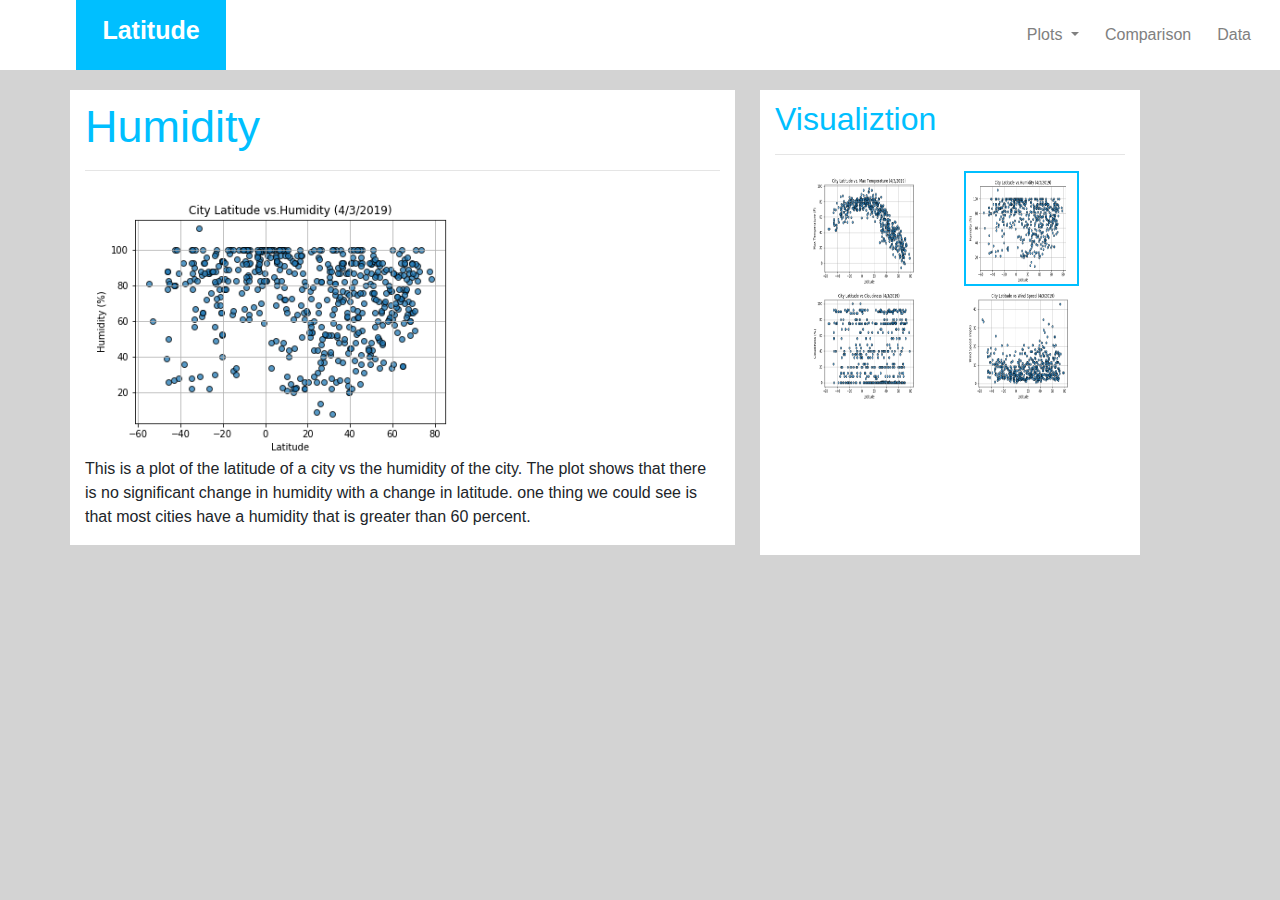
<file: humidity.html>
<!DOCTYPE html>
<html>
	<head>
		<meta charset="UTF-8">
		<title>Humidity</title>
		<link rel="stylesheet" href="https://stackpath.bootstrapcdn.com/bootstrap/4.3.1/css/bootstrap.min.css" integrity="sha384-ggOyR0iXCbMQv3Xipma34MD+dH/1fQ784/j6cY/iJTQUOhcWr7x9JvoRxT2MZw1T" crossorigin="anonymous">
		<link rel="stylesheet" href="style.css">
	</head>

	<body>
		<nav class="navbar navbar-light" style="background-color: #fff;">
			<div class="box" style="cursor: pointer;" onclick="window.location='index.html';">Latitude</div>
			<div class="navbar-brand"></div>

			<div class="btn-group"  role="group" aria-label="Button group with nested dropdown">
  				<div class="btn-group" role="group">
    				<button id="btnGroupDrop1" type="button" class="btn btn-secondary dropdown-toggle" data-toggle="dropdown" aria-haspopup="true" aria-expanded="false">
     				 	Plots
   				 	</button>
   					 <div class="dropdown-menu" aria-labelledby="btnGroupDrop1">
      					<a class="dropdown-item" href="temperature.html">Max Temperature</a>
                <a class="dropdown-item" href="humidity.html">Humidity</a>
                <a class="dropdown-item" href="cloudiness.html">Cloudiness</a>
      					<a class="dropdown-item" href="wind_speed.html">Wind Speed</a>
    				</div>
  				</div>

  				<a href="comparison.html"> <button type="button" class="btn btn-secondary">Comparison</button> </a>
  				<a href="data.html"> <button type="button" class="btn btn-secondary">Data</button> </a> 
			</div>
		</nav>



		<div class="container">
      <div class="row" style="margin-top: 20px">
        <div class="col-md-7 col-sm-12" style="background-color: white ; margin-right: 25px; margin-bottom: 10px">

          <h1 style="color: deepskyblue; font-size: 45px; margin-top: 10px">Humidity</h1>
          <hr>
          <img class="image-visual" src="images/lat_vs_humidity.png" alt="humidity">
          <p>
            This is a plot of the latitude of a city vs the humidity of the city. The plot shows that there is no significant change in humidity with a change in latitude. one thing we could see is that most cities have a humidity that is greater than 60 percent. 
          </p>
        </div>

        <div class="col-md-4  col-sm-12" style="background-color: white">
          <h2 style="color: deepskyblue; margin-top: 10px">Visualiztion</h2>
          <hr>
            <a href="temperature.html"> <img class="sideImage" src="images/lat_vs_temperature.png" alt="temperature"> </a>
            <a href="humidity.html"> <img class="sideImage" src="images/lat_vs_humidity.png"  style="border: 2px solid deepskyblue" alt="humidity"> </a>
            <a href="cloudiness.html"> <img class="sideImage" src="images/lat_vs_cloudiness.png" alt="Cloudiness"> </a>
            <a href="wind_speed.html"> <img class="sideImage" src="images/lat_vs_wind_speed.png" alt="Wind speed"> </a>
        </div>
      </div>
    </div>


		<script src="https://code.jquery.com/jquery-3.2.1.slim.min.js" integrity="sha384-KJ3o2DKtIkvYIK3UENzmM7KCkRr/rE9/Qpg6aAZGJwFDMVNA/GpGFF93hXpG5KkN" crossorigin="anonymous"></script>
  		<script src="https://cdnjs.cloudflare.com/ajax/libs/popper.js/1.11.0/umd/popper.min.js" integrity="sha384-b/U6ypiBEHpOf/4+1nzFpr53nxSS+GLCkfwBdFNTxtclqqenISfwAzpKaMNFNmj4" crossorigin="anonymous"></script>
  	<script src="https://maxcdn.bootstrapcdn.com/bootstrap/4.0.0-beta/js/bootstrap.min.js" integrity="sha384-h0AbiXch4ZDo7tp9hKZ4TsHbi047NrKGLO3SEJAg45jXxnGIfYzk4Si90RDIqNm1" crossorigin="anonymous"></script>
	</body>
</html>
</file>
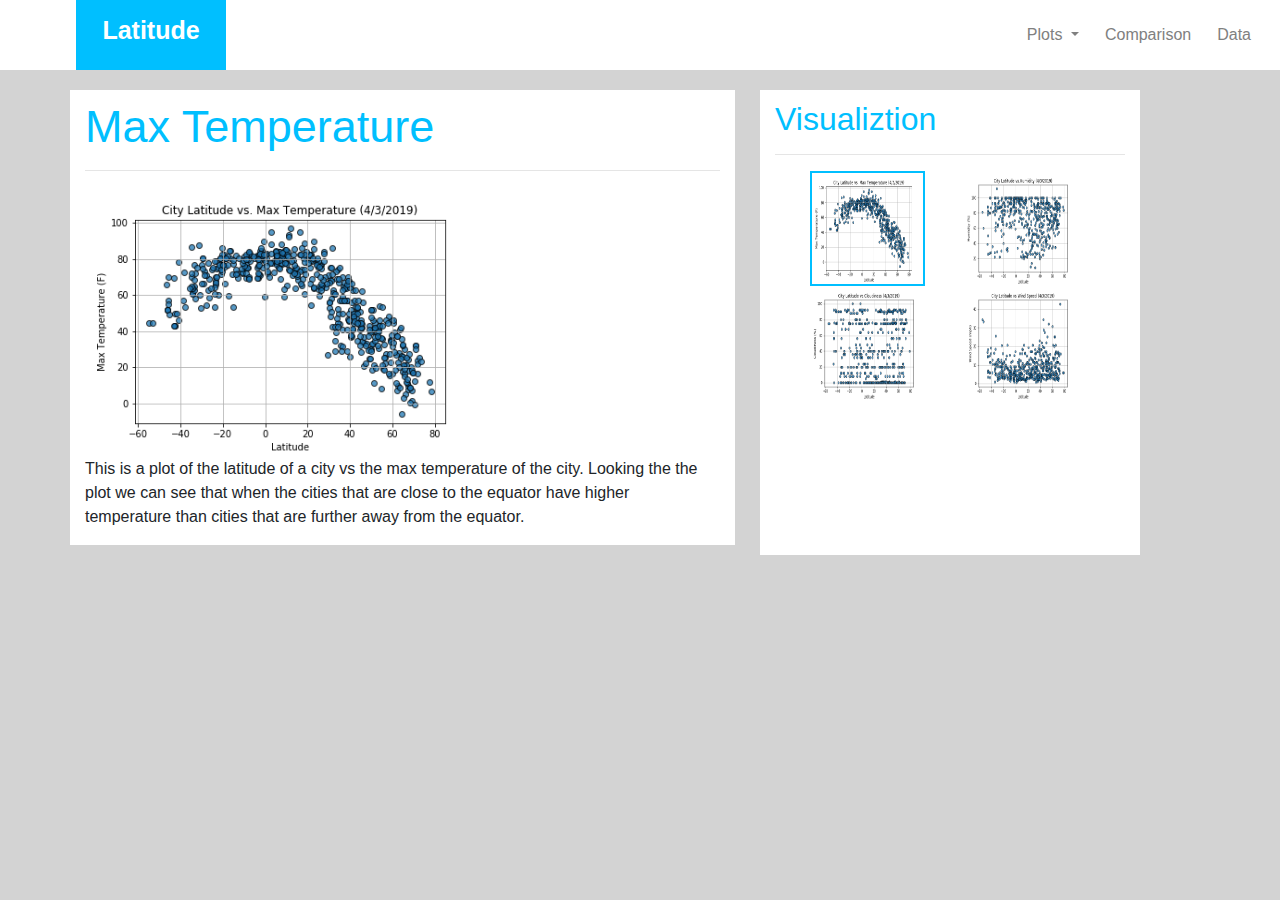
<file: temperature.html>
<!DOCTYPE html>
<html>
	<head>
		<meta charset="UTF-8">
		<title>Temperature</title>
		<link rel="stylesheet" href="https://stackpath.bootstrapcdn.com/bootstrap/4.3.1/css/bootstrap.min.css" integrity="sha384-ggOyR0iXCbMQv3Xipma34MD+dH/1fQ784/j6cY/iJTQUOhcWr7x9JvoRxT2MZw1T" crossorigin="anonymous">
		<link rel="stylesheet" href="style.css">
	</head>

	<body>
		<nav class="navbar navbar-light" style="background-color: #fff;">
			<div class="box" style="cursor: pointer;" onclick="window.location='index.html';">Latitude</div>
			<div class="navbar-brand"></div>

			<div class="btn-group"  role="group" aria-label="Button group with nested dropdown">
  				<div class="btn-group" role="group">
    				<button id="btnGroupDrop1" type="button" class="btn btn-secondary dropdown-toggle" data-toggle="dropdown" aria-haspopup="true" aria-expanded="false">
     				 	Plots
   				 	</button>
   					 <div class="dropdown-menu" aria-labelledby="btnGroupDrop1">
      					<a class="dropdown-item" href="temperature.html">Max Temperature</a>
                <a class="dropdown-item" href="humidity.html">Humidity</a>
                <a class="dropdown-item" href="cloudiness.html">Cloudiness</a>
      					<a class="dropdown-item" href="wind_speed.html">Wind Speed</a>
    				</div>
  				</div>

  				<a href="comparison.html"> <button type="button" class="btn btn-secondary"> Comparison </button> </a>
  				<a href="data.html"> <button type="button" class="btn btn-secondary"> Data </button> </a>
			</div>
		</nav>



		<div class="container">
      <div class="row" style="margin-top: 20px">
        <div class="col-md-7 col-sm-12" style="background-color: white ; margin-right: 25px; margin-bottom: 10px">

          <h1 style="color: deepskyblue; font-size: 45px; margin-top: 10px">Max Temperature</h1>
          <hr>
          <img class="image-visual" src="images/lat_vs_temperature.png" alt="temperature">
          <p>
            This is a plot of the latitude of a city vs the max temperature of the city. Looking the the plot we can see that when the cities that are close to the equator have higher temperature than cities that are further away from the equator.
          </p>
        </div>

        <div class="col-md-4  col-sm-12" style="background-color: white">
          <h2 style="color: deepskyblue; margin-top: 10px">Visualiztion</h2>
          <hr>
            <a href="temperature.html"> <img class="sideImage" src="images/lat_vs_temperature.png" style="border: 2px solid deepskyblue" alt="temperature"> </a>
            <a href="humidity.html"> <img class="sideImage" src="images/lat_vs_humidity.png" alt="humidity"> </a>
            <a href="cloudiness.html"> <img class="sideImage" src="images/lat_vs_cloudiness.png" alt="Cloudiness"> </a>
            <a href="wind_speed.html"> <img class="sideImage" src="images/lat_vs_wind_speed.png" alt="wind speed"> </a>
        </div>
      </div>
    </div>


		<script src="https://code.jquery.com/jquery-3.2.1.slim.min.js" integrity="sha384-KJ3o2DKtIkvYIK3UENzmM7KCkRr/rE9/Qpg6aAZGJwFDMVNA/GpGFF93hXpG5KkN" crossorigin="anonymous"></script>
  		<script src="https://cdnjs.cloudflare.com/ajax/libs/popper.js/1.11.0/umd/popper.min.js" integrity="sha384-b/U6ypiBEHpOf/4+1nzFpr53nxSS+GLCkfwBdFNTxtclqqenISfwAzpKaMNFNmj4" crossorigin="anonymous"></script>
  	<script src="https://maxcdn.bootstrapcdn.com/bootstrap/4.0.0-beta/js/bootstrap.min.js" integrity="sha384-h0AbiXch4ZDo7tp9hKZ4TsHbi047NrKGLO3SEJAg45jXxnGIfYzk4Si90RDIqNm1" crossorigin="anonymous"></script>
	</body>
</html>
</file>
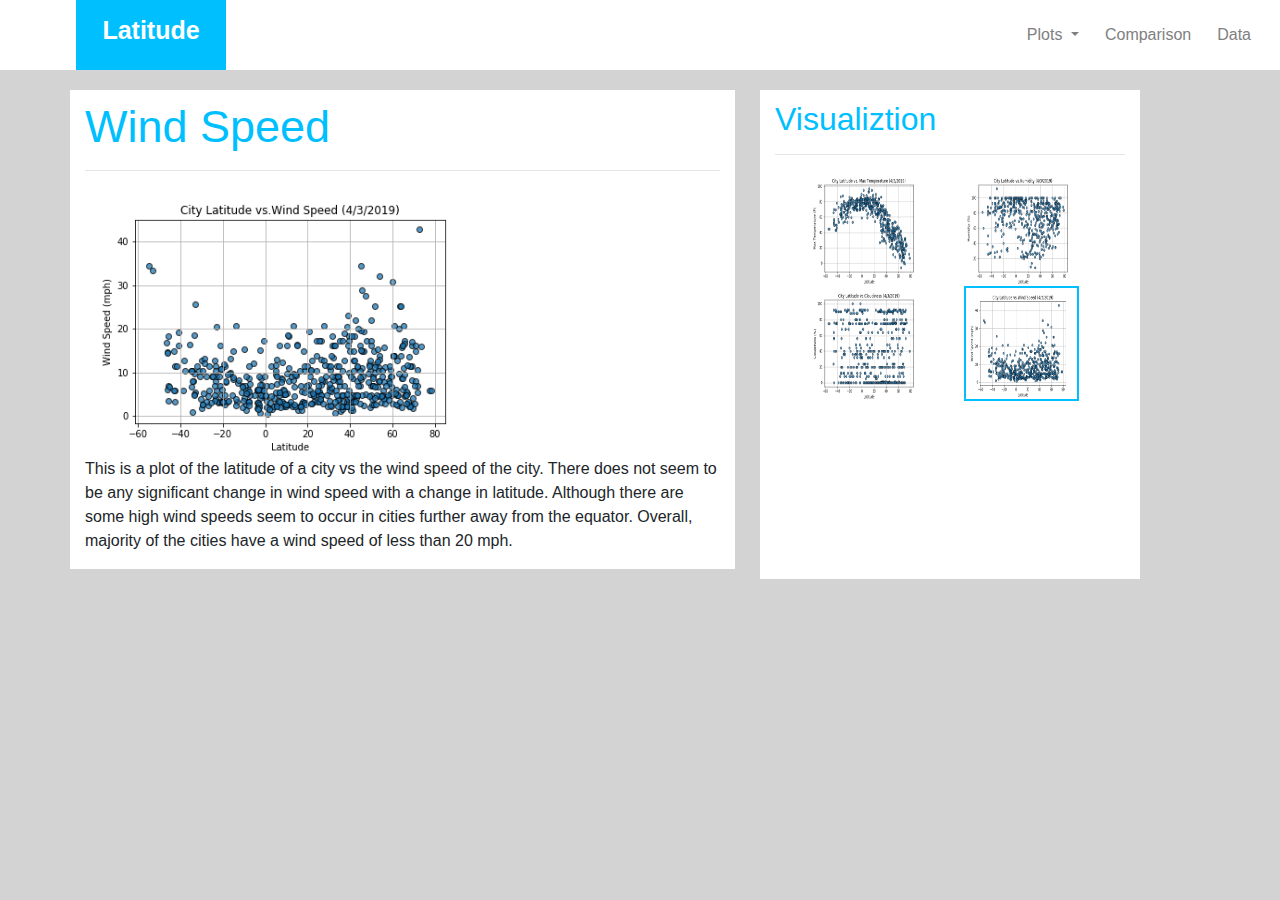
<file: wind_speed.html>
<!DOCTYPE html>
<html>
	<head>
		<meta charset="UTF-8">
		<title>Wind Speed</title>
		<link rel="stylesheet" href="https://stackpath.bootstrapcdn.com/bootstrap/4.3.1/css/bootstrap.min.css" integrity="sha384-ggOyR0iXCbMQv3Xipma34MD+dH/1fQ784/j6cY/iJTQUOhcWr7x9JvoRxT2MZw1T" crossorigin="anonymous">
		<link rel="stylesheet" href="style.css">
	</head>

	<body>
		<nav class="navbar navbar-light" style="background-color: #fff;">
			<div class="box" style="cursor: pointer;" onclick="window.location='index.html';">Latitude</div>
			<div class="navbar-brand"></div>

			<div class="btn-group"  role="group" aria-label="Button group with nested dropdown">
  				<div class="btn-group" role="group">
    				<button id="btnGroupDrop1" type="button" class="btn btn-secondary dropdown-toggle" data-toggle="dropdown" aria-haspopup="true" aria-expanded="false">
     				 	Plots
   				 	</button>
   					 <div class="dropdown-menu" aria-labelledby="btnGroupDrop1">
      					<a class="dropdown-item" href="temperature.html">Max Temperature</a>
                <a class="dropdown-item" href="humidity.html">Humidity</a>
                <a class="dropdown-item" href="cloudiness.html">Cloudiness</a>
      					<a class="dropdown-item" href="wind_speed.html">Wind Speed</a>
    				</div>
  				</div>

  				<a href="comparison.html"> <button type="button" class="btn btn-secondary">Comparison</button>
  				<a href="data.html"> <button type="button" class="btn btn-secondary">Data</button> </a>
			</div>
		</nav>



		<div class="container">
      <div class="row" style="margin-top: 20px">
        <div class="col-md-7 col-sm-12" style="background-color: white ; margin-right: 25px; margin-bottom: 10px">

          <h1 style="color: deepskyblue; font-size: 45px; margin-top: 10px">Wind Speed</h1>
          <hr>
          <img class="image-visual" src="images/lat_vs_wind_speed.png" alt="wind speed">
          <p>
            This is a plot of the latitude of a city vs the wind speed of the city. There does not seem to be any significant change in wind speed with a change in latitude. Although there are some high wind speeds seem to occur in cities further away from the equator. Overall, majority of the cities have a wind speed of less than 20 mph.   
        </div>

        <div class="col-md-4  col-sm-12" style="background-color: white">
          <h2 style="color: deepskyblue; margin-top: 10px">Visualiztion</h2>
          <hr>
            <a href="temperature.html"> <img class="sideImage" src="images/lat_vs_temperature.png" alt="temperature"> </a>
            <a href="humidity.html"> <img class="sideImage" src="images/lat_vs_humidity.png" alt="humidity"> </a>
            <a href="cloudiness.html"> <img class="sideImage" src="images/lat_vs_cloudiness.png" alt="Cloudiness"> </a>
            <a href="speed.html"> <img class="sideImage" src="images/lat_vs_wind_speed.png" style="border: 2px solid deepskyblue" alt="wind speed"> </a>
        </div>
      </div>
    </div>


		<script src="https://code.jquery.com/jquery-3.2.1.slim.min.js" integrity="sha384-KJ3o2DKtIkvYIK3UENzmM7KCkRr/rE9/Qpg6aAZGJwFDMVNA/GpGFF93hXpG5KkN" crossorigin="anonymous"></script>
  		<script src="https://cdnjs.cloudflare.com/ajax/libs/popper.js/1.11.0/umd/popper.min.js" integrity="sha384-b/U6ypiBEHpOf/4+1nzFpr53nxSS+GLCkfwBdFNTxtclqqenISfwAzpKaMNFNmj4" crossorigin="anonymous"></script>
  	<script src="https://maxcdn.bootstrapcdn.com/bootstrap/4.0.0-beta/js/bootstrap.min.js" integrity="sha384-h0AbiXch4ZDo7tp9hKZ4TsHbi047NrKGLO3SEJAg45jXxnGIfYzk4Si90RDIqNm1" crossorigin="anonymous"></script>
	</body>
</html>
</file>
<file: style.css>
body {
	background: lightgrey;
}
.box {
	position: absolute;
	background: deepskyblue;
	height: 70px;
	width: 150px;
	margin-top: 0px;
	margin-left: 60px;

	text-align: center;
	vertical-align: middle;
	line-height: 60px; 

	font-weight: 800;
	font-size: 25px;
    color: #fff;
}

.navbar {
	max-height: 70px;
    min-height: 70px;
    background: #fff;
 }

#btnGroupDrop1 {
	background: white;
	border-color: white;
	color: grey; 
}

.btn-secondary {
	background: white;
	border-color: white;
	color: grey; 
}

.mainImage {
	float: left;
	width: 270px;
	height: 220px
}

.sideImage {
	width: 115px;
	height: 115px
}

@media only screen and (min-width: 768px) {
  .sideImage {
    margin-left: 35px;
  }
}

.compImage {
	width: 440px;
	height: 250px
}

@media only screen and (max-width: 999px) {
	.compImage {
		width: 340px;
		height: 200px
	}
}

.comp-image-small {
	width: 500px;
	height: 280px	
}

.image-visual {
	width: 400px;
	height: 270px
}
</file>
